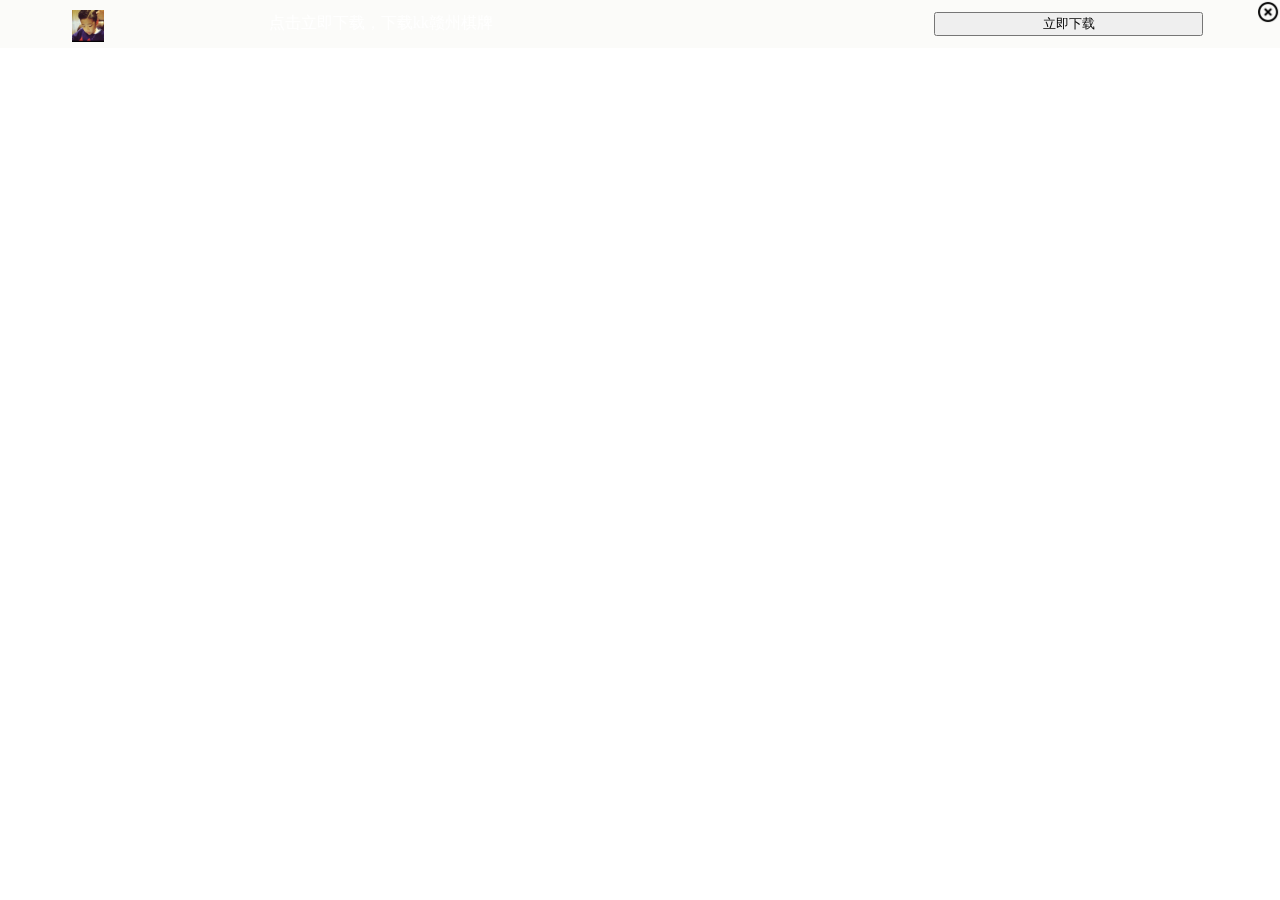
<file: tip/xiazai.html>
<!DOCTYPE html>
<html lang="en">
<head>
    <meta charset="UTF-8">
    <meta name="viewport" content="initial-scale=1.0, maximum-scale=1.0, minimum-scale=1.0, user-scalable=no" />
    <title>Title</title>
    <style>
        body{
            font-size: 62.5%;
            margin: 0;
            padding: 0;
        }
        .download{
            width: 100%;
            height: 3rem;
            position: fixed;
            top: 0;
            background: rgba(233, 233, 226,0.2);
            display: block;
        }
        .gameLogo{
            position: relative;
            float: left;
            width: 70%;
            height: 100%;
        }
        .logoImg{
            float: left;
            width: 2rem;
            height: 2rem;
            position: absolute;
            left: 8%;
            top: 20%;
        }
        .logoImg img{
            width: 100%;
            height: 100%;
        }
        .info{
            float: right;
            width: 70%;
            height: 100%;
            padding-top: 0.8rem;
            box-sizing: border-box;
            font-size: 1rem;
            color: #fff;
        }
        .downloadLogo{
            position: relative;
            float: right;
            width: 30%;
            height: 100%;
        }
        .btn{
            position: absolute;
            left: 10%;
            top: 25%;
            width: 70%;
            height: 50%;
        }
        .downloadLogo img{
            float: right;
            width: 1.5rem;
            height: 1.5rem;
        }
    </style>
</head>
<body>
    <div class="download">
        <div class="gameLogo">
            <div class="logoImg">
                <img src="./imgs/2.jpg" alt="">
            </div>
            <span class="info">点击立即下载，下载kk赣州棋牌</span>
        </div>
        <div class="downloadLogo">
            <button class="btn" type="button" >立即下载</button>
            <img id="close" src="./imgs/x.png" alt="">
        </div>
    </div>
    <script>
        var btn = document.getElementsByClassName('btn')[0]
        btn.onclick = function () {
            window.open("http://weixin.kk10888.com/download/index.html")
        }
        var close = document.getElementById('close')
        var download = document.getElementsByClassName('download')[0]
        close.onclick = function () {
            download.style.display = "none"
            setTimeout(function () {
                download.style.display = "block"
            },3000)
        }

    </script>
</body>
</html>
</file>
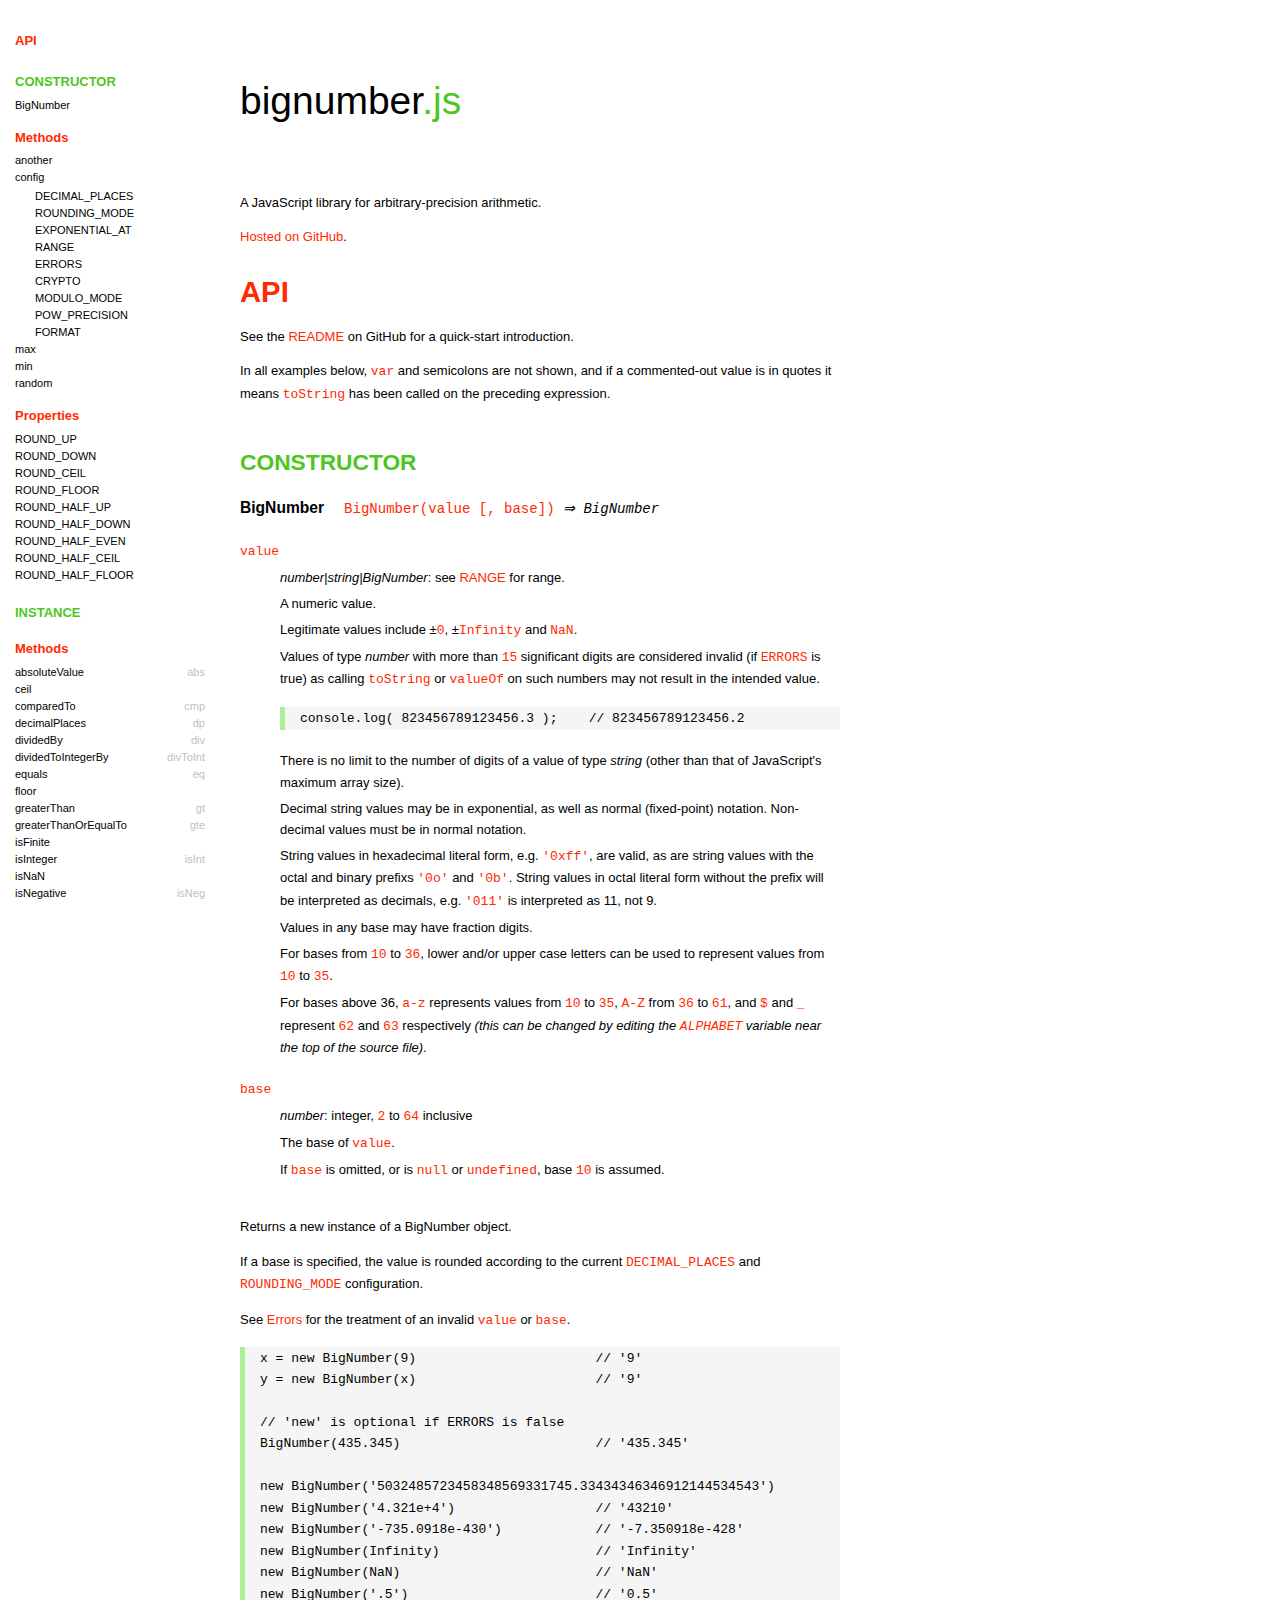
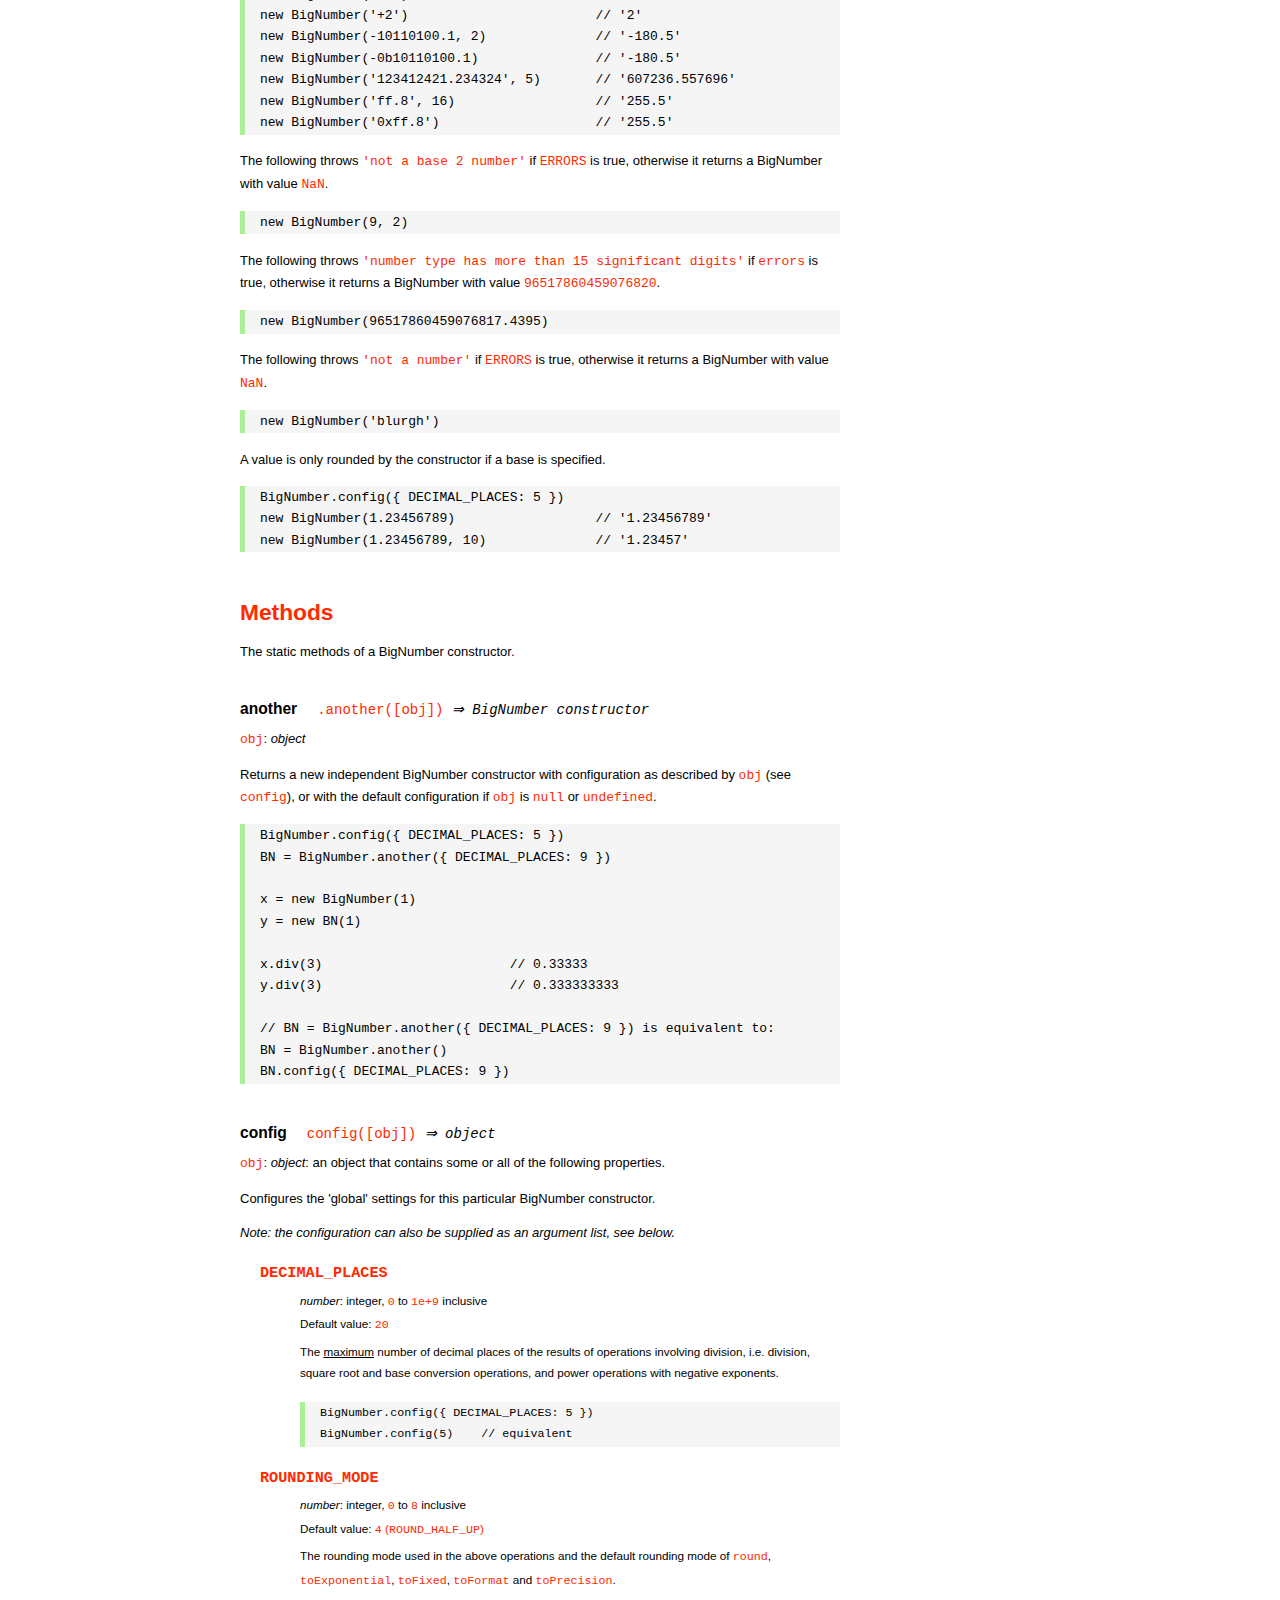
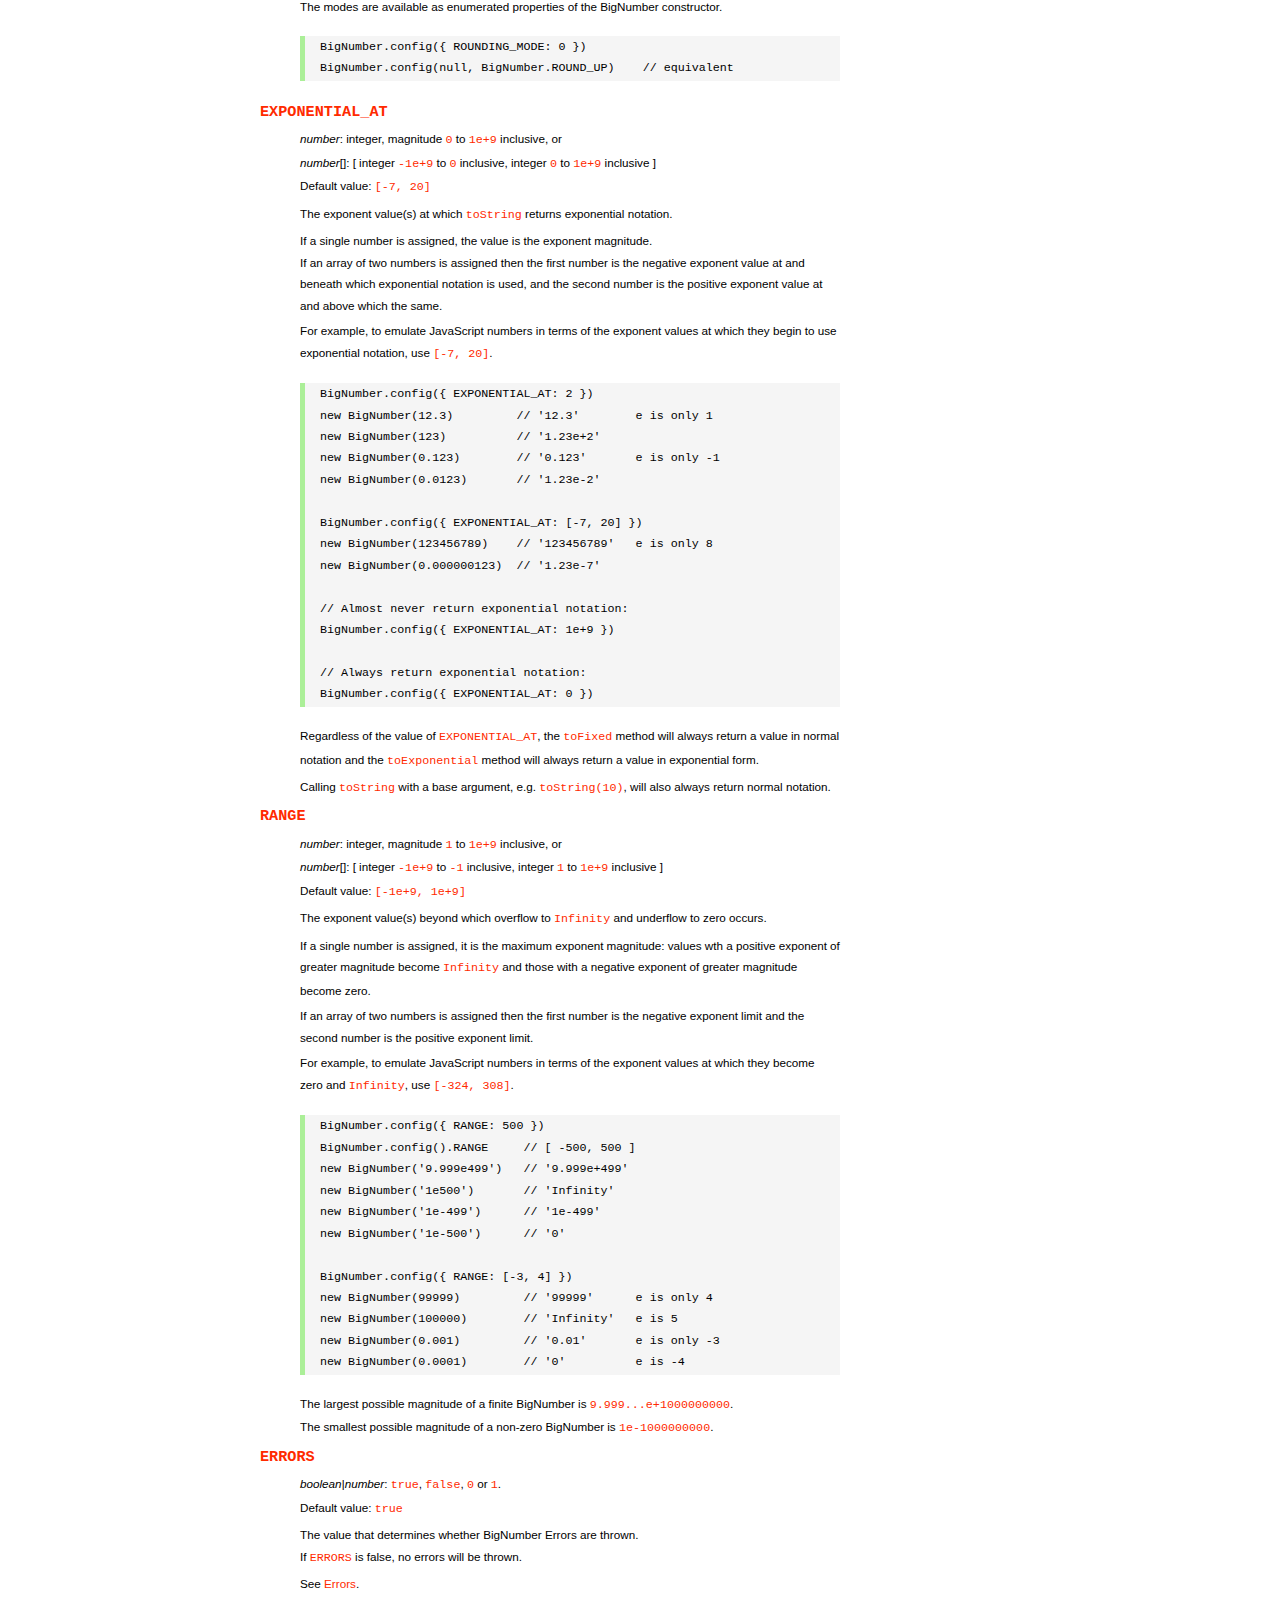
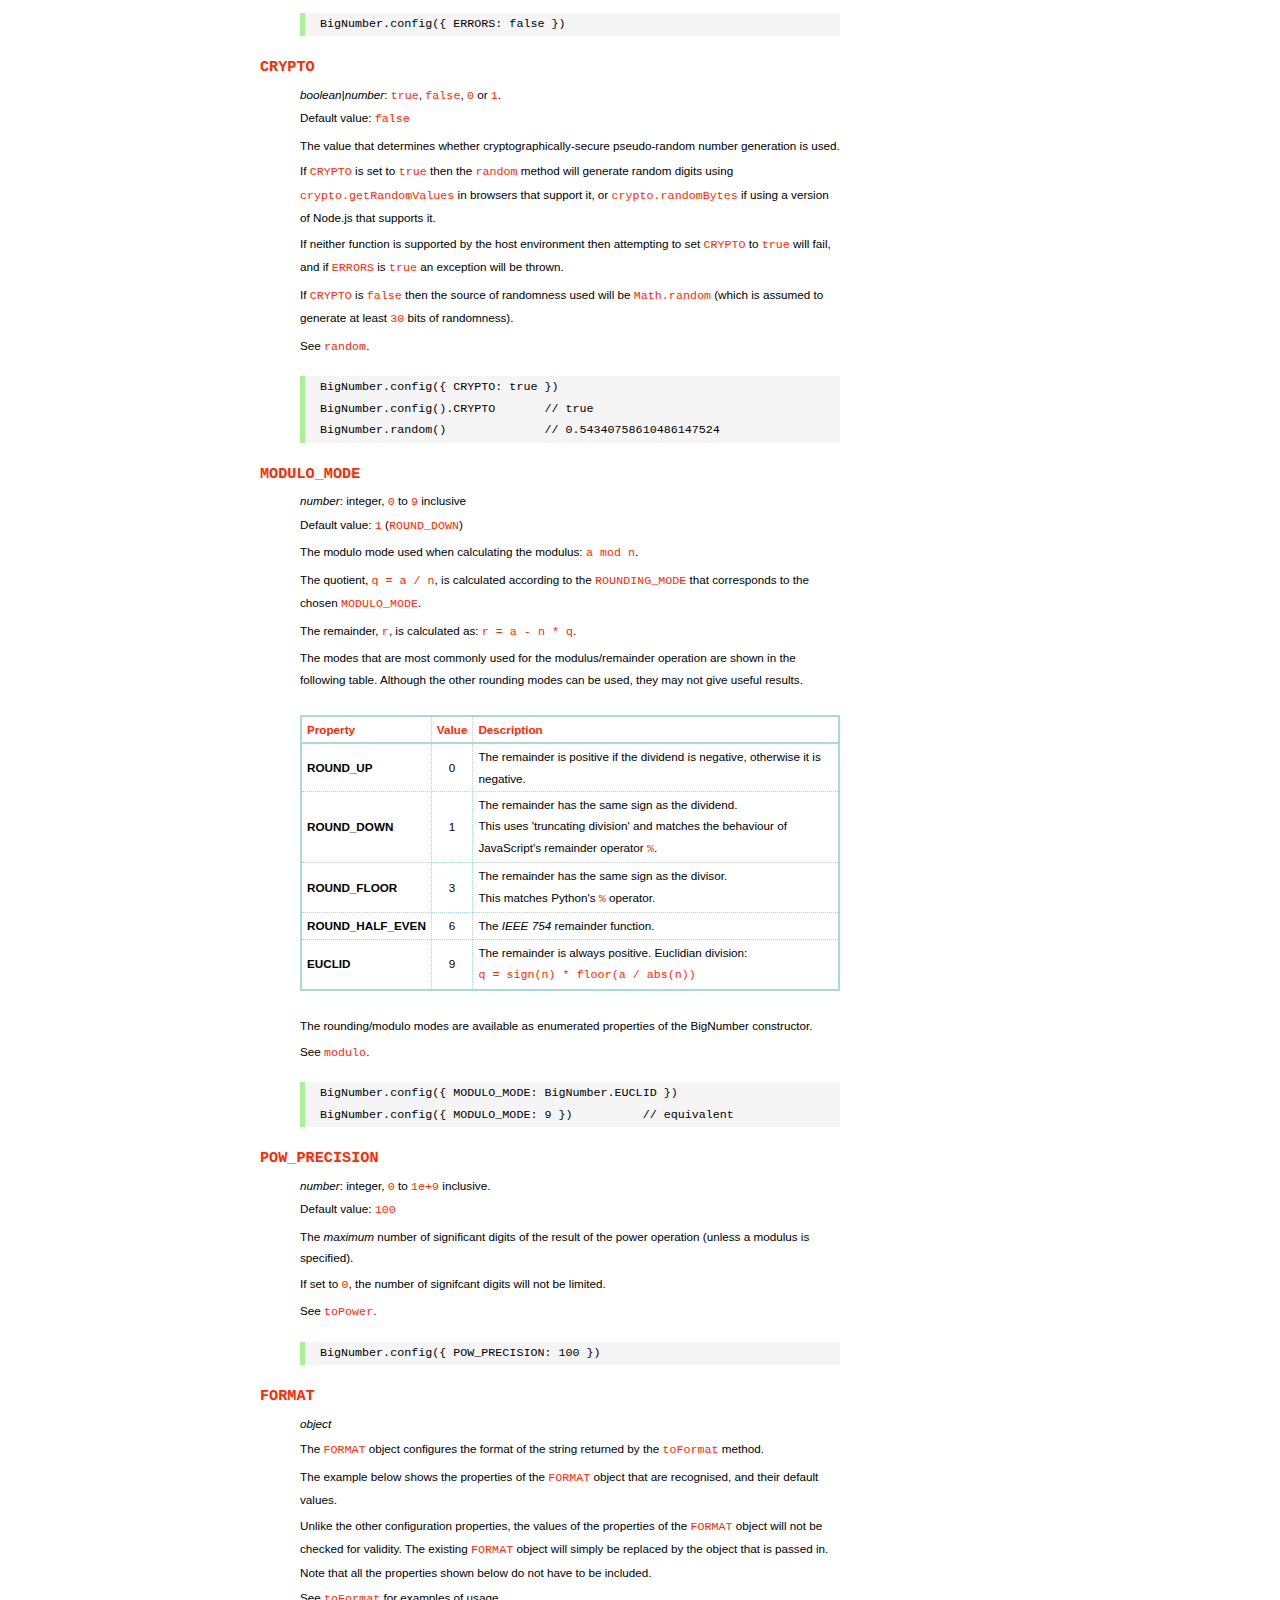
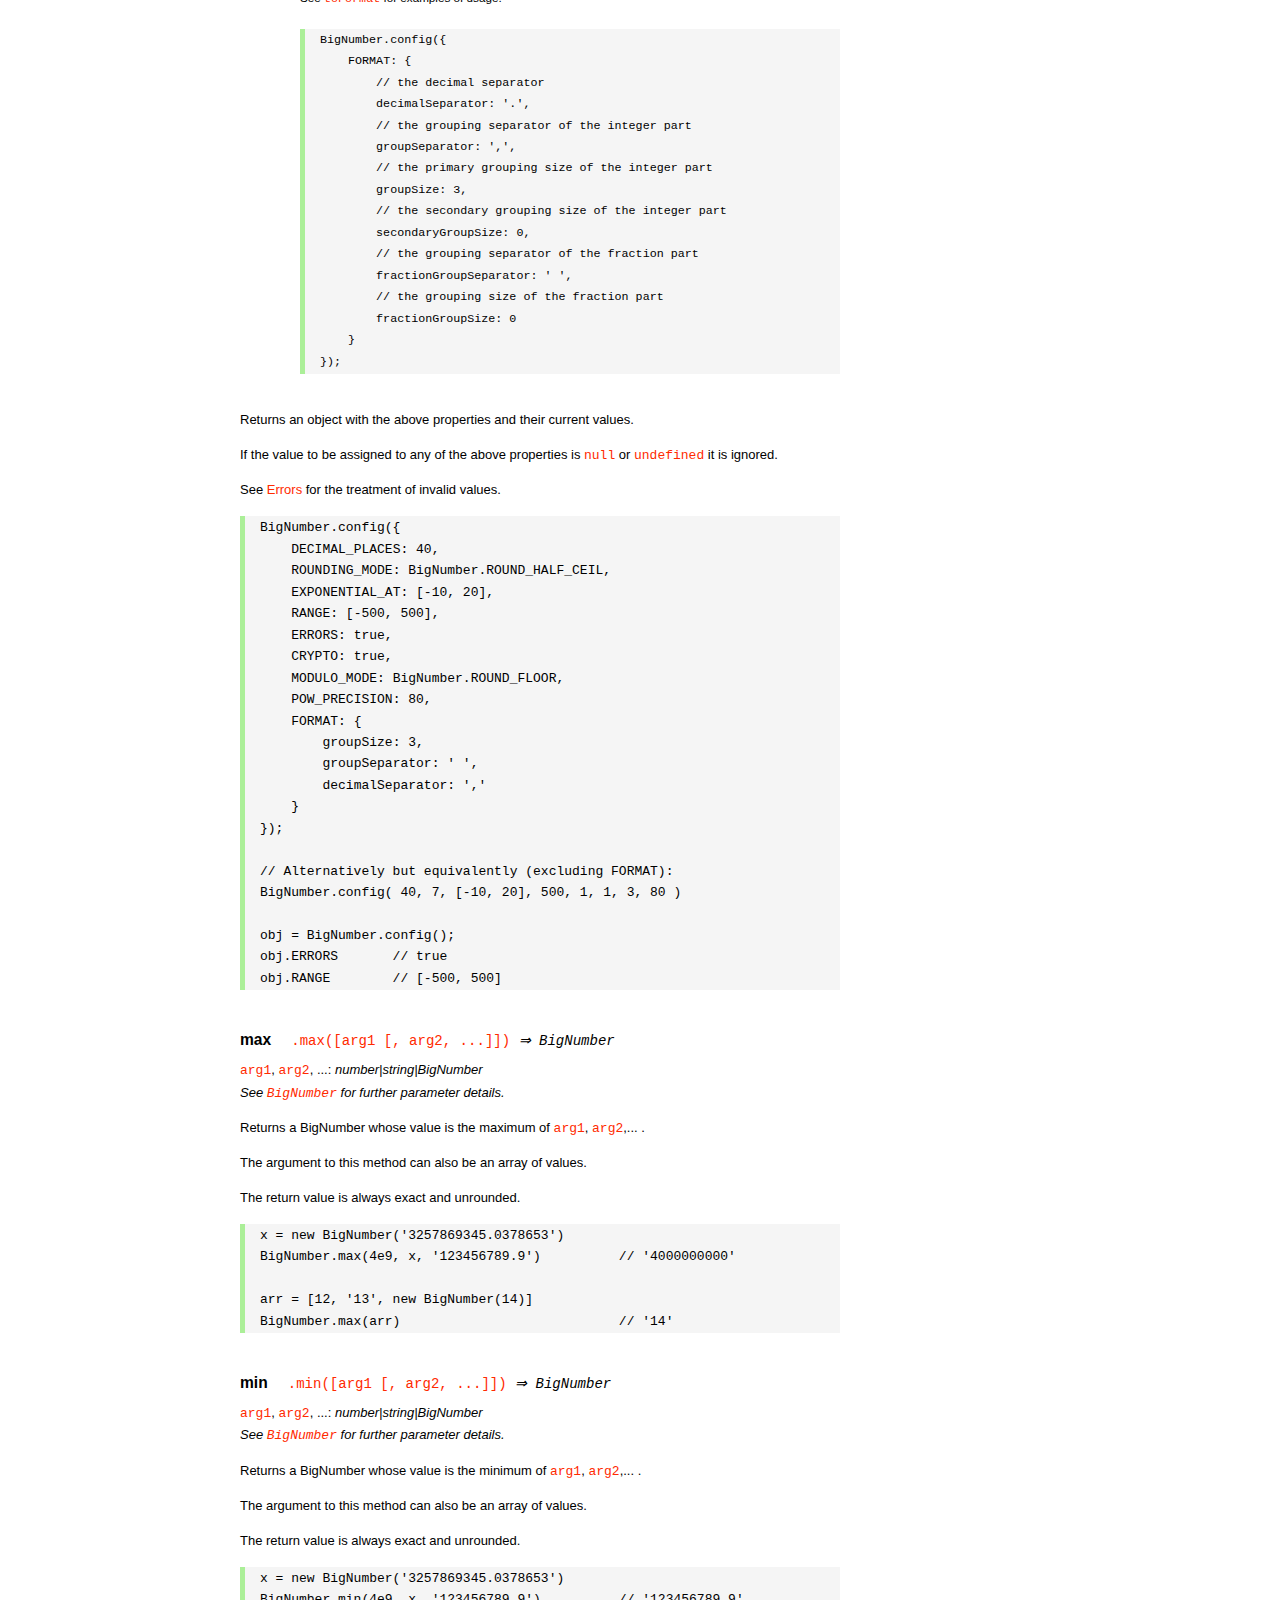
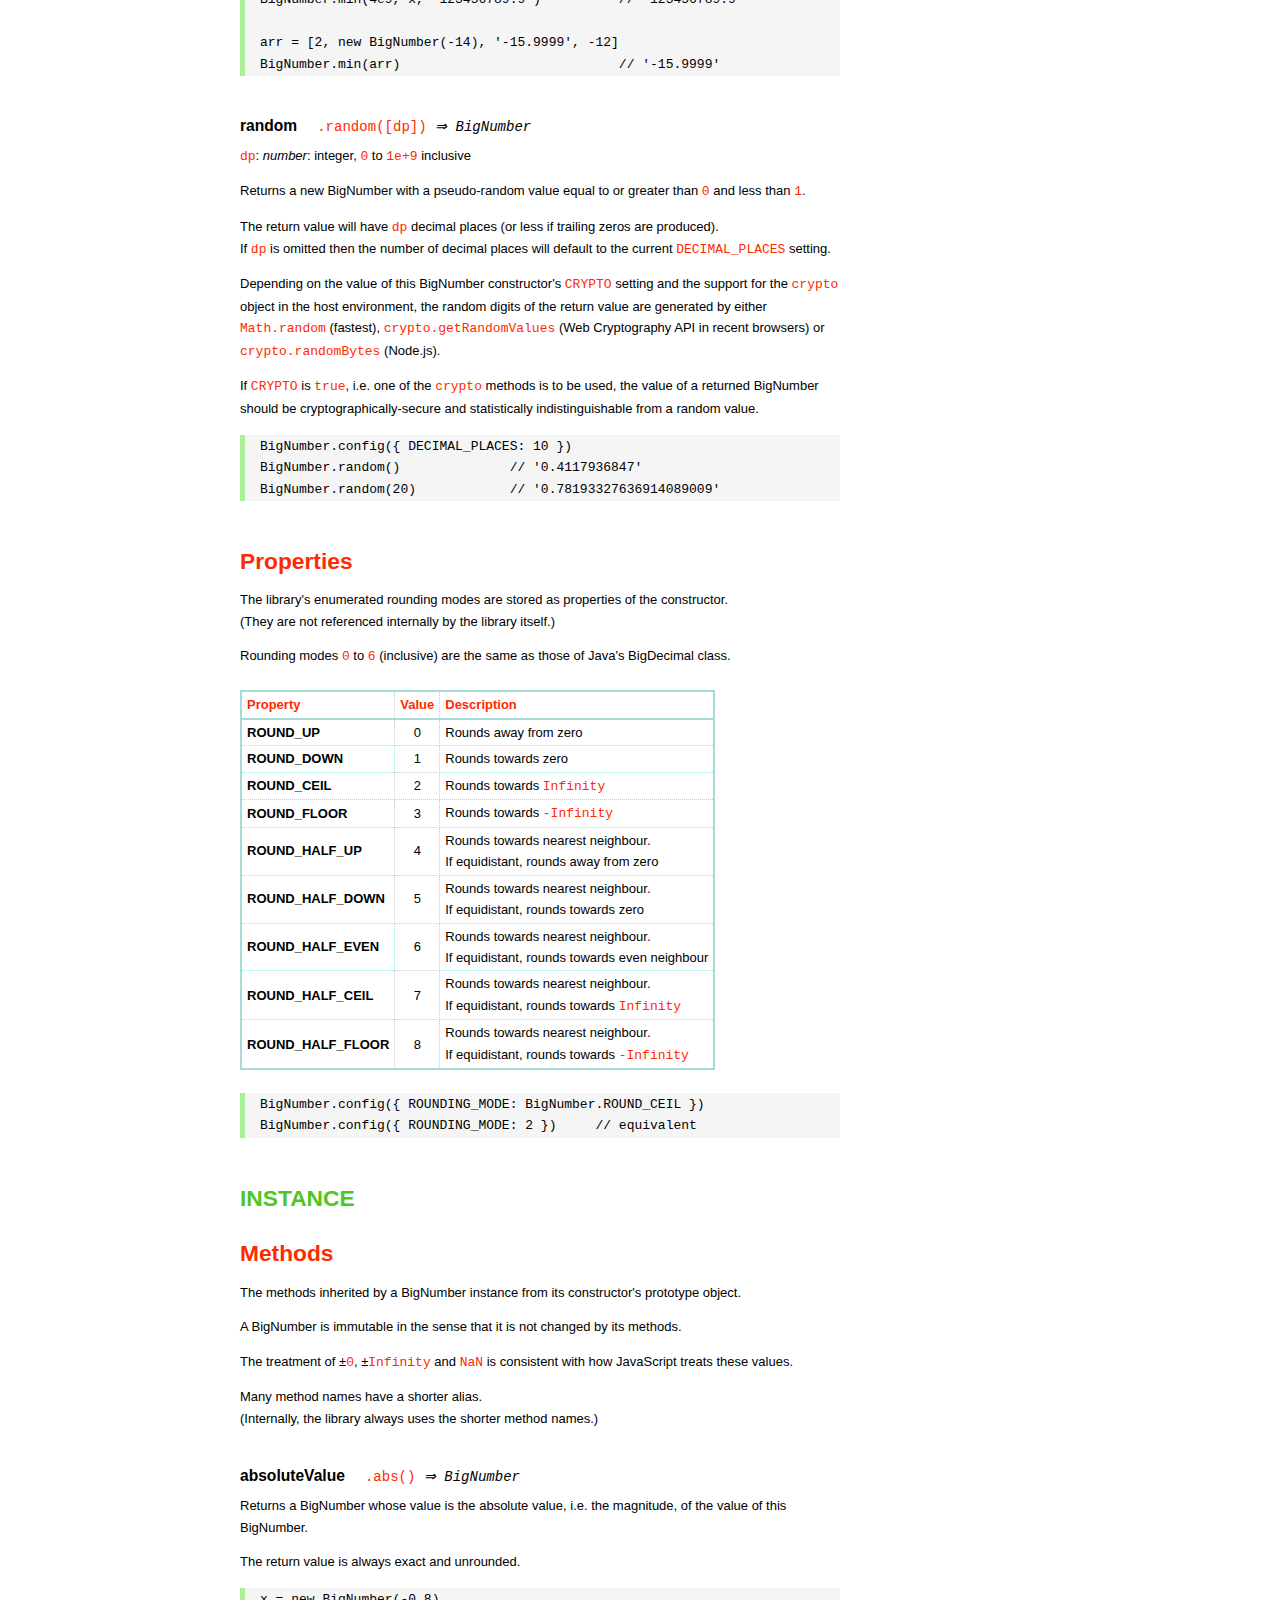
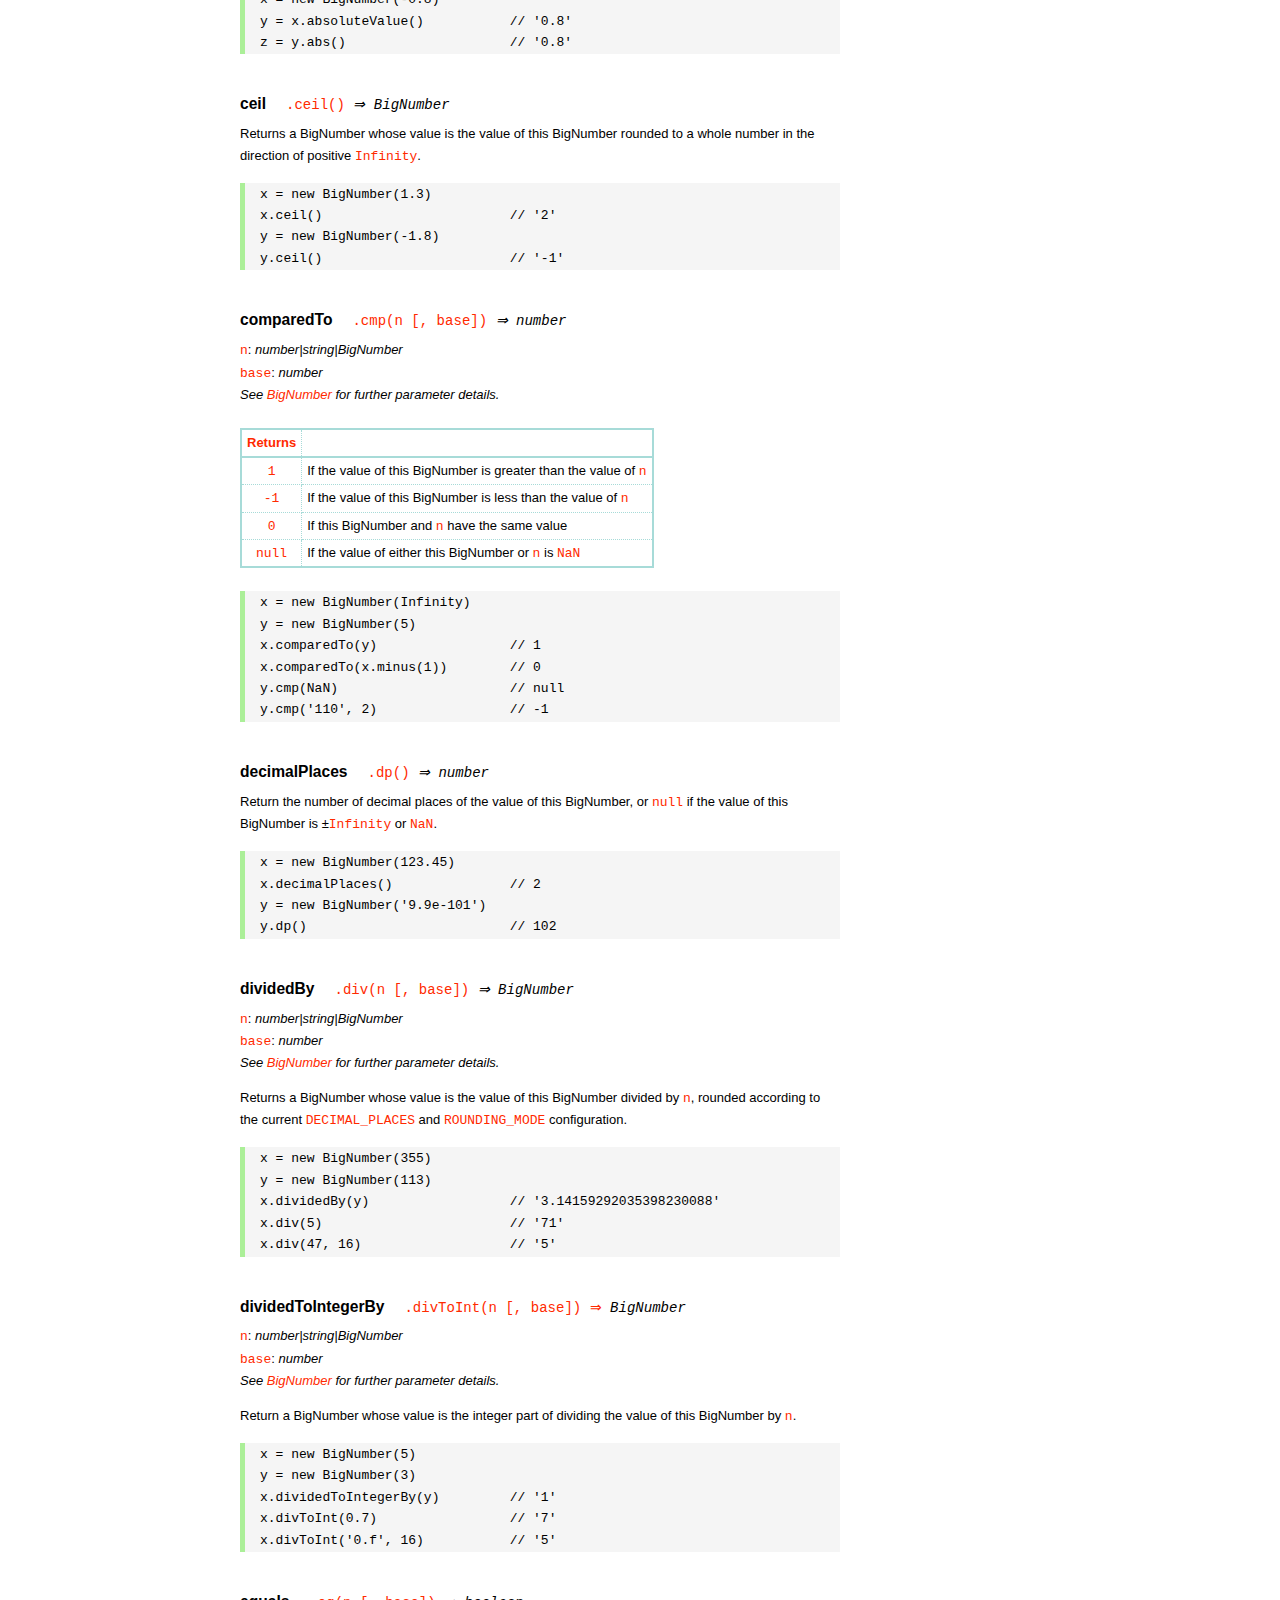
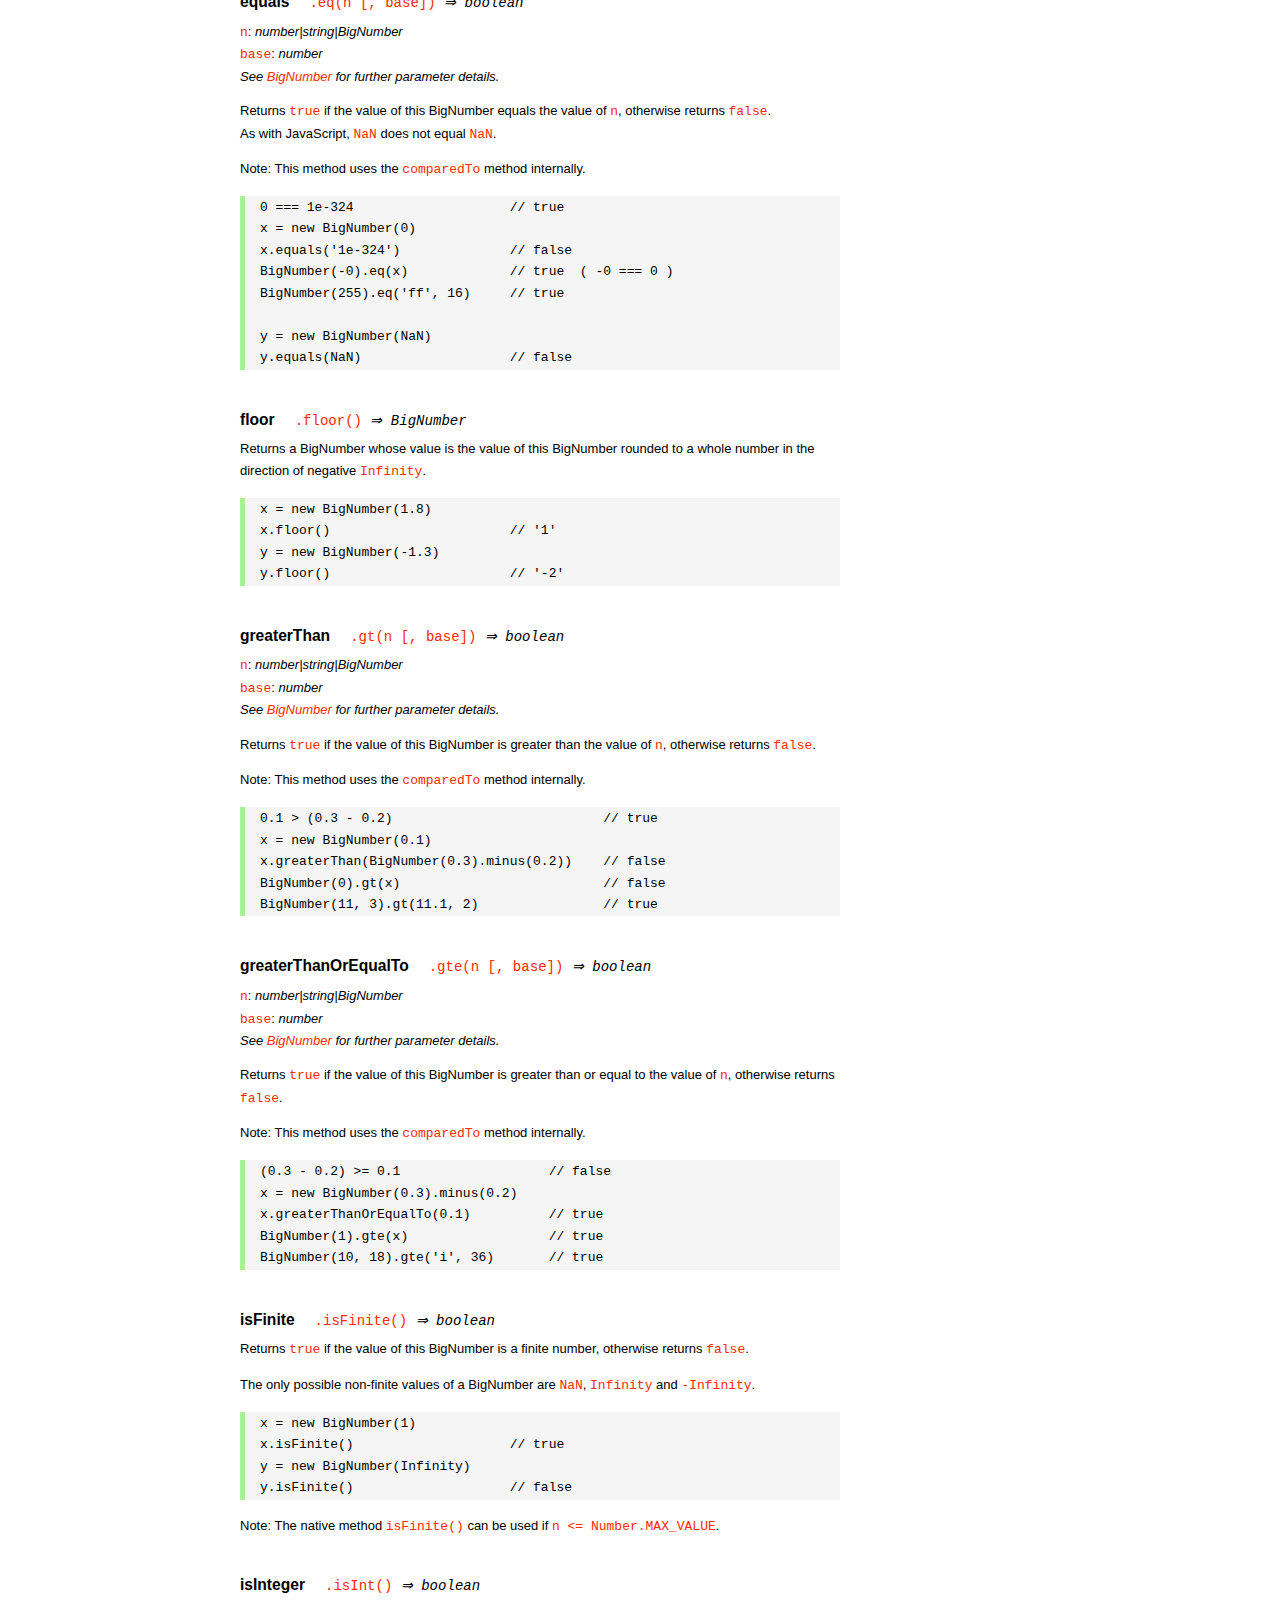
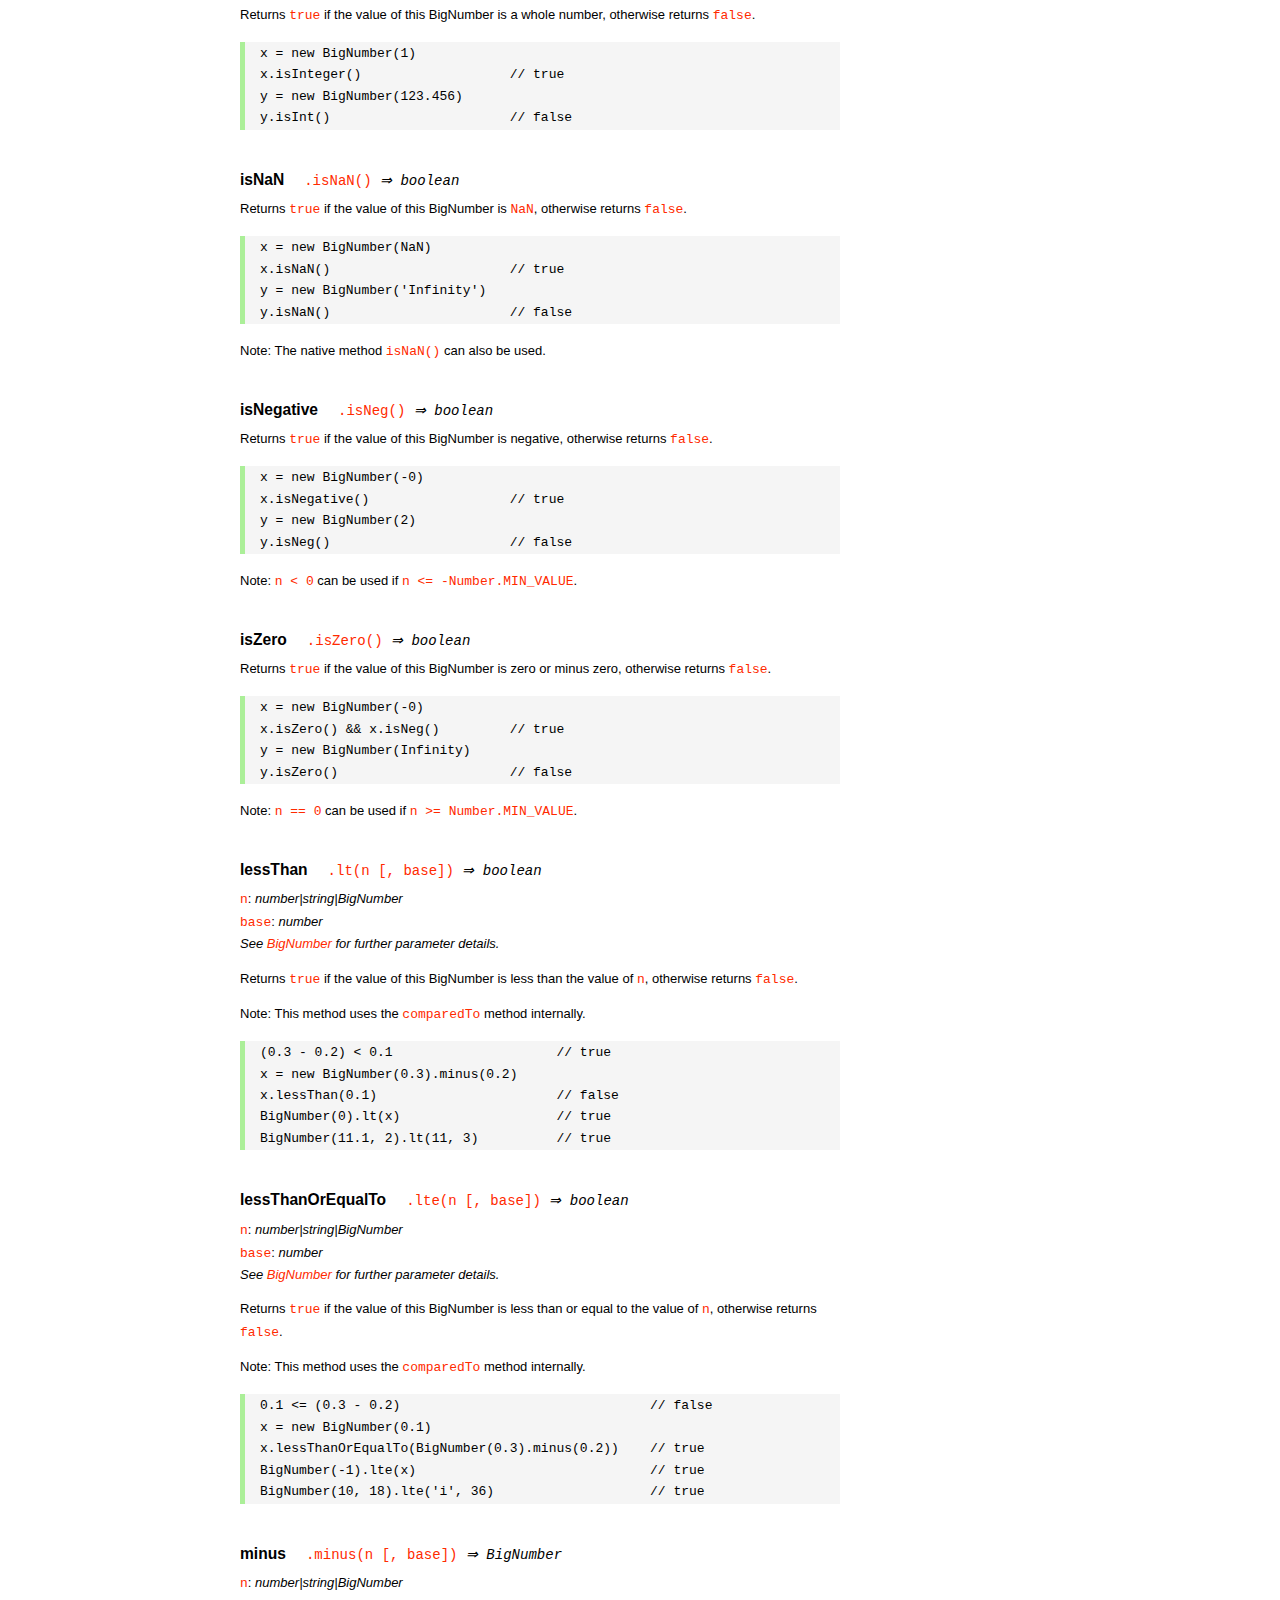
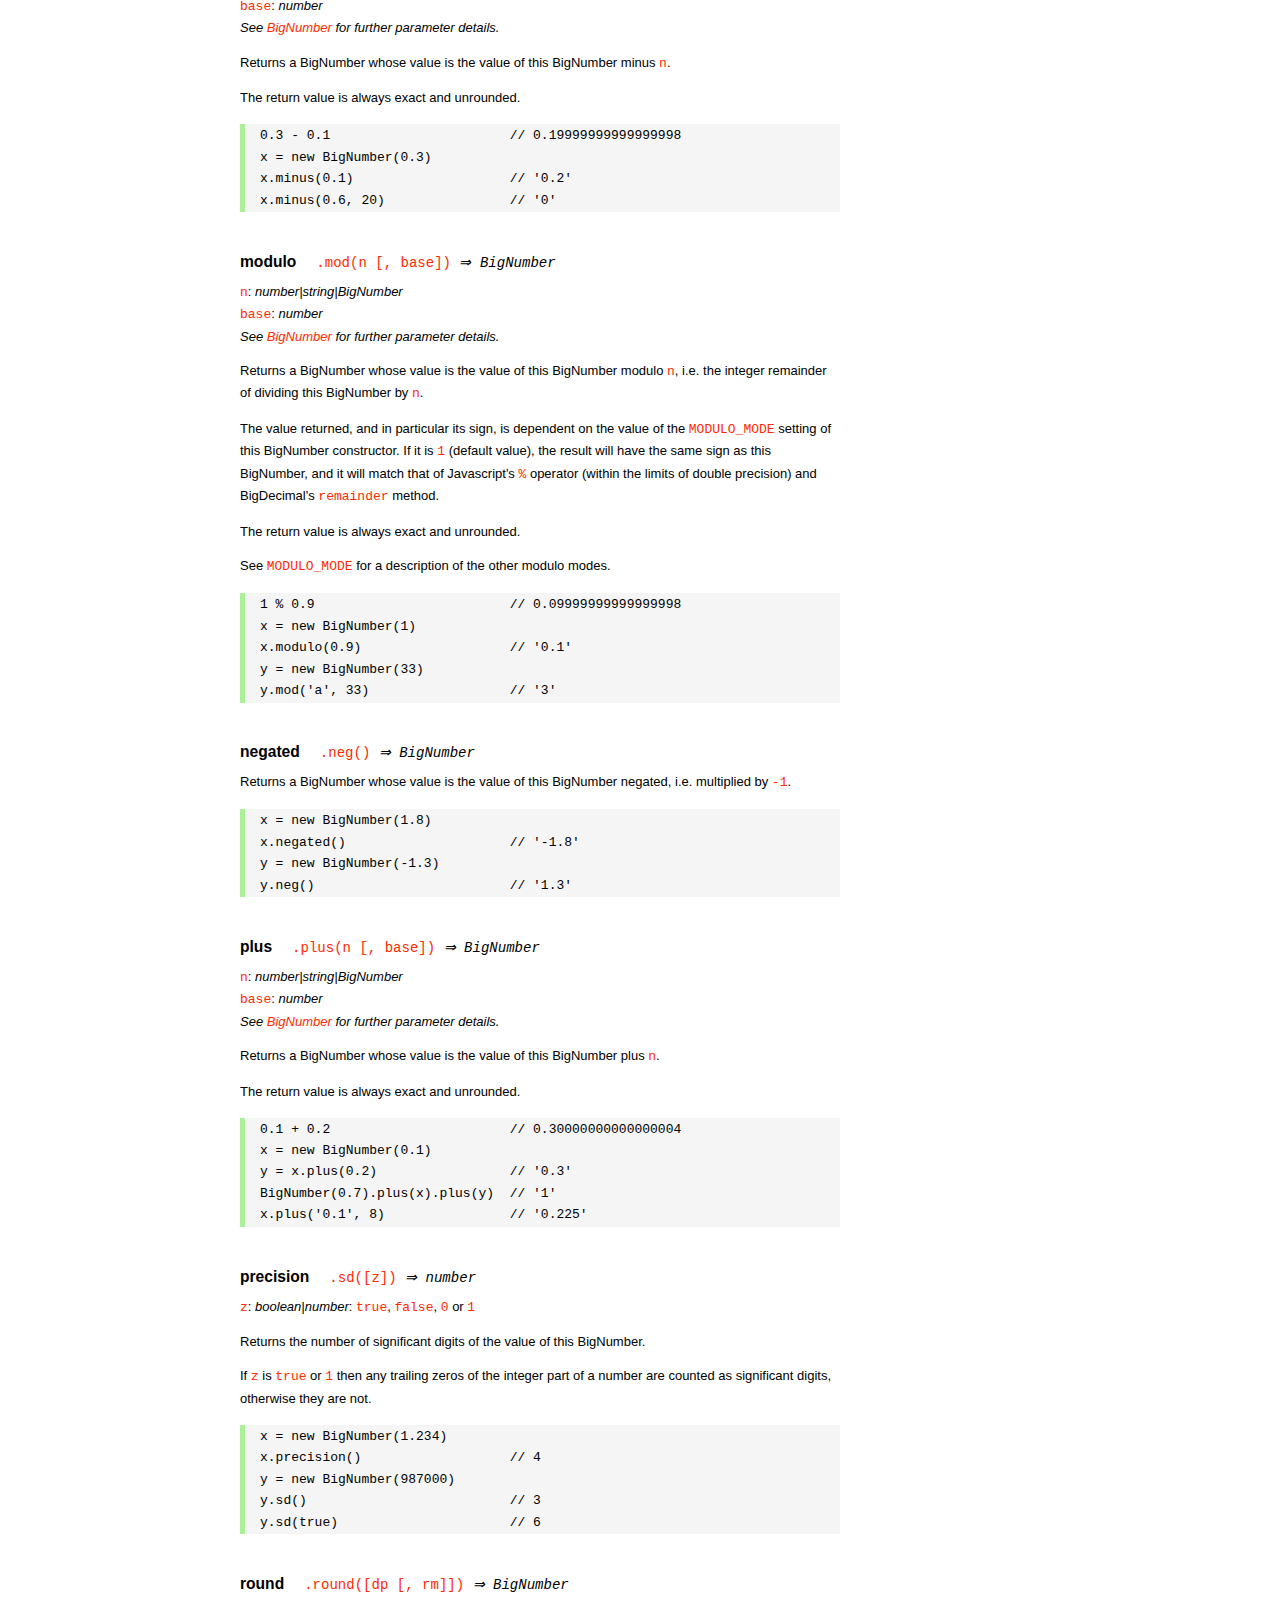
<file: MJserver_gzmj_20171218/node_modules/mysql/node_modules/bignumber.js/doc/API.html>
<!DOCTYPE HTML>
<html>
<head>
<meta charset="utf-8">
<meta http-equiv="X-UA-Compatible" content="IE=edge">
<meta name="Author" content="M Mclaughlin">
<title>bignumber.js API</title>
<style>
html{font-size:100%}
body{background:#fff;font-family:"Helvetica Neue",Helvetica,Arial,sans-serif;font-size:13px;
  line-height:1.65em;min-height:100%;margin:0}
body,i{color:#000}
.nav{background:#fff;position:fixed;top:0;bottom:0;left:0;width:200px;overflow-y:auto;
  padding:15px 0 30px 15px}
div.container{width:600px;margin:50px 0 50px 240px}
p{margin:0 0 1em;width:600px}
pre,ul{margin:1em 0}
h1,h2,h3,h4,h5{margin:0;padding:1.5em 0 0}
h1,h2{padding:.75em 0}
!h1{font:400 3em Consolas,monaco,monospace;color:#000;margin-bottom:1em}
h1{font:400 3em Verdana,sans-serif;color:#000;margin-bottom:1em}
h2{font-size:2.25em;color:#ff2a00}
h3{font-size:1.75em;color:#4dc71f}
h4{font-size:1.75em;color:#ff2a00;padding-bottom:.75em}
h5{font-size:1.2em;margin-bottom:.4em}
h6{font-size:1.1em;margin-bottom:0.8em;padding:0.5em 0}
dd{padding-top:.35em}
dt{padding-top:.5em}
b{font-weight:700}
dt b{font-size:1.3em}
a,a:visited{color:#ff2a00;text-decoration:none}
a:active,a:hover{outline:0;text-decoration:underline}
.nav a,.nav b,.nav a:visited{display:block;color:#ff2a00;font-weight:700; margin-top:15px}
.nav b{color:#4dc71f;margin-top:20px;cursor:default;width:auto}
ul{list-style-type:none;padding:0 0 0 20px}
.nav ul{line-height:14px;padding-left:0;margin:5px 0 0}
.nav ul a,.nav ul a:visited,span{display:inline;color:#000;font-family:Verdana,Geneva,sans-serif;
  font-size:11px;font-weight:400;margin:0}
.inset,ul.inset{margin-left:20px}
.inset{font-size:.9em}
.nav li{width:auto;margin:0 0 3px}
.alias{font-style:italic;margin-left:20px}
table{border-collapse:collapse;border-spacing:0;border:2px solid #a7dbd8;margin:1.75em 0;padding:0}
td,th{text-align:left;margin:0;padding:2px 5px;border:1px dotted #a7dbd8}
th{border-top:2px solid #a7dbd8;border-bottom:2px solid #a7dbd8;color:#ff2a00}
code,pre{font-family:Consolas, monaco, monospace;font-weight:400}
pre{background:#f5f5f5;white-space:pre-wrap;word-wrap:break-word;border-left:5px solid #abef98;
  padding:1px 0 1px 15px;margin:1.2em 0}
code,.nav-title{color:#ff2a00}
.end{margin-bottom:25px}
.centre{text-align:center}
.error-table{font-size:13px;width:100%}
#faq{margin:3em 0 0}
li span{float:right;margin-right:10px;color:#c0c0c0}
#js{font:inherit;color:#4dc71f}
</style>
</head>
<body>

  <div class="nav">

    <a class='nav-title' href="#">API</a>

    <b> CONSTRUCTOR </b>
    <ul>
      <li><a href="#bignumber">BigNumber</a></li>
    </ul>

    <a href="#methods">Methods</a>
    <ul>
      <li><a href="#another">another</a></li>
      <li><a href="#config" >config</a></li>
      <li>
        <ul class="inset">
          <li><a href="#decimal-places">DECIMAL_PLACES</a></li>
          <li><a href="#rounding-mode" >ROUNDING_MODE</a></li>
          <li><a href="#exponential-at">EXPONENTIAL_AT</a></li>
          <li><a href="#range"         >RANGE</a></li>
          <li><a href="#errors"        >ERRORS</a></li>
          <li><a href="#crypto"        >CRYPTO</a></li>
          <li><a href="#modulo-mode"   >MODULO_MODE</a></li>
          <li><a href="#pow-precision" >POW_PRECISION</a></li>
          <li><a href="#format"        >FORMAT</a></li>
        </ul>
      </li>
      <li><a href="#max"    >max</a></li>
      <li><a href="#min"    >min</a></li>
      <li><a href="#random" >random</a></li>
    </ul>

    <a href="#constructor-properties">Properties</a>
    <ul>
      <li><a href="#round-up"        >ROUND_UP</a></li>
      <li><a href="#round-down"      >ROUND_DOWN</a></li>
      <li><a href="#round-ceil"      >ROUND_CEIL</a></li>
      <li><a href="#round-floor"     >ROUND_FLOOR</a></li>
      <li><a href="#round-half-up"   >ROUND_HALF_UP</a></li>
      <li><a href="#round-half-down" >ROUND_HALF_DOWN</a></li>
      <li><a href="#round-half-even" >ROUND_HALF_EVEN</a></li>
      <li><a href="#round-half-ceil" >ROUND_HALF_CEIL</a></li>
      <li><a href="#round-half-floor">ROUND_HALF_FLOOR</a></li>
    </ul>

    <b> INSTANCE </b>

    <a href="#prototype-methods">Methods</a>
    <ul>
      <li><a href="#abs"    >absoluteValue       </a><span>abs</span>     </li>
      <li><a href="#ceil"   >ceil                </a>                     </li>
      <li><a href="#cmp"    >comparedTo          </a><span>cmp</span>     </li>
      <li><a href="#dp"     >decimalPlaces       </a><span>dp</span>      </li>
      <li><a href="#div"    >dividedBy           </a><span>div</span>     </li>
      <li><a href="#divInt" >dividedToIntegerBy  </a><span>divToInt</span></li>
      <li><a href="#eq"     >equals              </a><span>eq</span>      </li>
      <li><a href="#floor"  >floor               </a>                     </li>
      <li><a href="#gt"     >greaterThan         </a><span>gt</span>      </li>
      <li><a href="#gte"    >greaterThanOrEqualTo</a><span>gte</span>     </li>
      <li><a href="#isF"    >isFinite            </a>                     </li>
      <li><a href="#isInt"  >isInteger           </a><span>isInt</span>   </li>
      <li><a href="#isNaN"  >isNaN               </a>                     </li>
      <li><a href="#isNeg"  >isNegative          </a><span>isNeg</span>   </li>
      <li><a href="#isZ"    >isZero              </a>                     </li>
      <li><a href="#lt"     >lessThan            </a><span>lt</span>      </li>
      <li><a href="#lte"    >lessThanOrEqualTo   </a><span>lte</span>     </li>
      <li><a href="#minus"  >minus               </a><span>sub</span>     </li>
      <li><a href="#mod"    >modulo              </a><span>mod</span>     </li>
      <li><a href="#neg"    >negated             </a><span>neg</span>     </li>
      <li><a href="#plus"   >plus                </a><span>add</span>     </li>
      <li><a href="#sd"     >precision           </a><span>sd</span>      </li>
      <li><a href="#round"  >round               </a>                     </li>
      <li><a href="#shift"  >shift               </a>                     </li>
      <li><a href="#sqrt"   >squareRoot          </a><span>sqrt</span>    </li>
      <li><a href="#times"  >times               </a><span>mul</span>     </li>
      <li><a href="#toD"    >toDigits            </a>                     </li>
      <li><a href="#toE"    >toExponential       </a>                     </li>
      <li><a href="#toFix"  >toFixed             </a>                     </li>
      <li><a href="#toFor"  >toFormat            </a>                     </li>
      <li><a href="#toFr"   >toFraction          </a>                     </li>
      <li><a href="#toJSON" >toJSON              </a>                     </li>
      <li><a href="#toN"    >toNumber            </a>                     </li>
      <li><a href="#pow"    >toPower             </a><span>pow</span>     </li>
      <li><a href="#toP"    >toPrecision         </a>                     </li>
      <li><a href="#toS"    >toString            </a>                     </li>
      <li><a href="#trunc"  >truncated           </a><span>trunc</span>   </li>
      <li><a href="#valueOf">valueOf             </a>                     </li>
    </ul>

    <a href="#instance-properties">Properties</a>
    <ul>
      <li><a href="#coefficient">c: coefficient</a></li>
      <li><a href="#exponent"   >e: exponent</a></li>
      <li><a href="#sign"       >s: sign</a></li>
    </ul>

    <a href="#zero-nan-infinity">Zero, NaN &amp; Infinity</a>
    <a href="#Errors">Errors</a>
    <a class='end' href="#faq">FAQ</a>

  </div>

  <div class="container">

    <h1>bignumber<span id='js'>.js</span></h1>

    <p>A JavaScript library for arbitrary-precision arithmetic.</p>
    <p><a href="https://github.com/MikeMcl/bignumber.js">Hosted on GitHub</a>. </p>

    <h2>API</h2>

    <p>
      See the <a href='https://github.com/MikeMcl/bignumber.js'>README</a> on GitHub for a
      quick-start introduction.
    </p>
    <p>
      In all examples below, <code>var</code> and semicolons are not shown, and if a commented-out
      value is in quotes it means <code>toString</code> has been called on the preceding expression.
    </p>


    <h3>CONSTRUCTOR</h3>

    <h5 id="bignumber">
      BigNumber<code class='inset'>BigNumber(value [, base]) <i>&rArr; BigNumber</i></code>
    </h5>
    <dl>
      <dt><code>value</code></dt>
      <dd>
        <i>number|string|BigNumber</i>: see <a href='#range'>RANGE</a> for
        range.
      </dd>
      <dd>
        A numeric value.
      </dd>
      <dd>
        Legitimate values include &plusmn;<code>0</code>, &plusmn;<code>Infinity</code> and
        <code>NaN</code>.
      </dd>
      <dd>
        Values of type <em>number</em> with more than <code>15</code> significant digits are
        considered invalid (if <a href='#errors'><code>ERRORS</code></a> is true) as calling
        <code><a href='#toS'>toString</a></code> or <code><a href='#valueOf'>valueOf</a></code> on
        such numbers may not result in the intended value.
        <pre>console.log( 823456789123456.3 );    // 823456789123456.2</pre>
      </dd>
      <dd>
        There is no limit to the number of digits of a value of type <em>string</em> (other than
        that of JavaScript's maximum array size).
      </dd>
      <dd>
        Decimal string values may be in exponential, as well as normal (fixed-point) notation.
        Non-decimal values must be in normal notation.
      </dd>
      <dd>
        String values in hexadecimal literal form, e.g. <code>'0xff'</code>, are valid, as are
        string values with the octal and binary prefixs <code>'0o'</code> and <code>'0b'</code>.
        String values in octal literal form without the prefix will be interpreted as
        decimals, e.g. <code>'011'</code> is interpreted as 11, not 9.
      </dd>
      <dd>Values in any base may have fraction digits.</dd>
      <dd>
        For bases from <code>10</code> to <code>36</code>, lower and/or upper case letters can be
        used to represent values from <code>10</code> to <code>35</code>.
      </dd>
      <dd>
        For bases above 36, <code>a-z</code> represents values from <code>10</code> to
        <code>35</code>, <code>A-Z</code> from <code>36</code> to <code>61</code>, and
        <code>$</code> and <code>_</code> represent <code>62</code> and <code>63</code> respectively
        <i>(this can be changed by editing the <code>ALPHABET</code> variable near the top of the
        source file)</i>.
      </dd>
    </dl>
    <dl>
      <dt><code>base</code></dt>
      <dd>
        <i>number</i>: integer, <code>2</code> to <code>64</code> inclusive
      </dd>
      <dd>The base of <code>value</code>.</dd>
      <dd>
        If <code>base</code> is omitted, or is <code>null</code> or <code>undefined</code>, base
        <code>10</code> is assumed.
      </dd>
    </dl>
    <br />
    <p>Returns a new instance of a BigNumber object.</p>
    <p>
      If a base is specified, the value is rounded according to
      the current <a href='#decimal-places'><code>DECIMAL_PLACES</code></a> and
      <a href='#rounding-mode'><code>ROUNDING_MODE</code></a> configuration.
    </p>
    <p>
      See <a href='#Errors'>Errors</a> for the treatment of an invalid <code>value</code> or
      <code>base</code>.
    </p>
    <pre>
x = new BigNumber(9)                       // '9'
y = new BigNumber(x)                       // '9'

// 'new' is optional if ERRORS is false
BigNumber(435.345)                         // '435.345'

new BigNumber('5032485723458348569331745.33434346346912144534543')
new BigNumber('4.321e+4')                  // '43210'
new BigNumber('-735.0918e-430')            // '-7.350918e-428'
new BigNumber(Infinity)                    // 'Infinity'
new BigNumber(NaN)                         // 'NaN'
new BigNumber('.5')                        // '0.5'
new BigNumber('+2')                        // '2'
new BigNumber(-10110100.1, 2)              // '-180.5'
new BigNumber(-0b10110100.1)               // '-180.5'
new BigNumber('123412421.234324', 5)       // '607236.557696'
new BigNumber('ff.8', 16)                  // '255.5'
new BigNumber('0xff.8')                    // '255.5'</pre>
    <p>
      The following throws <code>'not a base 2 number'</code> if
      <a href='#errors'><code>ERRORS</code></a> is true, otherwise it returns a BigNumber with value
      <code>NaN</code>.
    </p>
    <pre>new BigNumber(9, 2)</pre>
    <p>
      The following throws <code>'number type has more than 15 significant digits'</code> if
      <a href='#errors'><code>errors</code></a> is true, otherwise it returns a BigNumber with value
      <code>96517860459076820</code>.
    </p>
    <pre>new BigNumber(96517860459076817.4395)</pre>
    <p>
      The following throws <code>'not a number'</code> if <a href='#errors'><code>ERRORS</code></a>
      is true, otherwise it returns a BigNumber with value <code>NaN</code>.
    </p>
    <pre>new BigNumber('blurgh')</pre>
    <p>
      A value is only rounded by the constructor if a base is specified.
    </p>
    <pre>BigNumber.config({ DECIMAL_PLACES: 5 })
new BigNumber(1.23456789)                  // '1.23456789'
new BigNumber(1.23456789, 10)              // '1.23457'</pre>



    <h4 id="methods">Methods</h4>
     <p>The static methods of a BigNumber constructor.</p>




    <h5 id="another">
       another<code class='inset'>.another([obj]) <i>&rArr; BigNumber constructor</i></code>
    </h5>
    <p><code>obj</code>: <i>object</i></p>
    <p>
      Returns a new independent BigNumber constructor with configuration as described by
      <code>obj</code> (see <a href='#config'><code>config</code></a>), or with the default
      configuration if <code>obj</code> is <code>null</code> or <code>undefined</code>.
    </p>
    <pre>BigNumber.config({ DECIMAL_PLACES: 5 })
BN = BigNumber.another({ DECIMAL_PLACES: 9 })

x = new BigNumber(1)
y = new BN(1)

x.div(3)                        // 0.33333
y.div(3)                        // 0.333333333

// BN = BigNumber.another({ DECIMAL_PLACES: 9 }) is equivalent to:
BN = BigNumber.another()
BN.config({ DECIMAL_PLACES: 9 })</pre>



    <h5 id="config">config<code class='inset'>config([obj]) <i>&rArr; object</i></code></h5>
    <p>
      <code>obj</code>: <i>object</i>: an object that contains some or all of the following
      properties.
    </p>
    <p>Configures the 'global' settings for this particular BigNumber constructor.</p>
    <p><i>Note: the configuration can also be supplied as an argument list, see below.</i></p>
    <dl class='inset'>
      <dt id="decimal-places"><code><b>DECIMAL_PLACES</b></code></dt>
      <dd>
        <i>number</i>: integer, <code>0</code> to <code>1e+9</code> inclusive<br />
        Default value: <code>20</code>
      </dd>
      <dd>
        The <u>maximum</u> number of decimal places of the results of operations involving
        division, i.e. division, square root and base conversion operations, and power
        operations with negative exponents.<br />
      </dd>
      <dd>
      <pre>BigNumber.config({ DECIMAL_PLACES: 5 })
BigNumber.config(5)    // equivalent</pre>
      </dd>



      <dt id="rounding-mode"><code><b>ROUNDING_MODE</b></code></dt>
      <dd>
        <i>number</i>: integer, <code>0</code> to <code>8</code> inclusive<br />
        Default value: <code>4</code> <a href="#round-half-up">(<code>ROUND_HALF_UP</code>)</a>
      </dd>
      <dd>
        The rounding mode used in the above operations and the default rounding mode of
        <a href='#round'><code>round</code></a>,
        <a href='#toE'><code>toExponential</code></a>,
        <a href='#toFix'><code>toFixed</code></a>,
        <a href='#toFor'><code>toFormat</code></a> and
        <a href='#toP'><code>toPrecision</code></a>.
      </dd>
      <dd>The modes are available as enumerated properties of the BigNumber constructor.</dd>
       <dd>
      <pre>BigNumber.config({ ROUNDING_MODE: 0 })
BigNumber.config(null, BigNumber.ROUND_UP)    // equivalent</pre>
        </dd>



      <dt id="exponential-at"><code><b>EXPONENTIAL_AT</b></code></dt>
      <dd>
        <i>number</i>: integer, magnitude <code>0</code> to <code>1e+9</code> inclusive, or
        <br />
        <i>number</i>[]: [ integer <code>-1e+9</code> to <code>0</code> inclusive, integer
        <code>0</code> to <code>1e+9</code> inclusive ]<br />
        Default value: <code>[-7, 20]</code>
      </dd>
      <dd>
        The exponent value(s) at which <code>toString</code> returns exponential notation.
      </dd>
      <dd>
        If a single number is assigned, the value is the exponent magnitude.<br />
        If an array of two numbers is assigned then the first number is the negative exponent
        value at and beneath which exponential notation is used, and the second number is the
        positive exponent value at and above which the same.
      </dd>
      <dd>
        For example, to emulate JavaScript numbers in terms of the exponent values at which they
        begin to use exponential notation, use <code>[-7, 20]</code>.
      </dd>
      <dd>
      <pre>BigNumber.config({ EXPONENTIAL_AT: 2 })
new BigNumber(12.3)         // '12.3'        e is only 1
new BigNumber(123)          // '1.23e+2'
new BigNumber(0.123)        // '0.123'       e is only -1
new BigNumber(0.0123)       // '1.23e-2'

BigNumber.config({ EXPONENTIAL_AT: [-7, 20] })
new BigNumber(123456789)    // '123456789'   e is only 8
new BigNumber(0.000000123)  // '1.23e-7'

// Almost never return exponential notation:
BigNumber.config({ EXPONENTIAL_AT: 1e+9 })

// Always return exponential notation:
BigNumber.config({ EXPONENTIAL_AT: 0 })</pre>
      </dd>
      <dd>
        Regardless of the value of <code>EXPONENTIAL_AT</code>, the <code>toFixed</code> method
        will always return a value in normal notation and the <code>toExponential</code> method
        will always return a value in exponential form.
      </dd>
      <dd>
        Calling <code>toString</code> with a base argument, e.g. <code>toString(10)</code>, will
        also always return normal notation.
      </dd>



      <dt id="range"><code><b>RANGE</b></code></dt>
      <dd>
        <i>number</i>: integer, magnitude <code>1</code> to <code>1e+9</code> inclusive, or
        <br />
        <i>number</i>[]: [ integer <code>-1e+9</code> to <code>-1</code> inclusive, integer
        <code>1</code> to <code>1e+9</code> inclusive ]<br />
        Default value: <code>[-1e+9, 1e+9]</code>
      </dd>
      <dd>
        The exponent value(s) beyond which overflow to <code>Infinity</code> and underflow to
        zero occurs.
      </dd>
      <dd>
        If a single number is assigned, it is the maximum exponent magnitude: values wth a
        positive exponent of greater magnitude become <code>Infinity</code> and those with a
        negative exponent of greater magnitude become zero.
      <dd>
        If an array of two numbers is assigned then the first number is the negative exponent
        limit and the second number is the positive exponent limit.
      </dd>
      <dd>
        For example, to emulate JavaScript numbers in terms of the exponent values at which they
        become zero and <code>Infinity</code>, use <code>[-324, 308]</code>.
      </dd>
      <dd>
      <pre>BigNumber.config({ RANGE: 500 })
BigNumber.config().RANGE     // [ -500, 500 ]
new BigNumber('9.999e499')   // '9.999e+499'
new BigNumber('1e500')       // 'Infinity'
new BigNumber('1e-499')      // '1e-499'
new BigNumber('1e-500')      // '0'

BigNumber.config({ RANGE: [-3, 4] })
new BigNumber(99999)         // '99999'      e is only 4
new BigNumber(100000)        // 'Infinity'   e is 5
new BigNumber(0.001)         // '0.01'       e is only -3
new BigNumber(0.0001)        // '0'          e is -4</pre>
      </dd>
      <dd>
        The largest possible magnitude of a finite BigNumber is
        <code>9.999...e+1000000000</code>.<br />
        The smallest possible magnitude of a non-zero BigNumber is <code>1e-1000000000</code>.
      </dd>



      <dt id="errors"><code><b>ERRORS</b></code></dt>
      <dd>
        <i>boolean|number</i>: <code>true</code>, <code>false</code>, <code>0</code> or
        <code>1</code>.<br />
        Default value: <code>true</code>
      </dd>
      <dd>
        The value that determines whether BigNumber Errors are thrown.<br />
        If <code>ERRORS</code> is false, no errors will be thrown.
      </dd>
      <dd>See <a href='#Errors'>Errors</a>.</dd>
      <dd><pre>BigNumber.config({ ERRORS: false })</pre></dd>



      <dt id="crypto"><code><b>CRYPTO</b></code></dt>
      <dd>
        <i>boolean|number</i>: <code>true</code>, <code>false</code>, <code>0</code> or
        <code>1</code>.<br />
        Default value: <code>false</code>
      </dd>
      <dd>
        The value that determines whether cryptographically-secure pseudo-random number
        generation is used.
      </dd>
      <dd>
        If <code>CRYPTO</code> is set to <code>true</code> then the
        <a href='#random'><code>random</code></a> method will generate random digits using
        <code>crypto.getRandomValues</code> in browsers that support it, or
        <code>crypto.randomBytes</code> if using a version of Node.js that supports it.
      </dd>
      <dd>
        If neither function is supported by the host environment then attempting to set
        <code>CRYPTO</code> to <code>true</code> will fail, and if <code>ERRORS</code>
        is <code>true</code> an exception will be thrown.
      </dd>
      <dd>
        If <code>CRYPTO</code> is <code>false</code> then the source of randomness used will be
        <code>Math.random</code> (which is assumed to generate at least <code>30</code> bits of
        randomness).
      </dd>
      <dd>See <a href='#random'><code>random</code></a>.</dd>
      <dd>
      <pre>BigNumber.config({ CRYPTO: true })
BigNumber.config().CRYPTO       // true
BigNumber.random()              // 0.54340758610486147524</pre>
      </dd>



      <dt id="modulo-mode"><code><b>MODULO_MODE</b></code></dt>
      <dd>
        <i>number</i>: integer, <code>0</code> to <code>9</code> inclusive<br />
        Default value: <code>1</code> (<a href="#round-down"><code>ROUND_DOWN</code></a>)
      </dd>
      <dd>The modulo mode used when calculating the modulus: <code>a mod n</code>.</dd>
      <dd>
        The quotient, <code>q = a / n</code>, is calculated according to the
        <a href='#rounding-mode'><code>ROUNDING_MODE</code></a> that corresponds to the chosen
        <code>MODULO_MODE</code>.
      </dd>
      <dd>The remainder, <code>r</code>, is calculated as: <code>r = a - n * q</code>.</dd>
      <dd>
        The modes that are most commonly used for the modulus/remainder operation are shown in
        the following table. Although the other rounding modes can be used, they may not give
        useful results.
      </dd>
      <dd>
        <table>
          <tr><th>Property</th><th>Value</th><th>Description</th></tr>
          <tr>
            <td><b>ROUND_UP</b></td><td class='centre'>0</td>
            <td>
              The remainder is positive if the dividend is negative, otherwise it is negative.
            </td>
          </tr>
          <tr>
            <td><b>ROUND_DOWN</b></td><td class='centre'>1</td>
            <td>
              The remainder has the same sign as the dividend.<br />
              This uses 'truncating division' and matches the behaviour of JavaScript's
              remainder operator <code>%</code>.
            </td>
          </tr>
          <tr>
            <td><b>ROUND_FLOOR</b></td><td class='centre'>3</td>
            <td>
              The remainder has the same sign as the divisor.<br />
              This matches Python's <code>%</code> operator.
            </td>
          </tr>
          <tr>
            <td><b>ROUND_HALF_EVEN</b></td><td class='centre'>6</td>
            <td>The <i>IEEE 754</i> remainder function.</td>
          </tr>
           <tr>
             <td><b>EUCLID</b></td><td class='centre'>9</td>
             <td>
               The remainder is always positive. Euclidian division: <br />
               <code>q = sign(n) * floor(a / abs(n))</code>
             </td>
           </tr>
        </table>
      </dd>
      <dd>
        The rounding/modulo modes are available as enumerated properties of the BigNumber
        constructor.
      </dd>
      <dd>See <a href='#mod'><code>modulo</code></a>.</dd>
      <dd>
        <pre>BigNumber.config({ MODULO_MODE: BigNumber.EUCLID })
BigNumber.config({ MODULO_MODE: 9 })          // equivalent</pre>
      </dd>



      <dt id="pow-precision"><code><b>POW_PRECISION</b></code></dt>
      <dd>
        <i>number</i>: integer, <code>0</code> to <code>1e+9</code> inclusive.<br />
        Default value: <code>100</code>
      </dd>
      <dd>
        The <i>maximum</i> number of significant digits of the result of the power operation 
        (unless a modulus is specified).
      </dd>
      <dd>If set to <code>0</code>, the number of signifcant digits will not be limited.</dd>
      <dd>See <a href='#pow'><code>toPower</code></a>.</dd>
      <dd><pre>BigNumber.config({ POW_PRECISION: 100 })</pre></dd>



      <dt id="format"><code><b>FORMAT</b></code></dt>
      <dd><i>object</i></dd>
      <dd>
        The <code>FORMAT</code> object configures the format of the string returned by the
        <a href='#toFor'><code>toFormat</code></a> method.
      </dd>
      <dd>
        The example below shows the properties of the <code>FORMAT</code> object that are
        recognised, and their default values.
      </dd>
      <dd>
         Unlike the other configuration properties, the values of the properties of the
         <code>FORMAT</code> object will not be checked for validity. The existing
         <code>FORMAT</code> object will simply be replaced by the object that is passed in.
         Note that all the properties shown below do not have to be included.
      </dd>
      <dd>See <a href='#toFor'><code>toFormat</code></a> for examples of usage.</dd>
      <dd>
      <pre>
BigNumber.config({
    FORMAT: {
        // the decimal separator
        decimalSeparator: '.',
        // the grouping separator of the integer part
        groupSeparator: ',',
        // the primary grouping size of the integer part
        groupSize: 3,
        // the secondary grouping size of the integer part
        secondaryGroupSize: 0,
        // the grouping separator of the fraction part
        fractionGroupSeparator: ' ',
        // the grouping size of the fraction part
        fractionGroupSize: 0
    }
});</pre>
      </dd>
    </dl>
    <br />
    <p>Returns an object with the above properties and their current values.</p>
    <p>
      If the value to be assigned to any of the above properties is <code>null</code> or
      <code>undefined</code> it is ignored.
    </p>
    <p>See <a href='#Errors'>Errors</a> for the treatment of invalid values.</p>
    <pre>
BigNumber.config({
    DECIMAL_PLACES: 40,
    ROUNDING_MODE: BigNumber.ROUND_HALF_CEIL,
    EXPONENTIAL_AT: [-10, 20],
    RANGE: [-500, 500],
    ERRORS: true,
    CRYPTO: true,
    MODULO_MODE: BigNumber.ROUND_FLOOR,
    POW_PRECISION: 80,
    FORMAT: {
        groupSize: 3,
        groupSeparator: ' ',
        decimalSeparator: ','
    }
});

// Alternatively but equivalently (excluding FORMAT):
BigNumber.config( 40, 7, [-10, 20], 500, 1, 1, 3, 80 )

obj = BigNumber.config();
obj.ERRORS       // true
obj.RANGE        // [-500, 500]</pre>



    <h5 id="max">
      max<code class='inset'>.max([arg1 [, arg2, ...]]) <i>&rArr; BigNumber</i></code>
    </h5>
    <p>
      <code>arg1</code>, <code>arg2</code>, ...: <i>number|string|BigNumber</i><br />
      <i>See <code><a href="#bignumber">BigNumber</a></code> for further parameter details.</i>
    </p>
    <p>
      Returns a BigNumber whose value is the maximum of <code>arg1</code>,
      <code>arg2</code>,... .
    </p>
    <p>The argument to this method can also be an array of values.</p>
    <p>The return value is always exact and unrounded.</p>
    <pre>x = new BigNumber('3257869345.0378653')
BigNumber.max(4e9, x, '123456789.9')          // '4000000000'

arr = [12, '13', new BigNumber(14)]
BigNumber.max(arr)                            // '14'</pre>



    <h5 id="min">
      min<code class='inset'>.min([arg1 [, arg2, ...]]) <i>&rArr; BigNumber</i></code>
    </h5>
    <p>
      <code>arg1</code>, <code>arg2</code>, ...: <i>number|string|BigNumber</i><br />
      <i>See <code><a href="#bignumber">BigNumber</a></code> for further parameter details.</i>
    </p>
    <p>
      Returns a BigNumber whose value is the minimum of <code>arg1</code>,
      <code>arg2</code>,... .
    </p>
    <p>The argument to this method can also be an array of values.</p>
    <p>The return value is always exact and unrounded.</p>
    <pre>x = new BigNumber('3257869345.0378653')
BigNumber.min(4e9, x, '123456789.9')          // '123456789.9'

arr = [2, new BigNumber(-14), '-15.9999', -12]
BigNumber.min(arr)                            // '-15.9999'</pre>



    <h5 id="random">
      random<code class='inset'>.random([dp]) <i>&rArr; BigNumber</i></code>
    </h5>
    <p><code>dp</code>: <i>number</i>: integer, <code>0</code> to <code>1e+9</code> inclusive</p>
    <p>
      Returns a new BigNumber with a pseudo-random value equal to or greater than <code>0</code> and
      less than <code>1</code>.
    </p>
    <p>
      The return value will have <code>dp</code> decimal places (or less if trailing zeros are
      produced).<br />
      If <code>dp</code> is omitted then the number of decimal places will default to the current
      <a href='#decimal-places'><code>DECIMAL_PLACES</code></a> setting.
    </p>
    <p>
      Depending on the value of this BigNumber constructor's
      <a href='#crypto'><code>CRYPTO</code></a> setting and the support for the
      <code>crypto</code> object in the host environment, the random digits of the return value are
      generated by either <code>Math.random</code> (fastest), <code>crypto.getRandomValues</code>
      (Web Cryptography API in recent browsers) or <code>crypto.randomBytes</code> (Node.js).
    </p>
    <p>
      If <a href='#crypto'><code>CRYPTO</code></a> is <code>true</code>, i.e. one of the
      <code>crypto</code> methods is to be used, the value of a returned BigNumber should be
      cryptographically-secure and statistically indistinguishable from a random value.
    </p>
    <pre>BigNumber.config({ DECIMAL_PLACES: 10 })
BigNumber.random()              // '0.4117936847'
BigNumber.random(20)            // '0.78193327636914089009'</pre>



    <h4 id="constructor-properties">Properties</h4>
    <p>
      The library's enumerated rounding modes are stored as properties of the constructor.<br />
      (They are not referenced internally by the library itself.)
    </p>
    <p>
      Rounding modes <code>0</code> to <code>6</code> (inclusive) are the same as those of Java's
      BigDecimal class.
    </p>
    <table>
      <tr>
        <th>Property</th>
        <th>Value</th>
        <th>Description</th>
      </tr>
      <tr>
        <td id="round-up"><b>ROUND_UP</b></td>
        <td class='centre'>0</td>
        <td>Rounds away from zero</td>
      </tr>
      <tr>
        <td id="round-down"><b>ROUND_DOWN</b></td>
        <td class='centre'>1</td>
        <td>Rounds towards zero</td>
      </tr>
      <tr>
        <td id="round-ceil"><b>ROUND_CEIL</b></td>
        <td class='centre'>2</td>
        <td>Rounds towards <code>Infinity</code></td>
      </tr>
      <tr>
        <td id="round-floor"><b>ROUND_FLOOR</b></td>
        <td class='centre'>3</td>
        <td>Rounds towards <code>-Infinity</code></td>
      </tr>
      <tr>
        <td id="round-half-up"><b>ROUND_HALF_UP</b></td>
        <td class='centre'>4</td>
        <td>
          Rounds towards nearest neighbour.<br />
          If equidistant, rounds away from zero
        </td>
      </tr>
      <tr>
        <td id="round-half-down"><b>ROUND_HALF_DOWN</b></td>
        <td class='centre'>5</td>
        <td>
          Rounds towards nearest neighbour.<br />
          If equidistant, rounds towards zero
        </td>
      </tr>
      <tr>
        <td id="round-half-even"><b>ROUND_HALF_EVEN</b></td>
        <td class='centre'>6</td>
        <td>
          Rounds towards nearest neighbour.<br />
          If equidistant, rounds towards even neighbour
        </td>
      </tr>
      <tr>
        <td id="round-half-ceil"><b>ROUND_HALF_CEIL</b></td>
        <td class='centre'>7</td>
        <td>
          Rounds towards nearest neighbour.<br />
          If equidistant, rounds towards <code>Infinity</code>
        </td>
      </tr>
      <tr>
        <td id="round-half-floor"><b>ROUND_HALF_FLOOR</b></td>
        <td class='centre'>8</td>
        <td>
          Rounds towards nearest neighbour.<br />
          If equidistant, rounds towards <code>-Infinity</code>
        </td>
      </tr>
    </table>
    <pre>
BigNumber.config({ ROUNDING_MODE: BigNumber.ROUND_CEIL })
BigNumber.config({ ROUNDING_MODE: 2 })     // equivalent</pre>


    <h3>INSTANCE</h3>

    <h4 id="prototype-methods">Methods</h4>
    <p>The methods inherited by a BigNumber instance from its constructor's prototype object.</p>
    <p>A BigNumber is immutable in the sense that it is not changed by its methods. </p>
    <p>
      The treatment of &plusmn;<code>0</code>, &plusmn;<code>Infinity</code> and <code>NaN</code> is
      consistent with how JavaScript treats these values.
    </p>
    <p>
      Many method names have a shorter alias.<br />
      (Internally, the library always uses the shorter method names.)
    </p>



    <h5 id="abs">absoluteValue<code class='inset'>.abs() <i>&rArr; BigNumber</i></code></h5>
    <p>
      Returns a BigNumber whose value is the absolute value, i.e. the magnitude, of the value of
      this BigNumber.
    </p>
    <p>The return value is always exact and unrounded.</p>
    <pre>
x = new BigNumber(-0.8)
y = x.absoluteValue()           // '0.8'
z = y.abs()                     // '0.8'</pre>



    <h5 id="ceil">ceil<code class='inset'>.ceil() <i>&rArr; BigNumber</i></code></h5>
    <p>
      Returns a BigNumber whose value is the value of this BigNumber rounded to
      a whole number in the direction of positive <code>Infinity</code>.
    </p>
    <pre>
x = new BigNumber(1.3)
x.ceil()                        // '2'
y = new BigNumber(-1.8)
y.ceil()                        // '-1'</pre>



    <h5 id="cmp">comparedTo<code class='inset'>.cmp(n [, base]) <i>&rArr; number</i></code></h5>
    <p>
      <code>n</code>: <i>number|string|BigNumber</i><br />
      <code>base</code>: <i>number</i><br />
      <i>See <a href="#bignumber">BigNumber</a> for further parameter details.</i>
    </p>
    <table>
      <tr><th>Returns</th><th>&nbsp;</th></tr>
      <tr>
        <td class='centre'><code>1</code></td>
        <td>If the value of this BigNumber is greater than the value of <code>n</code></td>
      </tr>
      <tr>
        <td class='centre'><code>-1</code></td>
        <td>If the value of this BigNumber is less than the value of <code>n</code></td>
      </tr>
      <tr>
        <td class='centre'><code>0</code></td>
        <td>If this BigNumber and <code>n</code> have the same value</td>
      </tr>
       <tr>
        <td class='centre'><code>null</code></td>
        <td>If the value of either this BigNumber or <code>n</code> is <code>NaN</code></td>
      </tr>
    </table>
    <pre>
x = new BigNumber(Infinity)
y = new BigNumber(5)
x.comparedTo(y)                 // 1
x.comparedTo(x.minus(1))        // 0
y.cmp(NaN)                      // null
y.cmp('110', 2)                 // -1</pre>



    <h5 id="dp">decimalPlaces<code class='inset'>.dp() <i>&rArr; number</i></code></h5>
    <p>
      Return the number of decimal places of the value of this BigNumber, or <code>null</code> if
      the value of this BigNumber is &plusmn;<code>Infinity</code> or <code>NaN</code>.
    </p>
    <pre>
x = new BigNumber(123.45)
x.decimalPlaces()               // 2
y = new BigNumber('9.9e-101')
y.dp()                          // 102</pre>



    <h5 id="div">dividedBy<code class='inset'>.div(n [, base]) <i>&rArr; BigNumber</i></code>
    </h5>
    <p>
      <code>n</code>: <i>number|string|BigNumber</i><br />
      <code>base</code>: <i>number</i><br />
      <i>See <a href="#bignumber">BigNumber</a> for further parameter details.</i>
    </p>
    <p>
      Returns a BigNumber whose value is the value of this BigNumber divided by
      <code>n</code>, rounded according to the current
      <a href='#decimal-places'><code>DECIMAL_PLACES</code></a> and
      <a href='#rounding-mode'><code>ROUNDING_MODE</code></a> configuration.
    </p>
    <pre>
x = new BigNumber(355)
y = new BigNumber(113)
x.dividedBy(y)                  // '3.14159292035398230088'
x.div(5)                        // '71'
x.div(47, 16)                   // '5'</pre>



    <h5 id="divInt">
      dividedToIntegerBy<code class='inset'>.divToInt(n [, base]) &rArr;
      <i>BigNumber</i></code>
    </h5>
    <p>
      <code>n</code>: <i>number|string|BigNumber</i><br />
      <code>base</code>: <i>number</i><br />
      <i>See <a href="#bignumber">BigNumber</a> for further parameter details.</i>
    </p>
    <p>
      Return a BigNumber whose value is the integer part of dividing the value of this BigNumber by
      <code>n</code>.
    </p>
    <pre>
x = new BigNumber(5)
y = new BigNumber(3)
x.dividedToIntegerBy(y)         // '1'
x.divToInt(0.7)                 // '7'
x.divToInt('0.f', 16)           // '5'</pre>



    <h5 id="eq">equals<code class='inset'>.eq(n [, base]) <i>&rArr; boolean</i></code></h5>
    <p>
      <code>n</code>: <i>number|string|BigNumber</i><br />
      <code>base</code>: <i>number</i><br />
      <i>See <a href="#bignumber">BigNumber</a> for further parameter details.</i>
    </p>
    <p>
      Returns <code>true</code> if the value of this BigNumber equals the value of <code>n</code>,
      otherwise returns <code>false</code>.<br />
      As with JavaScript, <code>NaN</code> does not equal <code>NaN</code>.
    </p>
    <p>Note: This method uses the <a href='#cmp'><code>comparedTo</code></a> method internally.</p>
    <pre>
0 === 1e-324                    // true
x = new BigNumber(0)
x.equals('1e-324')              // false
BigNumber(-0).eq(x)             // true  ( -0 === 0 )
BigNumber(255).eq('ff', 16)     // true

y = new BigNumber(NaN)
y.equals(NaN)                   // false</pre>



    <h5 id="floor">floor<code class='inset'>.floor() <i>&rArr; BigNumber</i></code></h5>
    <p>
      Returns a BigNumber whose value is the value of this BigNumber rounded to a whole number in
      the direction of negative <code>Infinity</code>.
    </p>
    <pre>
x = new BigNumber(1.8)
x.floor()                       // '1'
y = new BigNumber(-1.3)
y.floor()                       // '-2'</pre>



    <h5 id="gt">greaterThan<code class='inset'>.gt(n [, base]) <i>&rArr; boolean</i></code></h5>
    <p>
      <code>n</code>: <i>number|string|BigNumber</i><br />
      <code>base</code>: <i>number</i><br />
      <i>See <a href="#bignumber">BigNumber</a> for further parameter details.</i>
    </p>
    <p>
      Returns <code>true</code> if the value of this BigNumber is greater than the value of
      <code>n</code>, otherwise returns <code>false</code>.
    </p>
    <p>Note: This method uses the <a href='#cmp'><code>comparedTo</code></a> method internally.</p>
    <pre>
0.1 &gt; (0.3 - 0.2)                           // true
x = new BigNumber(0.1)
x.greaterThan(BigNumber(0.3).minus(0.2))    // false
BigNumber(0).gt(x)                          // false
BigNumber(11, 3).gt(11.1, 2)                // true</pre>



    <h5 id="gte">
      greaterThanOrEqualTo<code class='inset'>.gte(n [, base]) <i>&rArr; boolean</i></code>
    </h5>
    <p>
      <code>n</code>: <i>number|string|BigNumber</i><br />
      <code>base</code>: <i>number</i><br />
      <i>See <a href="#bignumber">BigNumber</a> for further parameter details.</i>
    </p>
    <p>
      Returns <code>true</code> if the value of this BigNumber is greater than or equal to the value
      of <code>n</code>, otherwise returns <code>false</code>.
    </p>
    <p>Note: This method uses the <a href='#cmp'><code>comparedTo</code></a> method internally.</p>
    <pre>
(0.3 - 0.2) &gt;= 0.1                   // false
x = new BigNumber(0.3).minus(0.2)
x.greaterThanOrEqualTo(0.1)          // true
BigNumber(1).gte(x)                  // true
BigNumber(10, 18).gte('i', 36)       // true</pre>



    <h5 id="isF">isFinite<code class='inset'>.isFinite() <i>&rArr; boolean</i></code></h5>
    <p>
      Returns <code>true</code> if the value of this BigNumber is a finite number, otherwise
      returns <code>false</code>.
    </p>
    <p>
      The only possible non-finite values of a BigNumber are <code>NaN</code>, <code>Infinity</code>
      and <code>-Infinity</code>.
    </p>
    <pre>
x = new BigNumber(1)
x.isFinite()                    // true
y = new BigNumber(Infinity)
y.isFinite()                    // false</pre>
    <p>
      Note: The native method <code>isFinite()</code> can be used if
      <code>n &lt;= Number.MAX_VALUE</code>.
    </p>



    <h5 id="isInt">isInteger<code class='inset'>.isInt() <i>&rArr; boolean</i></code></h5>
    <p>
      Returns <code>true</code> if the value of this BigNumber is a whole number, otherwise returns
      <code>false</code>.
    </p>
    <pre>
x = new BigNumber(1)
x.isInteger()                   // true
y = new BigNumber(123.456)
y.isInt()                       // false</pre>



    <h5 id="isNaN">isNaN<code class='inset'>.isNaN() <i>&rArr; boolean</i></code></h5>
    <p>
      Returns <code>true</code> if the value of this BigNumber is <code>NaN</code>, otherwise
      returns <code>false</code>.
    </p>
    <pre>
x = new BigNumber(NaN)
x.isNaN()                       // true
y = new BigNumber('Infinity')
y.isNaN()                       // false</pre>
    <p>Note: The native method <code>isNaN()</code> can also be used.</p>



    <h5 id="isNeg">isNegative<code class='inset'>.isNeg() <i>&rArr; boolean</i></code></h5>
    <p>
      Returns <code>true</code> if the value of this BigNumber is negative, otherwise returns
      <code>false</code>.
    </p>
    <pre>
x = new BigNumber(-0)
x.isNegative()                  // true
y = new BigNumber(2)
y.isNeg()                       // false</pre>
    <p>Note: <code>n &lt; 0</code> can be used if <code>n &lt;= -Number.MIN_VALUE</code>.</p>



    <h5 id="isZ">isZero<code class='inset'>.isZero() <i>&rArr; boolean</i></code></h5>
    <p>
      Returns <code>true</code> if the value of this BigNumber is zero or minus zero, otherwise
      returns <code>false</code>.
    </p>
    <pre>
x = new BigNumber(-0)
x.isZero() && x.isNeg()         // true
y = new BigNumber(Infinity)
y.isZero()                      // false</pre>
    <p>Note: <code>n == 0</code> can be used if <code>n &gt;= Number.MIN_VALUE</code>.</p>



    <h5 id="lt">lessThan<code class='inset'>.lt(n [, base]) <i>&rArr; boolean</i></code></h5>
    <p>
      <code>n</code>: <i>number|string|BigNumber</i><br />
      <code>base</code>: <i>number</i><br />
      <i>See <a href="#bignumber">BigNumber</a> for further parameter details.</i>
    </p>
    <p>
      Returns <code>true</code> if the value of this BigNumber is less than the value of
      <code>n</code>, otherwise returns <code>false</code>.
    </p>
     <p>Note: This method uses the <a href='#cmp'><code>comparedTo</code></a> method internally.</p>
    <pre>
(0.3 - 0.2) &lt; 0.1                     // true
x = new BigNumber(0.3).minus(0.2)
x.lessThan(0.1)                       // false
BigNumber(0).lt(x)                    // true
BigNumber(11.1, 2).lt(11, 3)          // true</pre>



    <h5 id="lte">
      lessThanOrEqualTo<code class='inset'>.lte(n [, base]) <i>&rArr; boolean</i></code>
    </h5>
    <p>
      <code>n</code>: <i>number|string|BigNumber</i><br />
      <code>base</code>: <i>number</i><br />
      <i>See <a href="#bignumber">BigNumber</a> for further parameter details.</i>
    </p>
    <p>
      Returns <code>true</code> if the value of this BigNumber is less than or equal to the value of
      <code>n</code>, otherwise returns <code>false</code>.
    </p>
    <p>Note: This method uses the <a href='#cmp'><code>comparedTo</code></a> method internally.</p>
    <pre>
0.1 &lt;= (0.3 - 0.2)                                // false
x = new BigNumber(0.1)
x.lessThanOrEqualTo(BigNumber(0.3).minus(0.2))    // true
BigNumber(-1).lte(x)                              // true
BigNumber(10, 18).lte('i', 36)                    // true</pre>



    <h5 id="minus">
      minus<code class='inset'>.minus(n [, base]) <i>&rArr; BigNumber</i></code>
    </h5>
    <p>
      <code>n</code>: <i>number|string|BigNumber</i><br />
      <code>base</code>: <i>number</i><br />
      <i>See <a href="#bignumber">BigNumber</a> for further parameter details.</i>
    </p>
    <p>Returns a BigNumber whose value is the value of this BigNumber minus <code>n</code>.</p>
    <p>The return value is always exact and unrounded.</p>
    <pre>
0.3 - 0.1                       // 0.19999999999999998
x = new BigNumber(0.3)
x.minus(0.1)                    // '0.2'
x.minus(0.6, 20)                // '0'</pre>



    <h5 id="mod">modulo<code class='inset'>.mod(n [, base]) <i>&rArr; BigNumber</i></code></h5>
    <p>
      <code>n</code>: <i>number|string|BigNumber</i><br />
      <code>base</code>: <i>number</i><br />
      <i>See <a href="#bignumber">BigNumber</a> for further parameter details.</i>
    </p>
    <p>
      Returns a BigNumber whose value is the value of this BigNumber modulo <code>n</code>, i.e.
      the integer remainder of dividing this BigNumber by <code>n</code>.
    </p>
    <p>
      The value returned, and in particular its sign, is dependent on the value of the
      <a href='#modulo-mode'><code>MODULO_MODE</code></a> setting of this BigNumber constructor.
      If it is <code>1</code> (default value), the result will have the same sign as this BigNumber,
      and it will match that of Javascript's <code>%</code> operator (within the limits of double
      precision) and BigDecimal's <code>remainder</code> method.
    </p>
    <p>The return value is always exact and unrounded.</p>
    <p>
      See <a href='#modulo-mode'><code>MODULO_MODE</code></a> for a description of the other
      modulo modes.
    </p>
    <pre>
1 % 0.9                         // 0.09999999999999998
x = new BigNumber(1)
x.modulo(0.9)                   // '0.1'
y = new BigNumber(33)
y.mod('a', 33)                  // '3'</pre>



    <h5 id="neg">negated<code class='inset'>.neg() <i>&rArr; BigNumber</i></code></h5>
    <p>
      Returns a BigNumber whose value is the value of this BigNumber negated, i.e. multiplied by
      <code>-1</code>.
    </p>
    <pre>
x = new BigNumber(1.8)
x.negated()                     // '-1.8'
y = new BigNumber(-1.3)
y.neg()                         // '1.3'</pre>



    <h5 id="plus">plus<code class='inset'>.plus(n [, base]) <i>&rArr; BigNumber</i></code></h5>
    <p>
      <code>n</code>: <i>number|string|BigNumber</i><br />
      <code>base</code>: <i>number</i><br />
      <i>See <a href="#bignumber">BigNumber</a> for further parameter details.</i>
    </p>
    <p>Returns a BigNumber whose value is the value of this BigNumber plus <code>n</code>.</p>
    <p>The return value is always exact and unrounded.</p>
    <pre>
0.1 + 0.2                       // 0.30000000000000004
x = new BigNumber(0.1)
y = x.plus(0.2)                 // '0.3'
BigNumber(0.7).plus(x).plus(y)  // '1'
x.plus('0.1', 8)                // '0.225'</pre>



    <h5 id="sd">precision<code class='inset'>.sd([z]) <i>&rArr; number</i></code></h5>
    <p>
      <code>z</code>: <i>boolean|number</i>: <code>true</code>, <code>false</code>, <code>0</code>
      or <code>1</code>
    </p>
    <p>Returns the number of significant digits of the value of this BigNumber.</p>
    <p>
      If <code>z</code> is <code>true</code> or <code>1</code> then any trailing zeros of the
      integer part of a number are counted as significant digits, otherwise they are not.
    </p>
    <pre>
x = new BigNumber(1.234)
x.precision()                   // 4
y = new BigNumber(987000)
y.sd()                          // 3
y.sd(true)                      // 6</pre>



    <h5 id="round">round<code class='inset'>.round([dp [, rm]]) <i>&rArr; BigNumber</i></code></h5>
    <p>
      <code>dp</code>: <i>number</i>: integer, <code>0</code> to <code>1e+9</code> inclusive<br />
      <code>rm</code>: <i>number</i>: integer, <code>0</code> to <code>8</code> inclusive
    </p>
    <p>
      Returns a BigNumber whose value is the value of this BigNumber rounded by rounding mode
      <code>rm</code> to a maximum of <code>dp</code> decimal places.
    </p>
    <p>
      if <code>dp</code> is omitted, or is <code>null</code> or <code>undefined</code>, the
      return value is <code>n</code> rounded to a whole number.<br />
      if <code>rm</code> is omitted, or is <code>null</code> or <code>undefined</code>,
      <a href='#rounding-mode'><code>ROUNDING_MODE</code></a> is used.
    </p>
    <p>
      See <a href='#Errors'>Errors</a> for the treatment of other non-integer or out of range
      <code>dp</code> or <code>rm</code> values.
    </p>
    <pre>
x = 1234.56
Math.round(x)                             // 1235

y = new BigNumber(x)
y.round()                                 // '1235'
y.round(1)                                // '1234.6'
y.round(2)                                // '1234.56'
y.round(10)                               // '1234.56'
y.round(0, 1)                             // '1234'
y.round(0, 6)                             // '1235'
y.round(1, 1)                             // '1234.5'
y.round(1, BigNumber.ROUND_HALF_EVEN)     // '1234.6'
y                                         // '1234.56'</pre>



    <h5 id="shift">shift<code class='inset'>.shift(n) <i>&rArr; BigNumber</i></code></h5>
    <p>
      <code>n</code>: <i>number</i>: integer,
      <code>-9007199254740991</code> to <code>9007199254740991</code> inclusive
    </p>
    <p>
      Returns a BigNumber whose value is the value of this BigNumber shifted <code>n</code> places.
    <p>
      The shift is of the decimal point, i.e. of powers of ten, and is to the left if <code>n</code>
      is negative or to the right if <code>n</code> is positive.
    </p>
    <p>The return value is always exact and unrounded.</p>
    <pre>
x = new BigNumber(1.23)
x.shift(3)                      // '1230'
x.shift(-3)                     // '0.00123'</pre>



    <h5 id="sqrt">squareRoot<code class='inset'>.sqrt() <i>&rArr; BigNumber</i></code></h5>
    <p>
      Returns a BigNumber whose value is the square root of the value of this BigNumber,
      rounded according to the current
      <a href='#decimal-places'><code>DECIMAL_PLACES</code></a> and
      <a href='#rounding-mode'><code>ROUNDING_MODE</code></a> configuration.
    </p>
    <p>
      The return value will be correctly rounded, i.e. rounded as if the result was first calculated
      to an infinite number of correct digits before rounding.
    </p>
    <pre>
x = new BigNumber(16)
x.squareRoot()                  // '4'
y = new BigNumber(3)
y.sqrt()                        // '1.73205080756887729353'</pre>



    <h5 id="times">times<code class='inset'>.times(n [, base]) <i>&rArr; BigNumber</i></code></h5>
    <p>
      <code>n</code>: <i>number|string|BigNumber</i><br />
      <code>base</code>: <i>number</i><br />
      <i>See <a href="#bignumber">BigNumber</a> for further parameter details.</i>
    </p>
    <p>Returns a BigNumber whose value is the value of this BigNumber times <code>n</code>.</p>
    <p>The return value is always exact and unrounded.</p>
    <pre>
0.6 * 3                         // 1.7999999999999998
x = new BigNumber(0.6)
y = x.times(3)                  // '1.8'
BigNumber('7e+500').times(y)    // '1.26e+501'
x.times('-a', 16)               // '-6'</pre>



    <h5 id="toD">
      toDigits<code class='inset'>.toDigits([sd [, rm]]) <i>&rArr; BigNumber</i></code>
    </h5>
    <p>
      <code>sd</code>: <i>number</i>: integer, <code>1</code> to <code>1e+9</code> inclusive.<br />
      <code>rm</code>: <i>number</i>: integer, <code>0</code> to <code>8</code> inclusive.
    </p>
    <p>
      Returns a BigNumber whose value is the value of this BigNumber rounded to <code>sd</code>
      significant digits using rounding mode <code>rm</code>.
    </p>
    <p>
      If <code>sd</code> is omitted or is <code>null</code> or <code>undefined</code>, the return
      value will not be rounded.<br />
      If <code>rm</code> is omitted or is <code>null</code> or <code>undefined</code>,
      <a href='#rounding-mode'><code>ROUNDING_MODE</code></a> will be used.
    </p>
    <p>
      See <a href='#Errors'>Errors</a> for the treatment of other non-integer or out of range
      <code>sd</code> or <code>rm</code> values.
    </p>
    <pre>
BigNumber.config({ precision: 5, rounding: 4 })
x = new BigNumber(9876.54321)

x.toSignificantDigits()                          // '9876.5'
x.toSignificantDigits(6)                         // '9876.54'
x.toSignificantDigits(6, BigNumber.ROUND_UP)     // '9876.55'
x.toSD(2)                                        // '9900'
x.toSD(2, 1)                                     // '9800'
x                                                // '9876.54321'</pre>



    <h5 id="toE">
      toExponential<code class='inset'>.toExponential([dp [, rm]]) <i>&rArr; string</i></code>
    </h5>
    <p>
      <code>dp</code>: <i>number</i>: integer, <code>0</code> to <code>1e+9</code> inclusive<br />
      <code>rm</code>: <i>number</i>: integer, <code>0</code> to <code>8</code> inclusive
    </p>
    <p>
      Returns a string representing the value of this BigNumber in exponential notation rounded
      using rounding mode <code>rm</code> to <code>dp</code> decimal places, i.e with one digit
      before the decimal point and <code>dp</code> digits after it.
    </p>
    <p>
      If the value of this BigNumber in exponential notation has fewer than <code>dp</code> fraction
      digits, the return value will be appended with zeros accordingly.
    </p>
    <p>
      If <code>dp</code> is omitted, or is <code>null</code> or <code>undefined</code>, the number
      of digits after the decimal point defaults to the minimum number of digits necessary to
      represent the value exactly.<br />
      If <code>rm</code> is omitted or is <code>null</code> or <code>undefined</code>,
      <a href='#rounding-mode'><code>ROUNDING_MODE</code></a> is used.
    </p>
    <p>
      See <a href='#Errors'>Errors</a> for the treatment of other non-integer or out of range
      <code>dp</code> or <code>rm</code> values.
    </p>
     <pre>
x = 45.6
y = new BigNumber(x)
x.toExponential()               // '4.56e+1'
y.toExponential()               // '4.56e+1'
x.toExponential(0)              // '5e+1'
y.toExponential(0)              // '5e+1'
x.toExponential(1)              // '4.6e+1'
y.toExponential(1)              // '4.6e+1'
y.toExponential(1, 1)           // '4.5e+1'  (ROUND_DOWN)
x.toExponential(3)              // '4.560e+1'
y.toExponential(3)              // '4.560e+1'</pre>



    <h5 id="toFix">
      toFixed<code class='inset'>.toFixed([dp [, rm]]) <i>&rArr; string</i></code>
    </h5>
    <p>
      <code>dp</code>: <i>number</i>: integer, <code>0</code> to <code>1e+9</code> inclusive<br />
      <code>rm</code>: <i>number</i>: integer, <code>0</code> to <code>8</code> inclusive
    </p>
    <p>
      Returns a string representing the value of this BigNumber in normal (fixed-point) notation
      rounded to <code>dp</code> decimal places using rounding mode <code>rm</code>.
    </p>
    <p>
      If the value of this BigNumber in normal notation has fewer than <code>dp</code> fraction
      digits, the return value will be appended with zeros accordingly.
    </p>
   <p>
      Unlike <code>Number.prototype.toFixed</code>, which returns exponential notation if a number
      is greater or equal to <code>10<sup>21</sup></code>, this method will always return normal
      notation.
    </p>
    <p>
      If <code>dp</code> is omitted or is <code>null</code> or <code>undefined</code>, the return
      value will be unrounded and in normal notation. This is also unlike
      <code>Number.prototype.toFixed</code>, which returns the value to zero decimal places.<br />
      It is useful when fixed-point notation is required and the current
      <a href="#exponential-at"><code>EXPONENTIAL_AT</code></a> setting causes
      <code><a href='#toS'>toString</a></code> to return exponential notation.<br />
      If <code>rm</code> is omitted or is <code>null</code> or <code>undefined</code>,
      <a href='#rounding-mode'><code>ROUNDING_MODE</code></a> is used.
    </p>
    <p>
      See <a href='#Errors'>Errors</a> for the treatment of other non-integer or out of range
      <code>dp</code> or <code>rm</code> values.
    </p>
    <pre>
x = 3.456
y = new BigNumber(x)
x.toFixed()                     // '3'
y.toFixed()                     // '3.456'
y.toFixed(0)                    // '3'
x.toFixed(2)                    // '3.46'
y.toFixed(2)                    // '3.46'
y.toFixed(2, 1)                 // '3.45'  (ROUND_DOWN)
x.toFixed(5)                    // '3.45600'
y.toFixed(5)                    // '3.45600'</pre>



    <h5 id="toFor">
      toFormat<code class='inset'>.toFormat([dp [, rm]]) <i>&rArr; string</i></code>
    </h5>
    <p>
      <code>dp</code>: <i>number</i>: integer, <code>0</code> to <code>1e+9</code> inclusive<br />
      <code>rm</code>: <i>number</i>: integer, <code>0</code> to <code>8</code> inclusive
    </p>
    <p>
      <p>
      Returns a string representing the value of this BigNumber in normal (fixed-point) notation
      rounded to <code>dp</code> decimal places using rounding mode <code>rm</code>, and formatted
      according to the properties of the <a href='#format'><code>FORMAT</code></a> object.
    </p>
    <p>
      See the examples below for the properties of the
      <a href='#format'><code>FORMAT</code></a> object, their types and their usage.
    </p>
    <p>
      If <code>dp</code> is omitted or is <code>null</code> or <code>undefined</code>, then the
      return value is not rounded to a fixed number of decimal places.<br />
      If <code>rm</code> is omitted or is <code>null</code> or <code>undefined</code>,
      <a href='#rounding-mode'><code>ROUNDING_MODE</code></a> is used.
    </p>
    <p>
      See <a href='#Errors'>Errors</a> for the treatment of other non-integer or out of range
      <code>dp</code> or <code>rm</code> values.
    </p>
    <pre>
format = {
    decimalSeparator: '.',
    groupSeparator: ',',
    groupSize: 3,
    secondaryGroupSize: 0,
    fractionGroupSeparator: ' ',
    fractionGroupSize: 0
}
BigNumber.config({ FORMAT: format })

x = new BigNumber('123456789.123456789')
x.toFormat()                    // '123,456,789.123456789'
x.toFormat(1)                   // '123,456,789.1'

// If a reference to the object assigned to FORMAT has been retained,
// the format properties can be changed directly
format.groupSeparator = ' '
format.fractionGroupSize = 5
x.toFormat()                    // '123 456 789.12345 6789'

BigNumber.config({
    FORMAT: {
        decimalSeparator = ',',
        groupSeparator = '.',
        groupSize = 3,
        secondaryGroupSize = 2
    }
})

x.toFormat(6)                   // '12.34.56.789,123'</pre>



    <h5 id="toFr">
      toFraction<code class='inset'>.toFraction([max]) <i>&rArr; [string, string]</i></code>
    </h5>
    <p>
      <code>max</code>: <i>number|string|BigNumber</i>: integer &gt;= <code>1</code> and &lt;
      <code>Infinity</code>
    </p>
    <p>
      Returns a string array representing the value of this BigNumber as a simple fraction with an
      integer numerator and an integer denominator. The denominator will be a positive non-zero
      value less than or equal to <code>max</code>.
    </p>
    <p>
      If a maximum denominator, <code>max</code>, is not specified, or is <code>null</code> or
      <code>undefined</code>, the denominator will be the lowest value necessary to represent the
      number exactly.
    </p>
    <p>
      See <a href='#Errors'>Errors</a> for the treatment of other non-integer or out of range
      <code>max</code> values.
    </p>
    <pre>
x = new BigNumber(1.75)
x.toFraction()                  // '7, 4'

pi = new BigNumber('3.14159265358')
pi.toFraction()                 // '157079632679,50000000000'
pi.toFraction(100000)           // '312689, 99532'
pi.toFraction(10000)            // '355, 113'
pi.toFraction(100)              // '311, 99'
pi.toFraction(10)               // '22, 7'
pi.toFraction(1)                // '3, 1'</pre>



    <h5 id="toJSON">toJSON<code class='inset'>.toJSON() <i>&rArr; string</i></code></h5>
    <p>As <code>valueOf</code>.</p>
    <pre>
x = new BigNumber('177.7e+457')
y = new BigNumber(235.4325)
z = new BigNumber('0.0098074')

// Serialize an array of three BigNumbers
str = JSON.stringify( [x, y, z] )
// "["1.777e+459","235.4325","0.0098074"]"

// Return an array of three BigNumbers
JSON.parse(str, function (key, val) {
    return key === '' ? val : new BigNumber(val)
})</pre>



    <h5 id="toN">toNumber<code class='inset'>.toNumber() <i>&rArr; number</i></code></h5>
    <p>Returns the value of this BigNumber as a JavaScript number primitive.</p>
    <p>
      Type coercion with, for example, the unary plus operator will also work, except that a
      BigNumber with the value minus zero will be converted to positive zero.
    </p>
    <pre>
x = new BigNumber(456.789)
x.toNumber()                    // 456.789
+x                              // 456.789

y = new BigNumber('45987349857634085409857349856430985')
y.toNumber()                    // 4.598734985763409e+34

z = new BigNumber(-0)
1 / +z                          // Infinity
1 / z.toNumber()                // -Infinity</pre>



    <h5 id="pow">toPower<code class='inset'>.pow(n [, m]) <i>&rArr; BigNumber</i></code></h5>
    <p>
      <code>n</code>: <i>number</i>: integer,
      <code>-9007199254740991</code> to <code>9007199254740991</code> inclusive<br />
      <code>m</code>: <i>number|string|BigNumber</i>
    </p>
    <p>
      Returns a BigNumber whose value is the value of this BigNumber raised to the power
      <code>n</code>, and optionally modulo a modulus <code>m</code>.
    </p>
    <p>
      If <code>n</code> is negative the result is rounded according to the current
      <a href='#decimal-places'><code>DECIMAL_PLACES</code></a> and
      <a href='#rounding-mode'><code>ROUNDING_MODE</code></a> configuration.
    </p>
    <p>
      If <code>n</code> is not an integer or is out of range:
    </p>
    <p class='inset'>
      If <code>ERRORS</code> is <code>true</code> a BigNumber Error is thrown,<br />
      else if <code>n</code> is greater than <code>9007199254740991</code>, it is interpreted as
      <code>Infinity</code>;<br />
      else if <code>n</code> is less than <code>-9007199254740991</code>, it is interpreted as
      <code>-Infinity</code>;<br />
      else if <code>n</code> is otherwise a number, it is truncated to an integer;<br />
      else it is interpreted as <code>NaN</code>.
    </p>
    <p>
      As the number of digits of the result of the power operation can grow so large so quickly,
      e.g. 123.456<sup>10000</sup> has over <code>50000</code> digits, the number of significant
      digits calculated is limited to the value of the
      <a href='#pow-precision'><code>POW_PRECISION</code></a> setting (default value:
      <code>100</code>) unless a modulus <code>m</code> is specified.
    </p>
    <p>
      Set <a href='#pow-precision'><code>POW_PRECISION</code></a> to <code>0</code> for an
      unlimited number of significant digits to be calculated (this will cause the method to slow
      dramatically for larger exponents).
    </p>
    <p>
      Negative exponents will be calculated to the number of decimal places specified by
      <a href='#decimal-places'><code>DECIMAL_PLACES</code></a> (but not to more than
      <a href='#pow-precision'><code>POW_PRECISION</code></a> significant digits).
    </p>
    <p>
      If <code>m</code> is specified and the value of <code>m</code>, <code>n</code> and this
      BigNumber are positive integers, then a fast modular exponentiation algorithm is used,
      otherwise if any of the values is not a positive integer the operation will simply be
      performed as <code>x.toPower(n).modulo(m)</code> with a 
      <a href='#pow-precision'><code>POW_PRECISION</code></a> of <code>0</code>.
    </p>
    <pre>
Math.pow(0.7, 2)                // 0.48999999999999994
x = new BigNumber(0.7)
x.toPower(2)                    // '0.49'
BigNumber(3).pow(-2)            // '0.11111111111111111111'</pre>



    <h5 id="toP">
      toPrecision<code class='inset'>.toPrecision([sd [, rm]]) <i>&rArr; string</i></code>
    </h5>
    <p>
      <code>sd</code>: <i>number</i>: integer, <code>1</code> to <code>1e+9</code> inclusive<br />
      <code>rm</code>: <i>number</i>: integer, <code>0</code> to <code>8</code> inclusive
    </p>
    <p>
      Returns a string representing the value of this BigNumber rounded to <code>sd</code>
      significant digits using rounding mode <code>rm</code>.
    </p>
    <p>
      If <code>sd</code> is less than the number of digits necessary to represent the integer part
      of the value in normal (fixed-point) notation, then exponential notation is used.
    </p>
    <p>
      If <code>sd</code> is omitted, or is <code>null</code> or <code>undefined</code>, then the
      return value is the same as <code>n.toString()</code>.<br />
      If <code>rm</code> is omitted or is <code>null</code> or <code>undefined</code>,
      <a href='#rounding-mode'><code>ROUNDING_MODE</code></a> is used.
    </p>
    <p>
      See <a href='#Errors'>Errors</a> for the treatment of other non-integer or out of range
      <code>sd</code> or <code>rm</code> values.
    </p>
     <pre>
x = 45.6
y = new BigNumber(x)
x.toPrecision()                 // '45.6'
y.toPrecision()                 // '45.6'
x.toPrecision(1)                // '5e+1'
y.toPrecision(1)                // '5e+1'
y.toPrecision(2, 0)             // '4.6e+1'  (ROUND_UP)
y.toPrecision(2, 1)             // '4.5e+1'  (ROUND_DOWN)
x.toPrecision(5)                // '45.600'
y.toPrecision(5)                // '45.600'</pre>



    <h5 id="toS">toString<code class='inset'>.toString([base]) <i>&rArr; string</i></code></h5>
    <p><code>base</code>: <i>number</i>: integer, <code>2</code> to <code>64</code> inclusive</p>
    <p>
      Returns a string representing the value of this BigNumber in the specified base, or base
      <code>10</code> if <code>base</code> is omitted or is <code>null</code> or
      <code>undefined</code>.
    </p>
    <p>
      For bases above <code>10</code>, values from <code>10</code> to <code>35</code> are
      represented by <code>a-z</code> (as with <code>Number.prototype.toString</code>),
      <code>36</code> to <code>61</code> by <code>A-Z</code>, and <code>62</code> and
      <code>63</code> by <code>$</code> and <code>_</code> respectively.
    </p>
    <p>
      If a base is specified the value is rounded according to the current
      <a href='#decimal-places'><code>DECIMAL_PLACES</code></a>
      and <a href='#rounding-mode'><code>ROUNDING_MODE</code></a> configuration.
    </p>
    <p>
      If a base is not specified, and this BigNumber has a positive
      exponent that is equal to or greater than the positive component of the
      current <a href="#exponential-at"><code>EXPONENTIAL_AT</code></a> setting,
      or a negative exponent equal to or less than the negative component of the
      setting, then exponential notation is returned.
    </p>
    <p>If <code>base</code> is <code>null</code> or <code>undefined</code> it is ignored.</p>
    <p>
      See <a href='#Errors'>Errors</a> for the treatment of other non-integer or out of range
      <code>base</code> values.
    </p>
    <pre>
x = new BigNumber(750000)
x.toString()                    // '750000'
BigNumber.config({ EXPONENTIAL_AT: 5 })
x.toString()                    // '7.5e+5'

y = new BigNumber(362.875)
y.toString(2)                   // '101101010.111'
y.toString(9)                   // '442.77777777777777777778'
y.toString(32)                  // 'ba.s'

BigNumber.config({ DECIMAL_PLACES: 4 });
z = new BigNumber('1.23456789')
z.toString()                    // '1.23456789'
z.toString(10)                  // '1.2346'</pre>



    <h5 id="trunc">truncated<code class='inset'>.trunc() <i>&rArr; BigNumber</i></code></h5>
    <p>
      Returns a BigNumber whose value is the value of this BigNumber truncated to a whole number.
    </p>
    <pre>
x = new BigNumber(123.456)
x.truncated()                   // '123'
y = new BigNumber(-12.3)
y.trunc()                       // '-12'</pre>



    <h5 id="valueOf">valueOf<code class='inset'>.valueOf() <i>&rArr; string</i></code></h5>
    <p>
      As <code>toString</code>, but does not accept a base argument and includes the minus sign
      for negative zero.
    </p>
    <pre>
x = new BigNumber('-0')
x.toString()                    // '0'
x.valueOf()                     // '-0'
y = new BigNumber('1.777e+457')
y.valueOf()                     // '1.777e+457'</pre>



    <h4 id="instance-properties">Properties</h4>
    <p>A BigNumber is an object with three properties:</p>
    <table>
      <tr>
        <th>Property</th>
        <th>Description</th>
        <th>Type</th>
        <th>Value</th>
      </tr>
      <tr>
        <td class='centre' id='coefficient'><b>c</b></td>
        <td>coefficient<sup>*</sup></td>
        <td><i>number</i><code>[]</code></td>
        <td> Array of base <code>1e14</code> numbers</td>
      </tr>
      <tr>
        <td class='centre' id='exponent'><b>e</b></td>
        <td>exponent</td>
        <td><i>number</i></td>
        <td>Integer, <code>-1000000000</code> to <code>1000000000</code> inclusive</td>
      </tr>
      <tr>
        <td class='centre' id='sign'><b>s</b></td>
        <td>sign</td>
        <td><i>number</i></td>
        <td><code>-1</code> or <code>1</code></td>
      </tr>
    </table>
    <p><sup>*</sup>significand</p>
    <p>The value of any of the three properties may also be <code>null</code>. </p>
    <p>
      From v2.0.0 of this library, the value of the coefficient of a BigNumber is stored in a
      normalised base <code>100000000000000</code> floating point format, as opposed to the base
      <code>10</code> format used in v1.x.x
    </p>
    <p>
      This change means the properties of a BigNumber are now best considered to be read-only.
      Previously it was acceptable to change the exponent of a BigNumber by writing to its exponent
      property directly, but this is no longer recommended as the number of digits in the first
      element of the coefficient array is dependent on the exponent, so the coefficient would also
      need to be altered.
    </p>
    <p>
      Note that, as with JavaScript numbers, the original exponent and fractional trailing zeros are
      not necessarily preserved.
    </p>
    <pre>x = new BigNumber(0.123)              // '0.123'
x.toExponential()                     // '1.23e-1'
x.c                                   // '1,2,3'
x.e                                   // -1
x.s                                   // 1

y = new Number(-123.4567000e+2)       // '-12345.67'
y.toExponential()                     // '-1.234567e+4'
z = new BigNumber('-123.4567000e+2')  // '-12345.67'
z.toExponential()                     // '-1.234567e+4'
z.c                                   // '1,2,3,4,5,6,7'
z.e                                   // 4
z.s                                   // -1</pre>



    <h4 id="zero-nan-infinity">Zero, NaN and Infinity</h4>
    <p>
      The table below shows how &plusmn;<code>0</code>, <code>NaN</code> and
      &plusmn;<code>Infinity</code> are stored.
    </p>
    <table>
      <tr>
        <th> </th>
        <th class='centre'>c</th>
        <th class='centre'>e</th>
        <th class='centre'>s</th>
      </tr>
      <tr>
        <td>&plusmn;0</td>
        <td><code>[0]</code></td>
        <td><code>0</code></td>
        <td><code>&plusmn;1</code></td>
      </tr>
      <tr>
        <td>NaN</td>
        <td><code>null</code></td>
        <td><code>null</code></td>
        <td><code>null</code></td>
      </tr>
      <tr>
        <td>&plusmn;Infinity</td>
        <td><code>null</code></td>
        <td><code>null</code></td>
        <td><code>&plusmn;1</code></td>
      </tr>
    </table>
    <pre>
x = new Number(-0)              // 0
1 / x == -Infinity              // true

y = new BigNumber(-0)           // '0'
y.c                             // '0' ( [0].toString() )
y.e                             // 0
y.s                             // -1</pre>



    <h4 id='Errors'>Errors</h4>
    <p>
      The errors that are thrown are generic <code>Error</code> objects with <code>name</code>
      <i>BigNumber Error</i>.
    </p>
    <p>
      The table below shows the errors that may be thrown if <code>ERRORS</code> is
      <code>true</code>, and the action taken if <code>ERRORS</code> is <code>false</code>.
    </p>
    <table class='error-table'>
      <tr>
        <th>Method(s)</th>
        <th>ERRORS: true<br />Throw BigNumber Error</th>
        <th>ERRORS: false<br />Action on invalid argument</th>
      </tr>
      <tr>
        <td rowspan=5>
          <code>
            BigNumber<br />
            comparedTo<br />
            dividedBy<br />
            dividedToIntegerBy<br />
            equals<br />
            greaterThan<br />
            greaterThanOrEqualTo<br />
            lessThan<br />
            lessThanOrEqualTo<br />
            minus<br />
            modulo<br />
            plus<br />
            times
          </code></td>
        <td>number type has more than<br />15 significant digits</td>
        <td>Accept.</td>
      </tr>
      <tr>
        <td>not a base... number</td>
        <td>Substitute <code>NaN</code>.</td>
      </tr>
      <tr>
        <td>base not an integer</td>
        <td>Truncate to integer.<br />Ignore if not a number.</td>
      </tr>
      <tr>
        <td>base out of range</td>
        <td>Ignore.</td>
      </tr>
      <tr>
        <td>not a number<sup>*</sup></td>
        <td>Substitute <code>NaN</code>.</td>
      </tr>
      <tr>
        <td><code>another</code></td>
        <td>not an object</td>
        <td>Ignore.</td>
      </tr>
      <tr>
        <td rowspan=17><code>config</code></td>
        <td><code>DECIMAL_PLACES</code> not an integer</td>
        <td>Truncate to integer.<br />Ignore if not a number.</td>
      </tr>
      <tr>
        <td><code>DECIMAL_PLACES</code> out of range</td>
        <td>Ignore.</td>
      </tr>
      <tr>
        <td><code>ROUNDING_MODE</code> not an integer</td>
        <td>Truncate to integer.<br />Ignore if not a number.</td>
      </tr>
      <tr>
        <td><code>ROUNDING_MODE</code> out of range</td>
        <td>Ignore.</td>
      </tr>
      <tr>
        <td><code>EXPONENTIAL_AT</code> not an integer<br />or not [integer, integer]</td>
        <td>Truncate to integer(s).<br />Ignore if not number(s).</td>
      </tr>
      <tr>
        <td><code>EXPONENTIAL_AT</code> out of range<br />or not [negative, positive]</td>
        <td>Ignore.</td>
      </tr>
      <tr>
        <td><code>RANGE</code> not an integer<br />or not [integer, integer]</td>
        <td> Truncate to integer(s).<br />Ignore if not number(s).</td>
      </tr>
      <tr>
        <td><code>RANGE</code> cannot be zero</td>
        <td>Ignore.</td>
      </tr>
      <tr>
        <td><code>RANGE</code> out of range<br />or not [negative, positive]</td>
        <td>Ignore.</td>
      </tr>
      <tr>
        <td><code>ERRORS</code> not a boolean<br />or binary digit</td>
        <td>Ignore.</td>
      </tr>
      <tr>
        <td><code>CRYPTO</code> not a boolean<br />or binary digit</td>
        <td>Ignore.</td>
      </tr>
      <tr>
        <td><code>CRYPTO</code> crypto unavailable</td>
        <td>Ignore.</td>
      </tr>
      <tr>
        <td><code>MODULO_MODE</code> not an integer</td>
        <td>Truncate to integer.<br />Ignore if not a number.</td>
      </tr>
      <tr>
        <td><code>MODULO_MODE</code> out of range</td>
        <td>Ignore.</td>
      </tr>
      <tr>
        <td><code>POW_PRECISION</code> not an integer</td>
        <td>Truncate to integer.<br />Ignore if not a number.</td>
      </tr>
      <tr>
        <td><code>POW_PRECISION</code> out of range</td>
        <td>Ignore.</td>
      </tr>
      <tr>
        <td><code>FORMAT</code> not an object</td>
        <td>Ignore.</td>
      </tr>
      <tr>
        <td><code>precision</code></td>
        <td>argument not a boolean<br />or binary digit</td>
        <td>Ignore.</td>
      </tr>
      <tr>
        <td rowspan=4><code>round</code></td>
        <td>decimal places not an integer</td>
        <td>Truncate to integer.<br />Ignore if not a number.</td>
      </tr>
      <tr>
        <td>decimal places out of range</td>
        <td>Ignore.</td>
      </tr>
      <tr>
        <td>rounding mode not an integer</td>
        <td>Truncate to integer.<br />Ignore if not a number.</td>
      </tr>
      <tr>
        <td>rounding mode out of range</td>
        <td>Ignore.</td>
      </tr>
      <tr>
        <td rowspan=2><code>shift</code></td>
        <td>argument not an integer</td>
        <td>Truncate to integer.<br />Ignore if not a number.</td>
      </tr>
      <tr>
        <td>argument out of range</td>
        <td>Substitute &plusmn;<code>Infinity</code>.
      </tr>
      <tr>
        <td rowspan=4>
          <code>toExponential</code><br />
          <code>toFixed</code><br />
          <code>toFormat</code>
        </td>
        <td>decimal places not an integer</td>
        <td>Truncate to integer.<br />Ignore if not a number.</td>
      </tr>
      <tr>
        <td>decimal places out of range</td>
        <td>Ignore.</td>
      </tr>
      <tr>
        <td>rounding mode not an integer</td>
        <td>Truncate to integer.<br />Ignore if not a number.</td>
      </tr>
      <tr>
        <td>rounding mode out of range</td>
        <td>Ignore.</td>
      </tr>
      <tr>
        <td rowspan=2><code>toFraction</code></td>
        <td>max denominator not an integer</td>
        <td>Truncate to integer.<br />Ignore if not a number.</td>
      </tr>
      <tr>
        <td>max denominator out of range</td>
        <td>Ignore.</td>
      </tr>
      <tr>
        <td rowspan=4>
          <code>toDigits</code><br />
          <code>toPrecision</code>
        </td>
        <td>precision not an integer</td>
        <td>Truncate to integer.<br />Ignore if not a number.</td>
      </tr>
      <tr>
        <td>precision out of range</td>
        <td>Ignore.</td>
      </tr>
      <tr>
        <td>rounding mode not an integer</td>
        <td>Truncate to integer.<br />Ignore if not a number.</td>
      </tr>
      <tr>
        <td>rounding mode out of range</td>
        <td>Ignore.</td>
      </tr>
      <tr>
        <td rowspan=2><code>toPower</code></td>
        <td>exponent not an integer</td>
        <td>Truncate to integer.<br />Substitute <code>NaN</code> if not a number.</td>
      </tr>
       <tr>
        <td>exponent out of range</td>
        <td>Substitute &plusmn;<code>Infinity</code>.
        </td>
      </tr>
      <tr>
        <td rowspan=2><code>toString</code></td>
        <td>base not an integer</td>
        <td>Truncate to integer.<br />Ignore if not a number.</td>
      </tr>
      <tr>
        <td>base out of range</td>
        <td>Ignore.</td>
      </tr>
    </table>
    <p><sup>*</sup>No error is thrown if the value is <code>NaN</code> or 'NaN'.</p>
    <p>
      The message of a <i>BigNumber Error</i> will also contain the name of the method from which
      the error originated.
    </p>
    <p>To determine if an exception is a <i>BigNumber Error</i>:</p>
    <pre>
try {
    // ...
} catch (e) {
    if ( e instanceof Error && e.name == 'BigNumber Error' ) {
        // ...
    }
}</pre>



    <h4 id='faq'>FAQ</h4>

    <h6>Why are trailing fractional zeros removed from BigNumbers?</h6>
    <p>
      Some arbitrary-precision libraries retain trailing fractional zeros as they can indicate the
      precision of a value. This can be useful but the results of arithmetic operations can be
      misleading.
    </p>
    <pre>
x = new BigDecimal("1.0")
y = new BigDecimal("1.1000")
z = x.add(y)                      // 2.1000

x = new BigDecimal("1.20")
y = new BigDecimal("3.45000")
z = x.multiply(y)                 // 4.1400000</pre>
    <p>
      To specify the precision of a value is to specify that the value lies
      within a certain range.
    </p>
    <p>
      In the first example, <code>x</code> has a value of <code>1.0</code>. The trailing zero shows
      the precision of the value, implying that it is in the range <code>0.95</code> to
      <code>1.05</code>. Similarly, the precision indicated by the trailing zeros of <code>y</code>
      indicates that the value is in the range <code>1.09995</code> to <code>1.10005</code>.
    </p>
    <p>
      If we  add the two lowest values in the ranges we have, <code>0.95 + 1.09995 = 2.04995</code>,
      and if we add the two highest values we have, <code>1.05 + 1.10005 = 2.15005</code>, so the
      range of the result of the addition implied by the precision of its operands is
      <code>2.04995</code> to <code>2.15005</code>.
    </p>
    <p>
      The result given by BigDecimal of <code>2.1000</code> however, indicates that the value is in
      the range <code>2.09995</code> to <code>2.10005</code> and therefore the precision implied by
      its trailing zeros may be misleading.
    </p>
    <p>
      In the second example, the true range is <code>4.122744</code> to <code>4.157256</code> yet
      the BigDecimal answer of <code>4.1400000</code> indicates a range of <code>4.13999995</code>
      to  <code>4.14000005</code>. Again, the precision implied by the trailing zeros may be
      misleading.
    </p>
    <p>
      This library, like binary floating point and most calculators, does not retain trailing
      fractional zeros. Instead, the <code>toExponential</code>, <code>toFixed</code> and
      <code>toPrecision</code> methods enable trailing zeros to be added if and when required.<br />
    </p>
  </div>

</body>
</html>
</file>
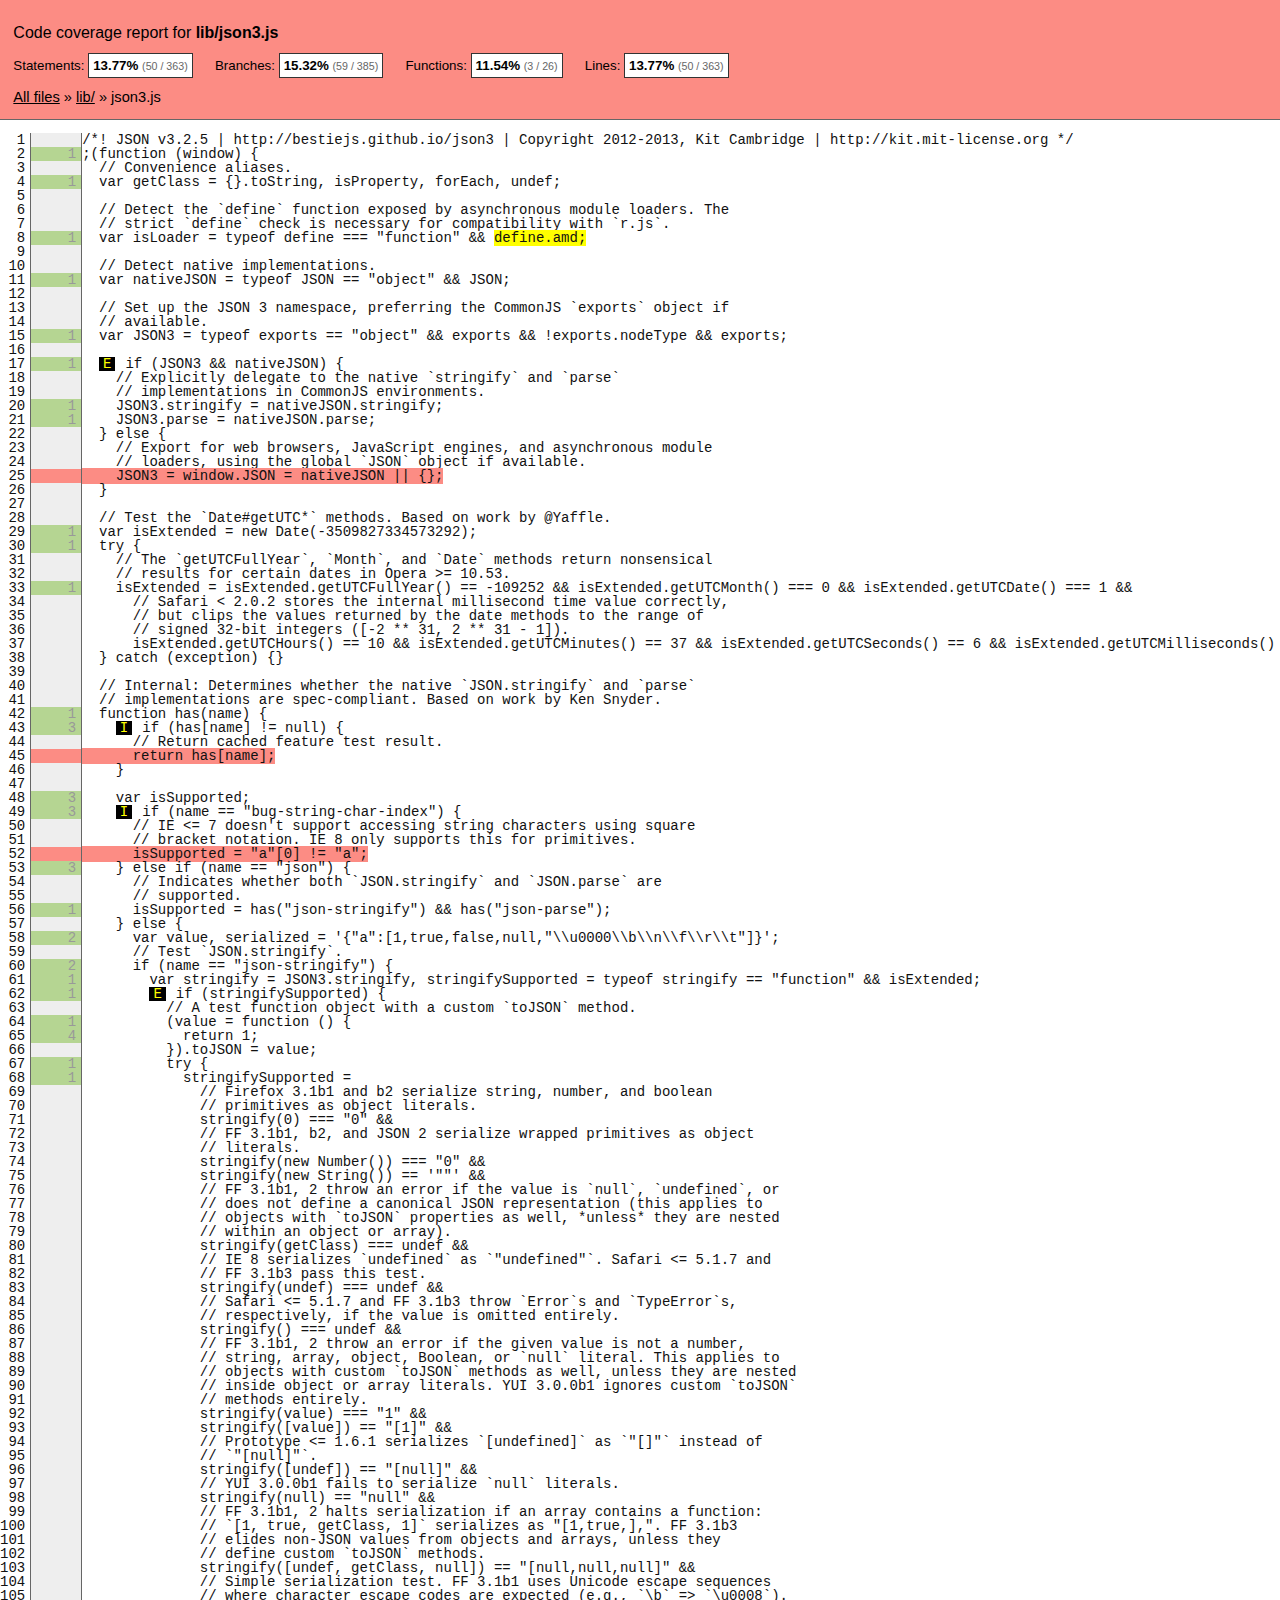
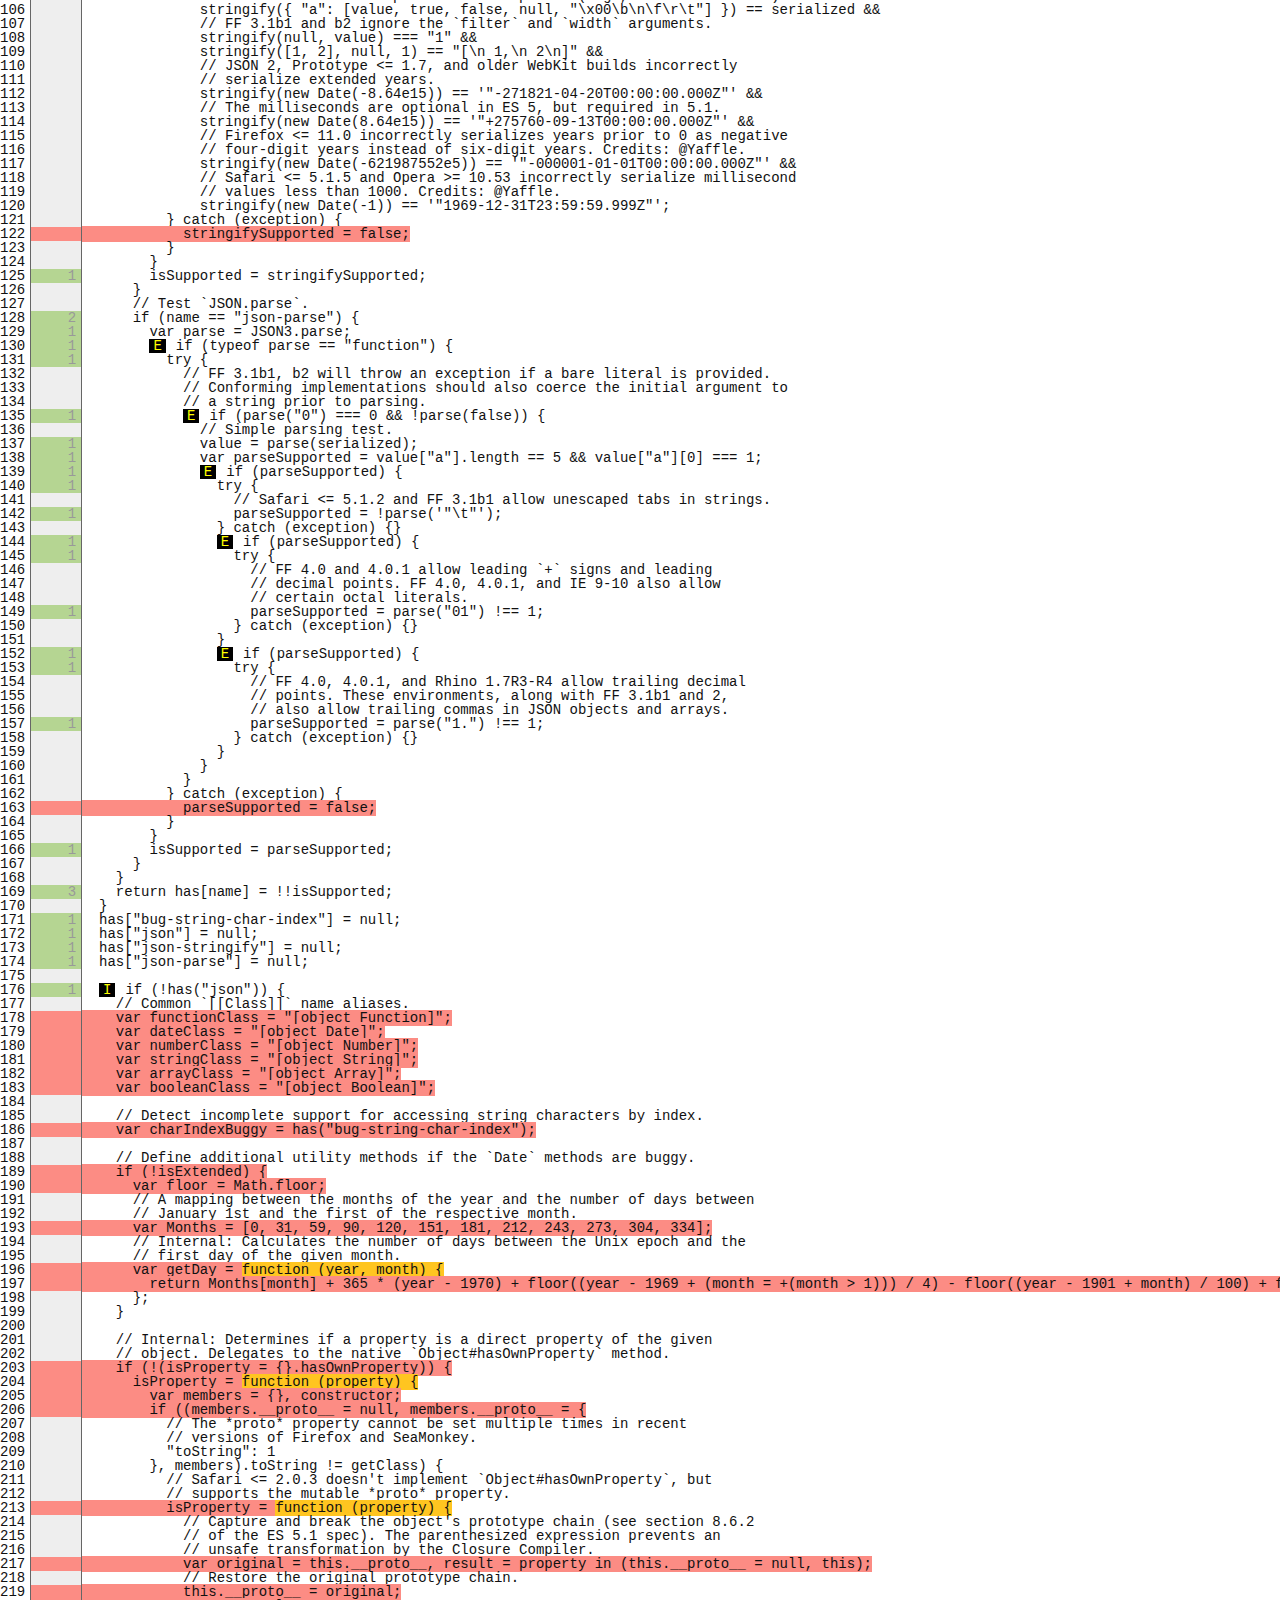
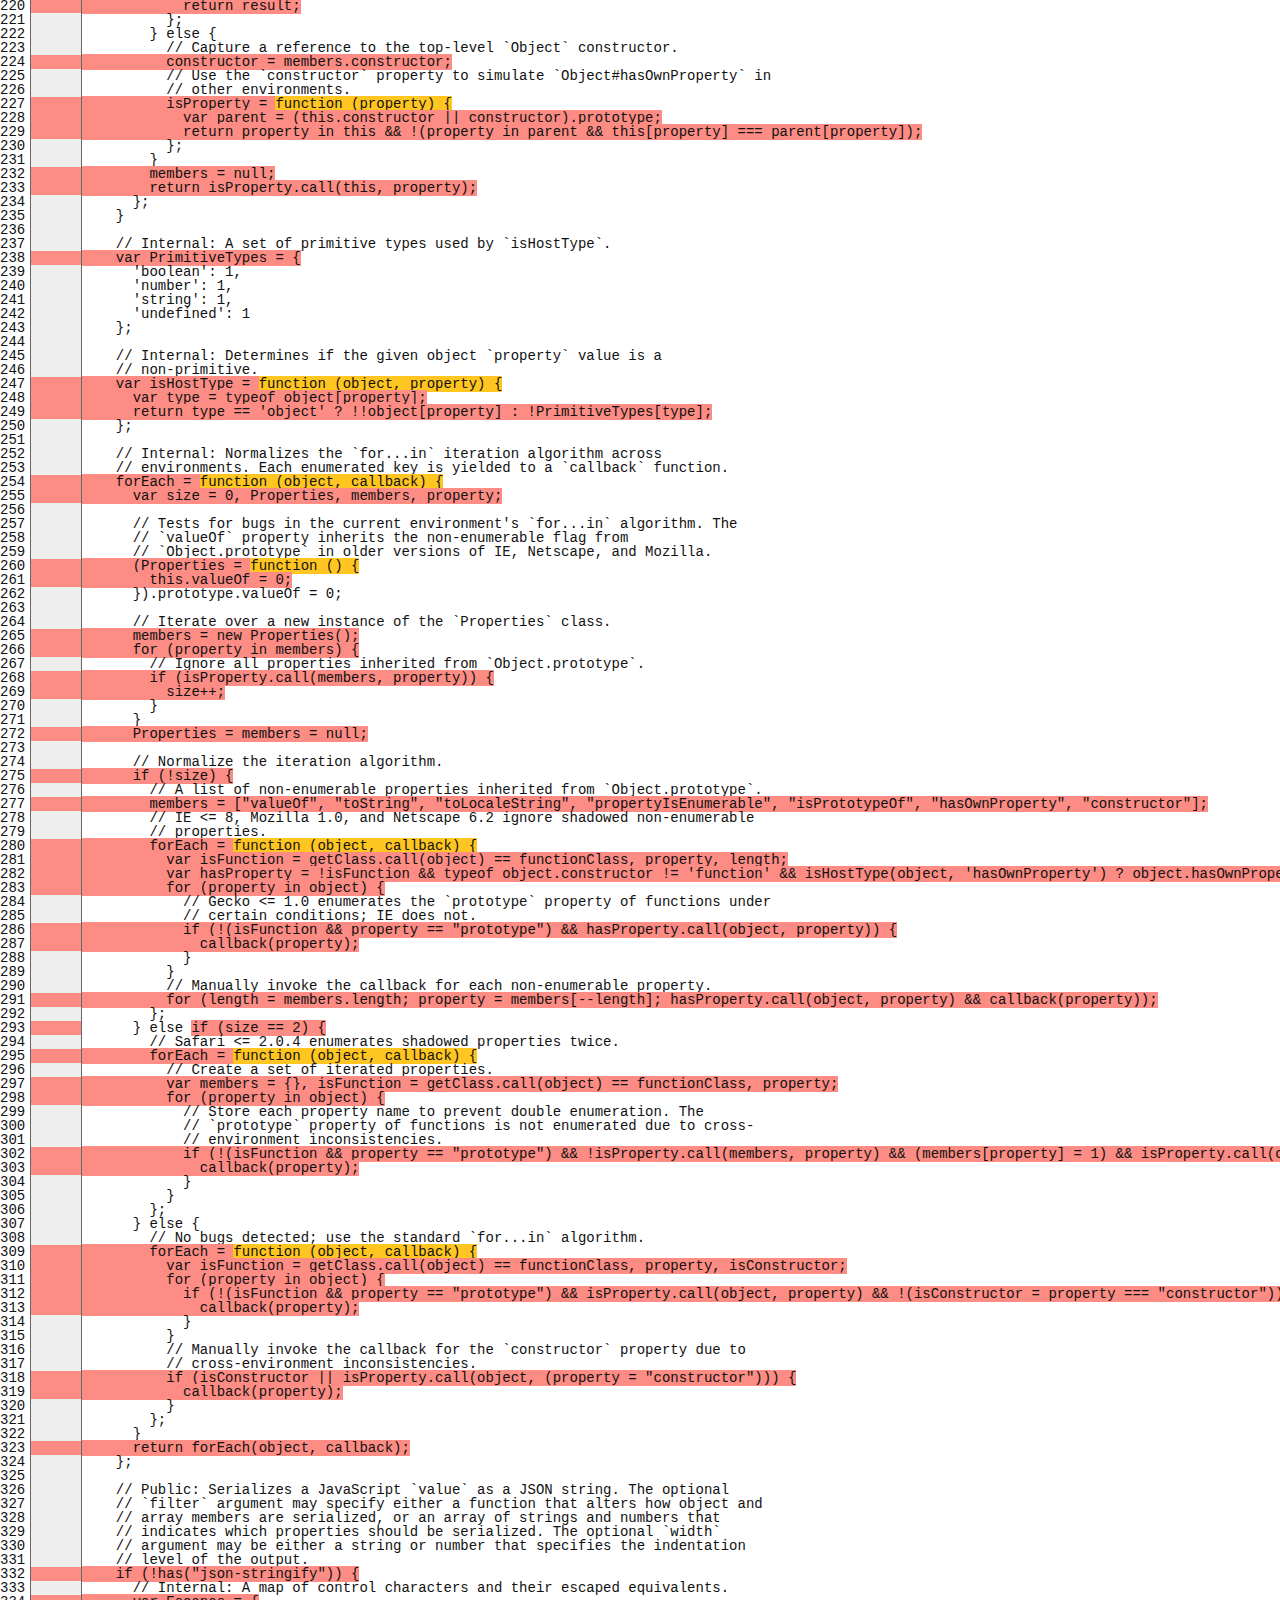
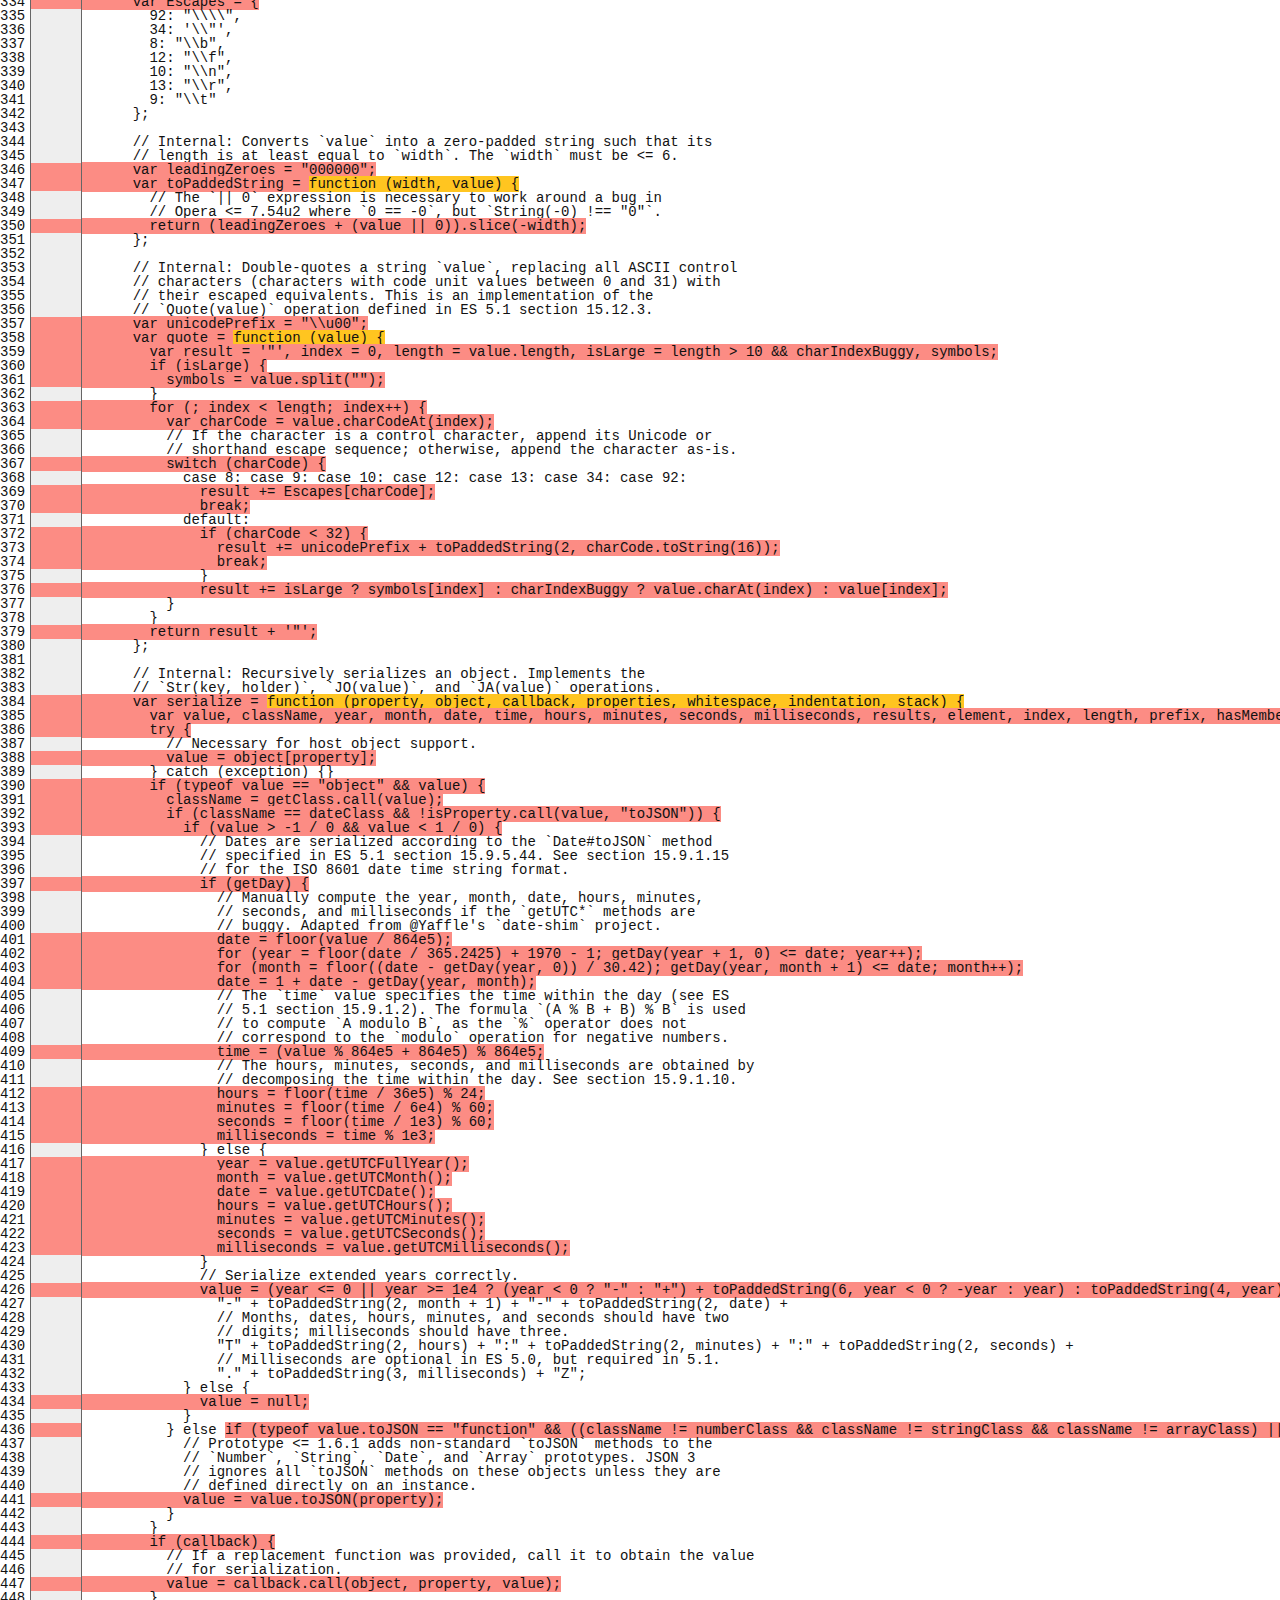
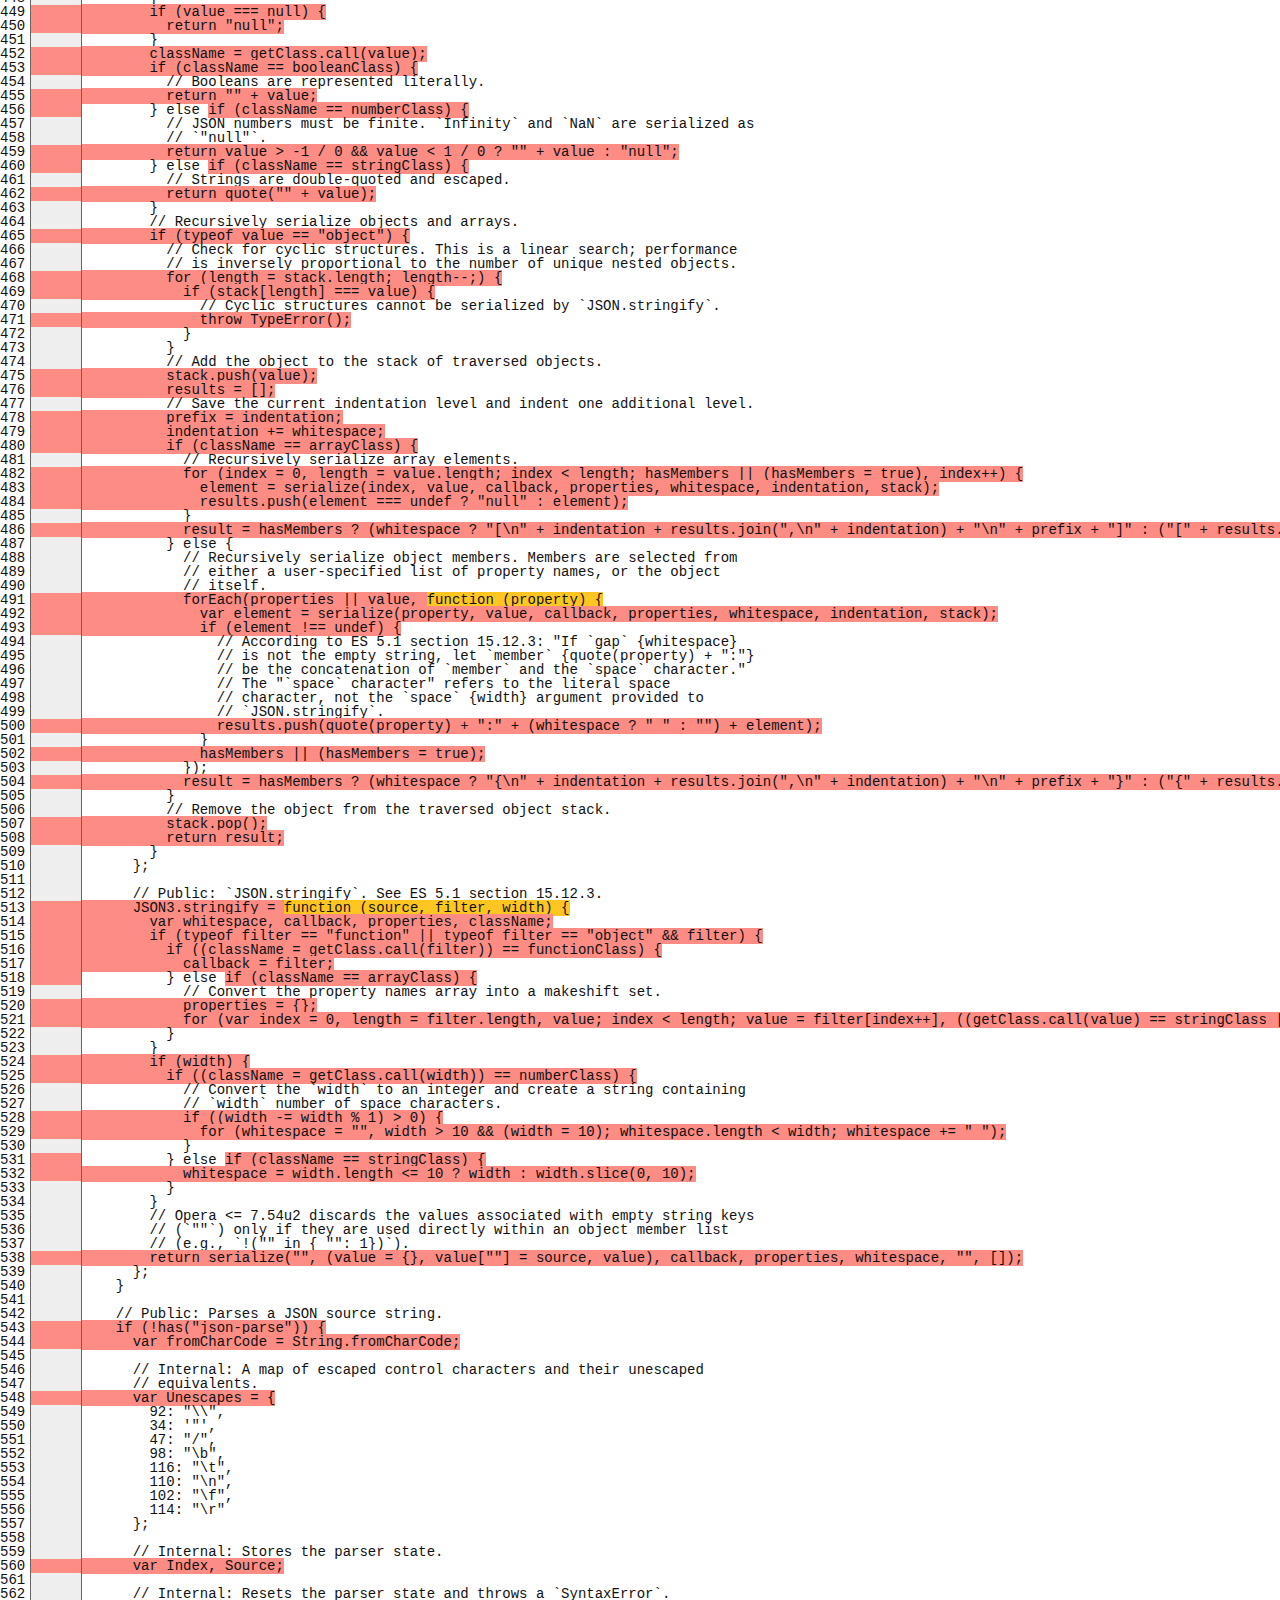
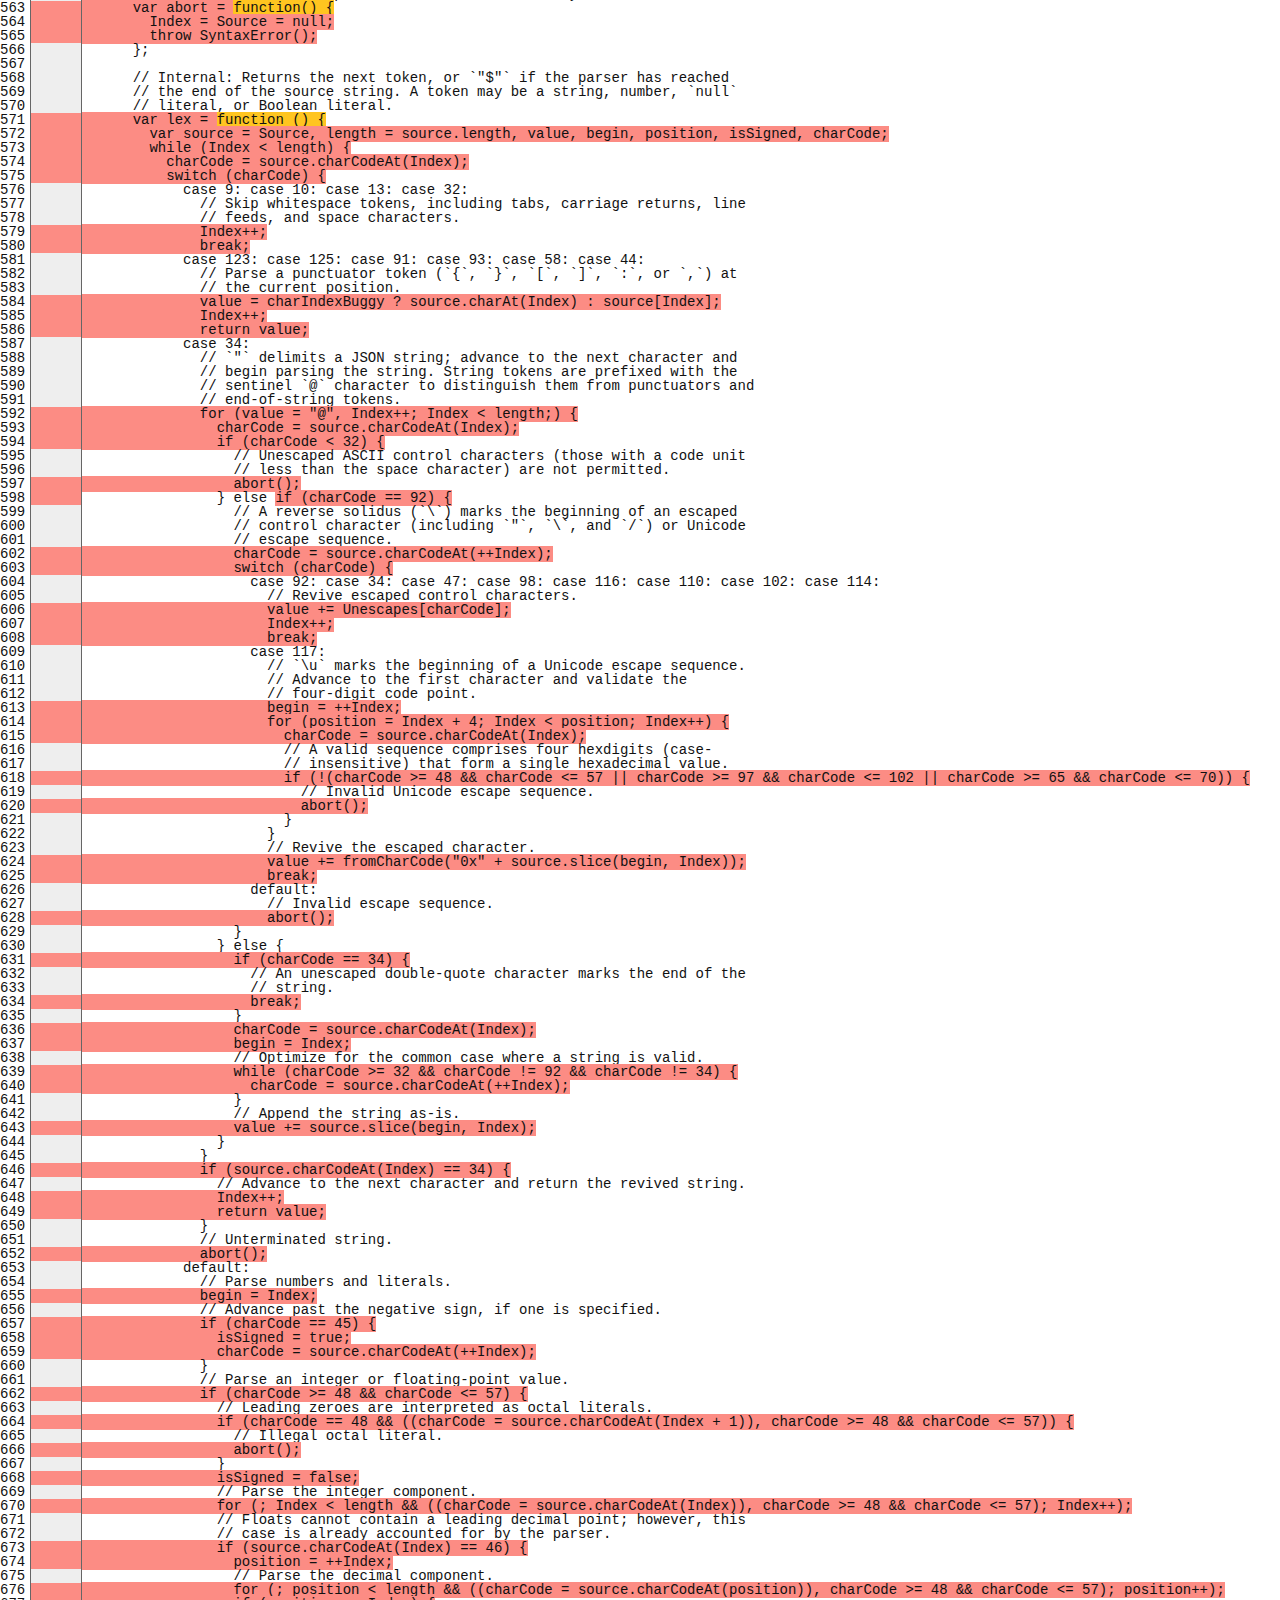
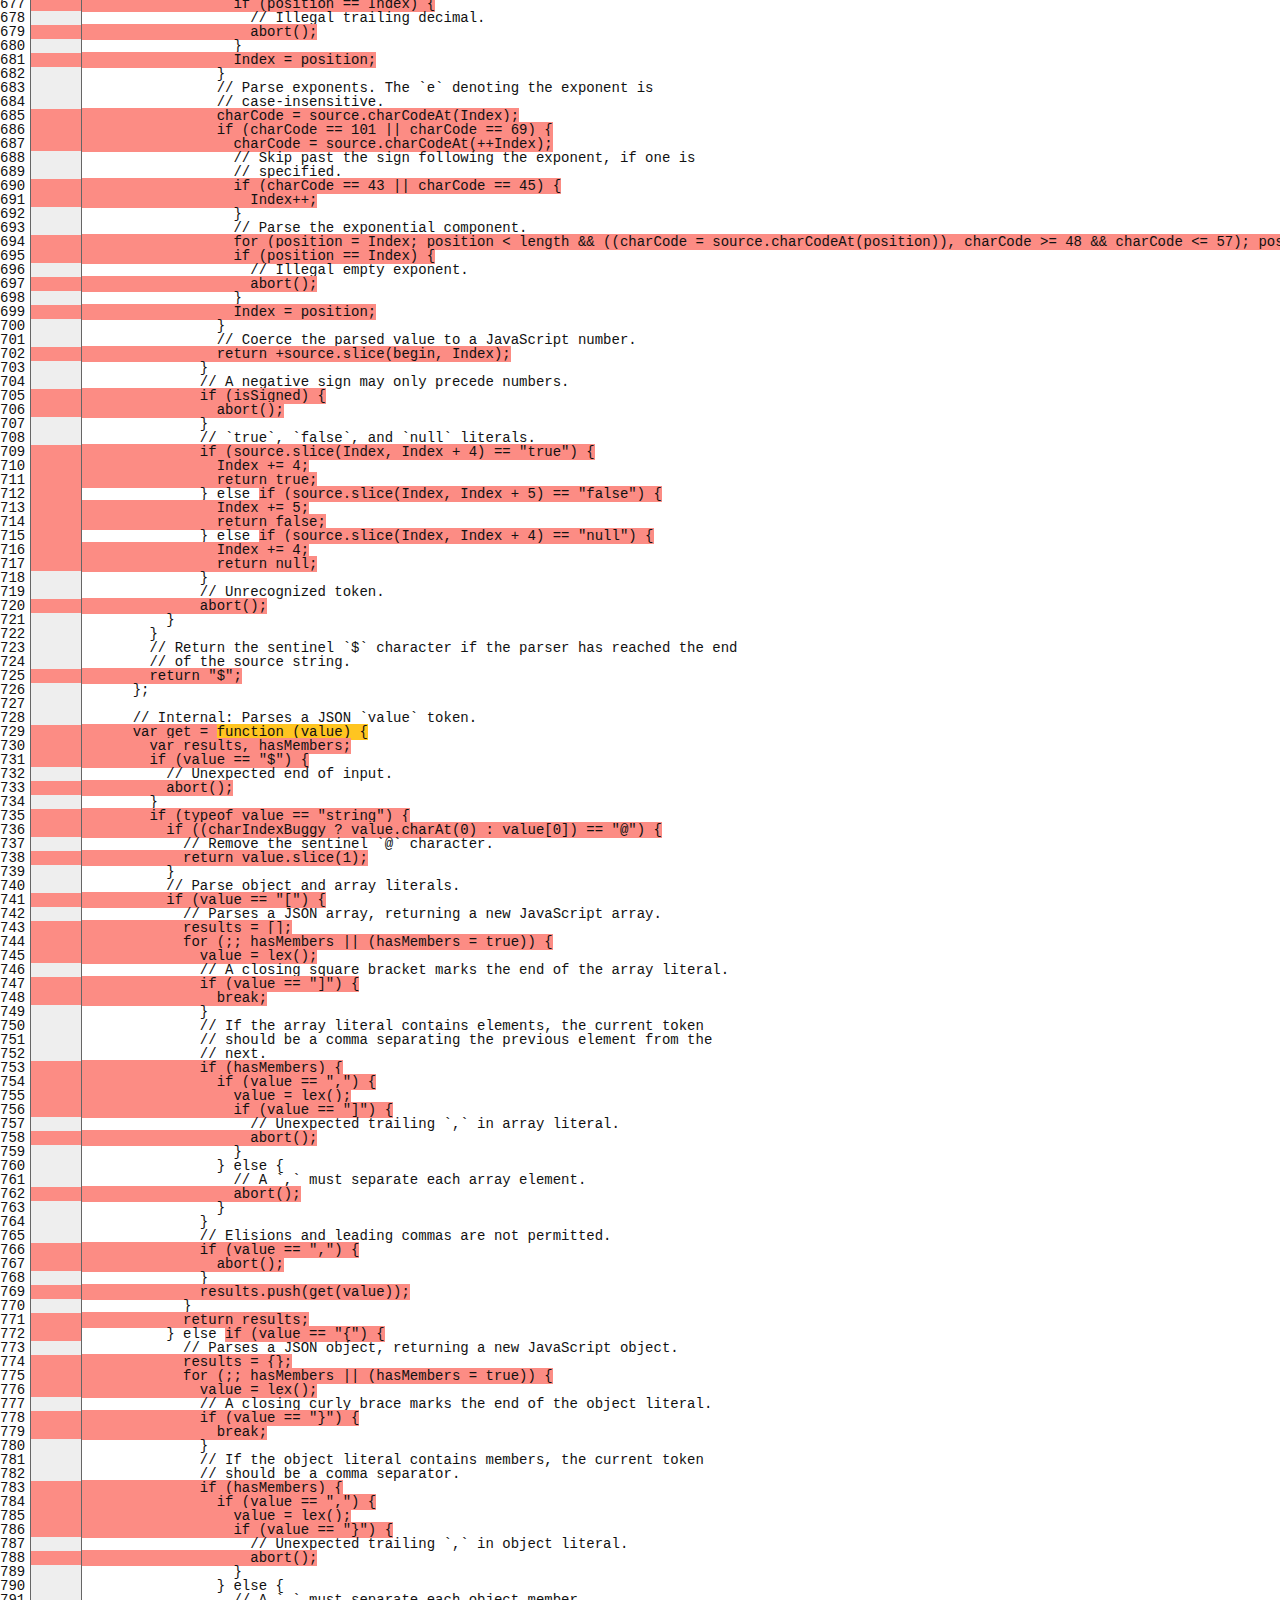
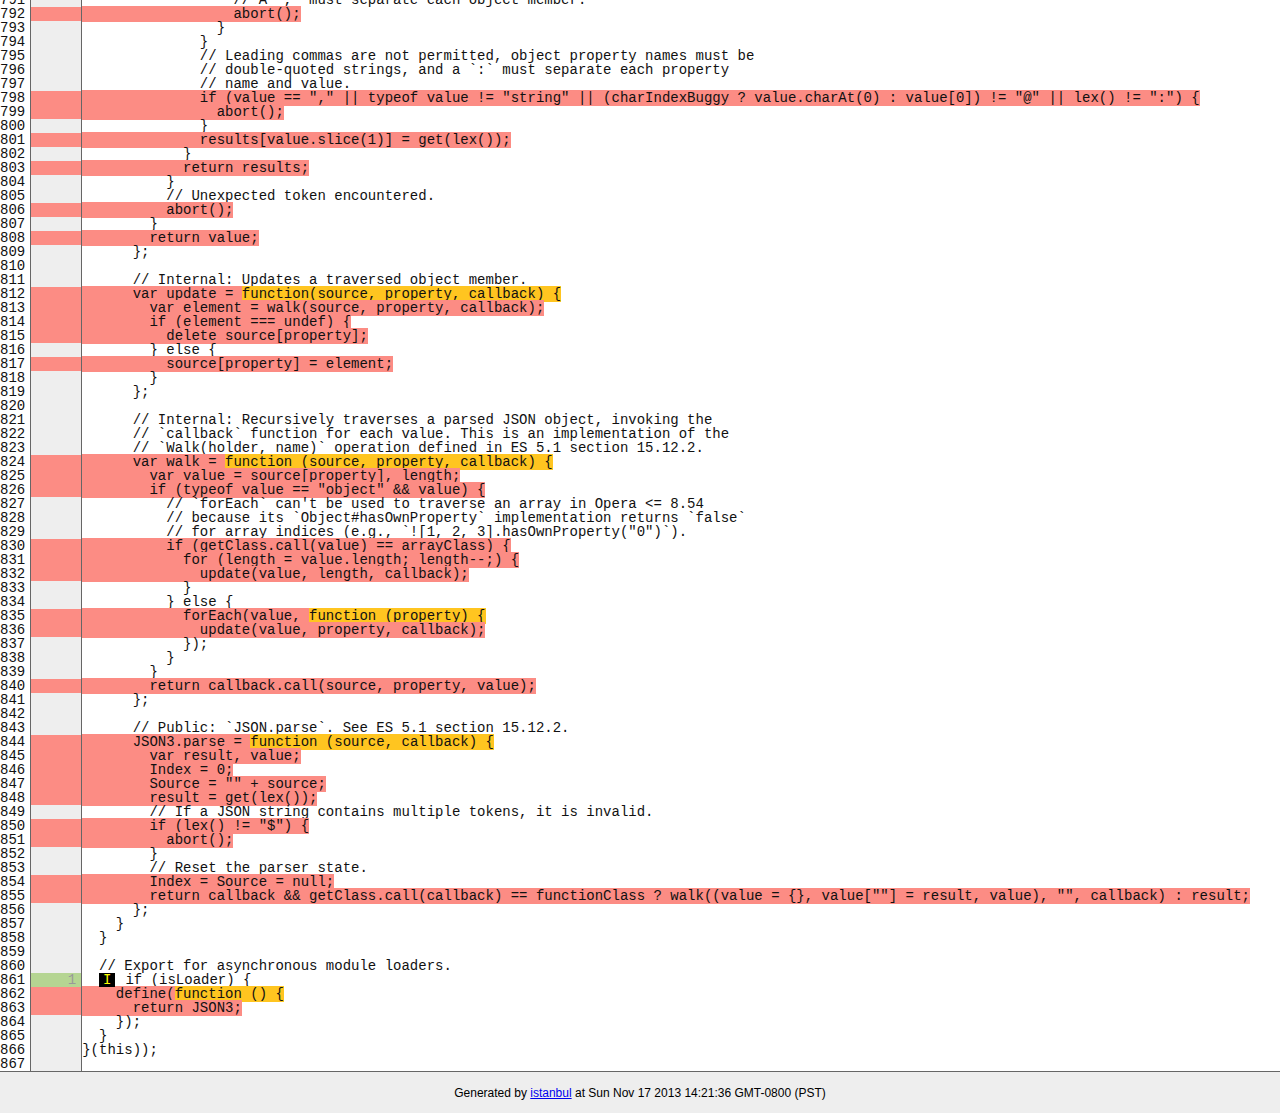
<file: MJserver_gzmj_20171218/node_modules/socket.io/node_modules/socket.io-adapter/node_modules/socket.io-parser/node_modules/json3/coverage/lcov-report/lib/json3.js.html>
<!doctype html>
<html lang="en">
<head>
    <title>Code coverage report for lib/json3.js</title>
    <meta charset="utf-8">

    <link rel="stylesheet" href="../prettify.css">

    <style>
        body, html {
            margin:0; padding: 0;
        }
        body {
            font-family: Helvetica Neue, Helvetica,Arial;
            font-size: 10pt;
        }
        div.header, div.footer {
            background: #eee;
            padding: 1em;
        }
        div.header {
            z-index: 100;
            position: fixed;
            top: 0;
            border-bottom: 1px solid #666;
            width: 100%;
        }
        div.footer {
            border-top: 1px solid #666;
        }
        div.body {
            margin-top: 10em;
        }
        div.meta {
            font-size: 90%;
            text-align: center;
        }
        h1, h2, h3 {
            font-weight: normal;
        }
        h1 {
            font-size: 12pt;
        }
        h2 {
            font-size: 10pt;
        }
        pre {
            font-family: Consolas, Menlo, Monaco, monospace;
            margin: 0;
            padding: 0;
            line-height: 14px;
            font-size: 14px;
            -moz-tab-size: 2;
            -o-tab-size:  2;
            tab-size: 2;
        }

        div.path { font-size: 110%; }
        div.path a:link, div.path a:visited { color: #000; }
        table.coverage { border-collapse: collapse; margin:0; padding: 0 }

        table.coverage td {
            margin: 0;
            padding: 0;
            color: #111;
            vertical-align: top;
        }
        table.coverage td.line-count {
            width: 50px;
            text-align: right;
            padding-right: 5px;
        }
        table.coverage td.line-coverage {
            color: #777 !important;
            text-align: right;
            border-left: 1px solid #666;
            border-right: 1px solid #666;
        }

        table.coverage td.text {
        }

        table.coverage td span.cline-any {
            display: inline-block;
            padding: 0 5px;
            width: 40px;
        }
        table.coverage td span.cline-neutral {
            background: #eee;
        }
        table.coverage td span.cline-yes {
            background: #b5d592;
            color: #999;
        }
        table.coverage td span.cline-no {
            background: #fc8c84;
        }

        .cstat-yes { color: #111; }
        .cstat-no { background: #fc8c84; color: #111; }
        .fstat-no { background: #ffc520; color: #111 !important; }
        .cbranch-no { background:  yellow !important; color: #111; }
        .missing-if-branch {
            display: inline-block;
            margin-right: 10px;
            position: relative;
            padding: 0 4px;
            background: black;
            color: yellow;
            xtext-decoration: line-through;
        }
        .missing-if-branch .typ {
            color: inherit !important;
        }

        .entity, .metric { font-weight: bold; }
        .metric { display: inline-block; border: 1px solid #333; padding: 0.3em; background: white; }
        .metric small { font-size: 80%; font-weight: normal; color: #666; }

        div.coverage-summary table { border-collapse: collapse; margin: 3em; font-size: 110%; }
        div.coverage-summary td, div.coverage-summary table  th { margin: 0; padding: 0.25em 1em; border-top: 1px solid #666; border-bottom: 1px solid #666; }
        div.coverage-summary th { text-align: left; border: 1px solid #666; background: #eee; font-weight: normal; }
        div.coverage-summary th.file { border-right: none !important; }
        div.coverage-summary th.pic { border-left: none !important; text-align: right; }
        div.coverage-summary th.pct { border-right: none !important; }
        div.coverage-summary th.abs { border-left: none !important; text-align: right; }
        div.coverage-summary td.pct { text-align: right; border-left: 1px solid #666; }
        div.coverage-summary td.abs { text-align: right; font-size: 90%; color: #444; border-right: 1px solid #666; }
        div.coverage-summary td.file { text-align: right; border-left: 1px solid #666; white-space: nowrap;  }
        div.coverage-summary td.pic { min-width: 120px !important;  }
        div.coverage-summary a:link { text-decoration: none; color: #000; }
        div.coverage-summary a:visited { text-decoration: none; color: #333; }
        div.coverage-summary a:hover { text-decoration: underline; }
        div.coverage-summary tfoot td { border-top: 1px solid #666; }

        div.coverage-summary .yui3-datatable-sort-indicator, div.coverage-summary .dummy-sort-indicator {
            height: 10px;
            width: 7px;
            display: inline-block;
            margin-left: 0.5em;
        }
        div.coverage-summary .yui3-datatable-sort-indicator {
            background: url("http://yui.yahooapis.com/3.6.0/build/datatable-sort/assets/skins/sam/sort-arrow-sprite.png") no-repeat scroll 0 0 transparent;
        }
        div.coverage-summary .yui3-datatable-sorted .yui3-datatable-sort-indicator {
            background-position: 0 -20px;
        }
        div.coverage-summary .yui3-datatable-sorted-desc .yui3-datatable-sort-indicator {
            background-position: 0 -10px;
        }

        .high { background: #b5d592 !important; }
        .medium { background: #ffe87c !important; }
        .low { background: #fc8c84 !important; }

        span.cover-fill, span.cover-empty {
            display:inline-block;
            border:1px solid #444;
            background: white;
            height: 12px;
        }
        span.cover-fill {
            background: #ccc;
            border-right: 1px solid #444;
        }
        span.cover-empty {
            background: white;
            border-left: none;
        }
        span.cover-full {
            border-right: none !important;
        }
        pre.prettyprint {
            border: none !important;
            padding: 0 !important;
            margin: 0 !important;
        }
        .com { color: #999 !important; }
    </style>
</head>
<body>
<div class="header low">
    <h1>Code coverage report for <span class="entity">lib/json3.js</span></h1>
    <h2>
        
        Statements: <span class="metric">13.77% <small>(50 / 363)</small></span> &nbsp;&nbsp;&nbsp;&nbsp;
        
        
        Branches: <span class="metric">15.32% <small>(59 / 385)</small></span> &nbsp;&nbsp;&nbsp;&nbsp;
        
        
        Functions: <span class="metric">11.54% <small>(3 / 26)</small></span> &nbsp;&nbsp;&nbsp;&nbsp;
        
        
        Lines: <span class="metric">13.77% <small>(50 / 363)</small></span> &nbsp;&nbsp;&nbsp;&nbsp;
        
    </h2>
    <div class="path"><a href="../index.html">All files</a> &#187; <a href="index.html">lib/</a> &#187; json3.js</div>
</div>
<div class="body">
<pre><table class="coverage">
<tr><td class="line-count">1
2
3
4
5
6
7
8
9
10
11
12
13
14
15
16
17
18
19
20
21
22
23
24
25
26
27
28
29
30
31
32
33
34
35
36
37
38
39
40
41
42
43
44
45
46
47
48
49
50
51
52
53
54
55
56
57
58
59
60
61
62
63
64
65
66
67
68
69
70
71
72
73
74
75
76
77
78
79
80
81
82
83
84
85
86
87
88
89
90
91
92
93
94
95
96
97
98
99
100
101
102
103
104
105
106
107
108
109
110
111
112
113
114
115
116
117
118
119
120
121
122
123
124
125
126
127
128
129
130
131
132
133
134
135
136
137
138
139
140
141
142
143
144
145
146
147
148
149
150
151
152
153
154
155
156
157
158
159
160
161
162
163
164
165
166
167
168
169
170
171
172
173
174
175
176
177
178
179
180
181
182
183
184
185
186
187
188
189
190
191
192
193
194
195
196
197
198
199
200
201
202
203
204
205
206
207
208
209
210
211
212
213
214
215
216
217
218
219
220
221
222
223
224
225
226
227
228
229
230
231
232
233
234
235
236
237
238
239
240
241
242
243
244
245
246
247
248
249
250
251
252
253
254
255
256
257
258
259
260
261
262
263
264
265
266
267
268
269
270
271
272
273
274
275
276
277
278
279
280
281
282
283
284
285
286
287
288
289
290
291
292
293
294
295
296
297
298
299
300
301
302
303
304
305
306
307
308
309
310
311
312
313
314
315
316
317
318
319
320
321
322
323
324
325
326
327
328
329
330
331
332
333
334
335
336
337
338
339
340
341
342
343
344
345
346
347
348
349
350
351
352
353
354
355
356
357
358
359
360
361
362
363
364
365
366
367
368
369
370
371
372
373
374
375
376
377
378
379
380
381
382
383
384
385
386
387
388
389
390
391
392
393
394
395
396
397
398
399
400
401
402
403
404
405
406
407
408
409
410
411
412
413
414
415
416
417
418
419
420
421
422
423
424
425
426
427
428
429
430
431
432
433
434
435
436
437
438
439
440
441
442
443
444
445
446
447
448
449
450
451
452
453
454
455
456
457
458
459
460
461
462
463
464
465
466
467
468
469
470
471
472
473
474
475
476
477
478
479
480
481
482
483
484
485
486
487
488
489
490
491
492
493
494
495
496
497
498
499
500
501
502
503
504
505
506
507
508
509
510
511
512
513
514
515
516
517
518
519
520
521
522
523
524
525
526
527
528
529
530
531
532
533
534
535
536
537
538
539
540
541
542
543
544
545
546
547
548
549
550
551
552
553
554
555
556
557
558
559
560
561
562
563
564
565
566
567
568
569
570
571
572
573
574
575
576
577
578
579
580
581
582
583
584
585
586
587
588
589
590
591
592
593
594
595
596
597
598
599
600
601
602
603
604
605
606
607
608
609
610
611
612
613
614
615
616
617
618
619
620
621
622
623
624
625
626
627
628
629
630
631
632
633
634
635
636
637
638
639
640
641
642
643
644
645
646
647
648
649
650
651
652
653
654
655
656
657
658
659
660
661
662
663
664
665
666
667
668
669
670
671
672
673
674
675
676
677
678
679
680
681
682
683
684
685
686
687
688
689
690
691
692
693
694
695
696
697
698
699
700
701
702
703
704
705
706
707
708
709
710
711
712
713
714
715
716
717
718
719
720
721
722
723
724
725
726
727
728
729
730
731
732
733
734
735
736
737
738
739
740
741
742
743
744
745
746
747
748
749
750
751
752
753
754
755
756
757
758
759
760
761
762
763
764
765
766
767
768
769
770
771
772
773
774
775
776
777
778
779
780
781
782
783
784
785
786
787
788
789
790
791
792
793
794
795
796
797
798
799
800
801
802
803
804
805
806
807
808
809
810
811
812
813
814
815
816
817
818
819
820
821
822
823
824
825
826
827
828
829
830
831
832
833
834
835
836
837
838
839
840
841
842
843
844
845
846
847
848
849
850
851
852
853
854
855
856
857
858
859
860
861
862
863
864
865
866
867</td><td class="line-coverage"><span class="cline-any cline-neutral">&nbsp;</span>
<span class="cline-any cline-yes">1</span>
<span class="cline-any cline-neutral">&nbsp;</span>
<span class="cline-any cline-yes">1</span>
<span class="cline-any cline-neutral">&nbsp;</span>
<span class="cline-any cline-neutral">&nbsp;</span>
<span class="cline-any cline-neutral">&nbsp;</span>
<span class="cline-any cline-yes">1</span>
<span class="cline-any cline-neutral">&nbsp;</span>
<span class="cline-any cline-neutral">&nbsp;</span>
<span class="cline-any cline-yes">1</span>
<span class="cline-any cline-neutral">&nbsp;</span>
<span class="cline-any cline-neutral">&nbsp;</span>
<span class="cline-any cline-neutral">&nbsp;</span>
<span class="cline-any cline-yes">1</span>
<span class="cline-any cline-neutral">&nbsp;</span>
<span class="cline-any cline-yes">1</span>
<span class="cline-any cline-neutral">&nbsp;</span>
<span class="cline-any cline-neutral">&nbsp;</span>
<span class="cline-any cline-yes">1</span>
<span class="cline-any cline-yes">1</span>
<span class="cline-any cline-neutral">&nbsp;</span>
<span class="cline-any cline-neutral">&nbsp;</span>
<span class="cline-any cline-neutral">&nbsp;</span>
<span class="cline-any cline-no">&nbsp;</span>
<span class="cline-any cline-neutral">&nbsp;</span>
<span class="cline-any cline-neutral">&nbsp;</span>
<span class="cline-any cline-neutral">&nbsp;</span>
<span class="cline-any cline-yes">1</span>
<span class="cline-any cline-yes">1</span>
<span class="cline-any cline-neutral">&nbsp;</span>
<span class="cline-any cline-neutral">&nbsp;</span>
<span class="cline-any cline-yes">1</span>
<span class="cline-any cline-neutral">&nbsp;</span>
<span class="cline-any cline-neutral">&nbsp;</span>
<span class="cline-any cline-neutral">&nbsp;</span>
<span class="cline-any cline-neutral">&nbsp;</span>
<span class="cline-any cline-neutral">&nbsp;</span>
<span class="cline-any cline-neutral">&nbsp;</span>
<span class="cline-any cline-neutral">&nbsp;</span>
<span class="cline-any cline-neutral">&nbsp;</span>
<span class="cline-any cline-yes">1</span>
<span class="cline-any cline-yes">3</span>
<span class="cline-any cline-neutral">&nbsp;</span>
<span class="cline-any cline-no">&nbsp;</span>
<span class="cline-any cline-neutral">&nbsp;</span>
<span class="cline-any cline-neutral">&nbsp;</span>
<span class="cline-any cline-yes">3</span>
<span class="cline-any cline-yes">3</span>
<span class="cline-any cline-neutral">&nbsp;</span>
<span class="cline-any cline-neutral">&nbsp;</span>
<span class="cline-any cline-no">&nbsp;</span>
<span class="cline-any cline-yes">3</span>
<span class="cline-any cline-neutral">&nbsp;</span>
<span class="cline-any cline-neutral">&nbsp;</span>
<span class="cline-any cline-yes">1</span>
<span class="cline-any cline-neutral">&nbsp;</span>
<span class="cline-any cline-yes">2</span>
<span class="cline-any cline-neutral">&nbsp;</span>
<span class="cline-any cline-yes">2</span>
<span class="cline-any cline-yes">1</span>
<span class="cline-any cline-yes">1</span>
<span class="cline-any cline-neutral">&nbsp;</span>
<span class="cline-any cline-yes">1</span>
<span class="cline-any cline-yes">4</span>
<span class="cline-any cline-neutral">&nbsp;</span>
<span class="cline-any cline-yes">1</span>
<span class="cline-any cline-yes">1</span>
<span class="cline-any cline-neutral">&nbsp;</span>
<span class="cline-any cline-neutral">&nbsp;</span>
<span class="cline-any cline-neutral">&nbsp;</span>
<span class="cline-any cline-neutral">&nbsp;</span>
<span class="cline-any cline-neutral">&nbsp;</span>
<span class="cline-any cline-neutral">&nbsp;</span>
<span class="cline-any cline-neutral">&nbsp;</span>
<span class="cline-any cline-neutral">&nbsp;</span>
<span class="cline-any cline-neutral">&nbsp;</span>
<span class="cline-any cline-neutral">&nbsp;</span>
<span class="cline-any cline-neutral">&nbsp;</span>
<span class="cline-any cline-neutral">&nbsp;</span>
<span class="cline-any cline-neutral">&nbsp;</span>
<span class="cline-any cline-neutral">&nbsp;</span>
<span class="cline-any cline-neutral">&nbsp;</span>
<span class="cline-any cline-neutral">&nbsp;</span>
<span class="cline-any cline-neutral">&nbsp;</span>
<span class="cline-any cline-neutral">&nbsp;</span>
<span class="cline-any cline-neutral">&nbsp;</span>
<span class="cline-any cline-neutral">&nbsp;</span>
<span class="cline-any cline-neutral">&nbsp;</span>
<span class="cline-any cline-neutral">&nbsp;</span>
<span class="cline-any cline-neutral">&nbsp;</span>
<span class="cline-any cline-neutral">&nbsp;</span>
<span class="cline-any cline-neutral">&nbsp;</span>
<span class="cline-any cline-neutral">&nbsp;</span>
<span class="cline-any cline-neutral">&nbsp;</span>
<span class="cline-any cline-neutral">&nbsp;</span>
<span class="cline-any cline-neutral">&nbsp;</span>
<span class="cline-any cline-neutral">&nbsp;</span>
<span class="cline-any cline-neutral">&nbsp;</span>
<span class="cline-any cline-neutral">&nbsp;</span>
<span class="cline-any cline-neutral">&nbsp;</span>
<span class="cline-any cline-neutral">&nbsp;</span>
<span class="cline-any cline-neutral">&nbsp;</span>
<span class="cline-any cline-neutral">&nbsp;</span>
<span class="cline-any cline-neutral">&nbsp;</span>
<span class="cline-any cline-neutral">&nbsp;</span>
<span class="cline-any cline-neutral">&nbsp;</span>
<span class="cline-any cline-neutral">&nbsp;</span>
<span class="cline-any cline-neutral">&nbsp;</span>
<span class="cline-any cline-neutral">&nbsp;</span>
<span class="cline-any cline-neutral">&nbsp;</span>
<span class="cline-any cline-neutral">&nbsp;</span>
<span class="cline-any cline-neutral">&nbsp;</span>
<span class="cline-any cline-neutral">&nbsp;</span>
<span class="cline-any cline-neutral">&nbsp;</span>
<span class="cline-any cline-neutral">&nbsp;</span>
<span class="cline-any cline-neutral">&nbsp;</span>
<span class="cline-any cline-neutral">&nbsp;</span>
<span class="cline-any cline-neutral">&nbsp;</span>
<span class="cline-any cline-neutral">&nbsp;</span>
<span class="cline-any cline-neutral">&nbsp;</span>
<span class="cline-any cline-no">&nbsp;</span>
<span class="cline-any cline-neutral">&nbsp;</span>
<span class="cline-any cline-neutral">&nbsp;</span>
<span class="cline-any cline-yes">1</span>
<span class="cline-any cline-neutral">&nbsp;</span>
<span class="cline-any cline-neutral">&nbsp;</span>
<span class="cline-any cline-yes">2</span>
<span class="cline-any cline-yes">1</span>
<span class="cline-any cline-yes">1</span>
<span class="cline-any cline-yes">1</span>
<span class="cline-any cline-neutral">&nbsp;</span>
<span class="cline-any cline-neutral">&nbsp;</span>
<span class="cline-any cline-neutral">&nbsp;</span>
<span class="cline-any cline-yes">1</span>
<span class="cline-any cline-neutral">&nbsp;</span>
<span class="cline-any cline-yes">1</span>
<span class="cline-any cline-yes">1</span>
<span class="cline-any cline-yes">1</span>
<span class="cline-any cline-yes">1</span>
<span class="cline-any cline-neutral">&nbsp;</span>
<span class="cline-any cline-yes">1</span>
<span class="cline-any cline-neutral">&nbsp;</span>
<span class="cline-any cline-yes">1</span>
<span class="cline-any cline-yes">1</span>
<span class="cline-any cline-neutral">&nbsp;</span>
<span class="cline-any cline-neutral">&nbsp;</span>
<span class="cline-any cline-neutral">&nbsp;</span>
<span class="cline-any cline-yes">1</span>
<span class="cline-any cline-neutral">&nbsp;</span>
<span class="cline-any cline-neutral">&nbsp;</span>
<span class="cline-any cline-yes">1</span>
<span class="cline-any cline-yes">1</span>
<span class="cline-any cline-neutral">&nbsp;</span>
<span class="cline-any cline-neutral">&nbsp;</span>
<span class="cline-any cline-neutral">&nbsp;</span>
<span class="cline-any cline-yes">1</span>
<span class="cline-any cline-neutral">&nbsp;</span>
<span class="cline-any cline-neutral">&nbsp;</span>
<span class="cline-any cline-neutral">&nbsp;</span>
<span class="cline-any cline-neutral">&nbsp;</span>
<span class="cline-any cline-neutral">&nbsp;</span>
<span class="cline-any cline-no">&nbsp;</span>
<span class="cline-any cline-neutral">&nbsp;</span>
<span class="cline-any cline-neutral">&nbsp;</span>
<span class="cline-any cline-yes">1</span>
<span class="cline-any cline-neutral">&nbsp;</span>
<span class="cline-any cline-neutral">&nbsp;</span>
<span class="cline-any cline-yes">3</span>
<span class="cline-any cline-neutral">&nbsp;</span>
<span class="cline-any cline-yes">1</span>
<span class="cline-any cline-yes">1</span>
<span class="cline-any cline-yes">1</span>
<span class="cline-any cline-yes">1</span>
<span class="cline-any cline-neutral">&nbsp;</span>
<span class="cline-any cline-yes">1</span>
<span class="cline-any cline-neutral">&nbsp;</span>
<span class="cline-any cline-no">&nbsp;</span>
<span class="cline-any cline-no">&nbsp;</span>
<span class="cline-any cline-no">&nbsp;</span>
<span class="cline-any cline-no">&nbsp;</span>
<span class="cline-any cline-no">&nbsp;</span>
<span class="cline-any cline-no">&nbsp;</span>
<span class="cline-any cline-neutral">&nbsp;</span>
<span class="cline-any cline-neutral">&nbsp;</span>
<span class="cline-any cline-no">&nbsp;</span>
<span class="cline-any cline-neutral">&nbsp;</span>
<span class="cline-any cline-neutral">&nbsp;</span>
<span class="cline-any cline-no">&nbsp;</span>
<span class="cline-any cline-no">&nbsp;</span>
<span class="cline-any cline-neutral">&nbsp;</span>
<span class="cline-any cline-neutral">&nbsp;</span>
<span class="cline-any cline-no">&nbsp;</span>
<span class="cline-any cline-neutral">&nbsp;</span>
<span class="cline-any cline-neutral">&nbsp;</span>
<span class="cline-any cline-no">&nbsp;</span>
<span class="cline-any cline-no">&nbsp;</span>
<span class="cline-any cline-neutral">&nbsp;</span>
<span class="cline-any cline-neutral">&nbsp;</span>
<span class="cline-any cline-neutral">&nbsp;</span>
<span class="cline-any cline-neutral">&nbsp;</span>
<span class="cline-any cline-neutral">&nbsp;</span>
<span class="cline-any cline-no">&nbsp;</span>
<span class="cline-any cline-no">&nbsp;</span>
<span class="cline-any cline-no">&nbsp;</span>
<span class="cline-any cline-no">&nbsp;</span>
<span class="cline-any cline-neutral">&nbsp;</span>
<span class="cline-any cline-neutral">&nbsp;</span>
<span class="cline-any cline-neutral">&nbsp;</span>
<span class="cline-any cline-neutral">&nbsp;</span>
<span class="cline-any cline-neutral">&nbsp;</span>
<span class="cline-any cline-neutral">&nbsp;</span>
<span class="cline-any cline-no">&nbsp;</span>
<span class="cline-any cline-neutral">&nbsp;</span>
<span class="cline-any cline-neutral">&nbsp;</span>
<span class="cline-any cline-neutral">&nbsp;</span>
<span class="cline-any cline-no">&nbsp;</span>
<span class="cline-any cline-neutral">&nbsp;</span>
<span class="cline-any cline-no">&nbsp;</span>
<span class="cline-any cline-no">&nbsp;</span>
<span class="cline-any cline-neutral">&nbsp;</span>
<span class="cline-any cline-neutral">&nbsp;</span>
<span class="cline-any cline-neutral">&nbsp;</span>
<span class="cline-any cline-no">&nbsp;</span>
<span class="cline-any cline-neutral">&nbsp;</span>
<span class="cline-any cline-neutral">&nbsp;</span>
<span class="cline-any cline-no">&nbsp;</span>
<span class="cline-any cline-no">&nbsp;</span>
<span class="cline-any cline-no">&nbsp;</span>
<span class="cline-any cline-neutral">&nbsp;</span>
<span class="cline-any cline-neutral">&nbsp;</span>
<span class="cline-any cline-no">&nbsp;</span>
<span class="cline-any cline-no">&nbsp;</span>
<span class="cline-any cline-neutral">&nbsp;</span>
<span class="cline-any cline-neutral">&nbsp;</span>
<span class="cline-any cline-neutral">&nbsp;</span>
<span class="cline-any cline-neutral">&nbsp;</span>
<span class="cline-any cline-no">&nbsp;</span>
<span class="cline-any cline-neutral">&nbsp;</span>
<span class="cline-any cline-neutral">&nbsp;</span>
<span class="cline-any cline-neutral">&nbsp;</span>
<span class="cline-any cline-neutral">&nbsp;</span>
<span class="cline-any cline-neutral">&nbsp;</span>
<span class="cline-any cline-neutral">&nbsp;</span>
<span class="cline-any cline-neutral">&nbsp;</span>
<span class="cline-any cline-neutral">&nbsp;</span>
<span class="cline-any cline-no">&nbsp;</span>
<span class="cline-any cline-no">&nbsp;</span>
<span class="cline-any cline-no">&nbsp;</span>
<span class="cline-any cline-neutral">&nbsp;</span>
<span class="cline-any cline-neutral">&nbsp;</span>
<span class="cline-any cline-neutral">&nbsp;</span>
<span class="cline-any cline-neutral">&nbsp;</span>
<span class="cline-any cline-no">&nbsp;</span>
<span class="cline-any cline-no">&nbsp;</span>
<span class="cline-any cline-neutral">&nbsp;</span>
<span class="cline-any cline-neutral">&nbsp;</span>
<span class="cline-any cline-neutral">&nbsp;</span>
<span class="cline-any cline-neutral">&nbsp;</span>
<span class="cline-any cline-no">&nbsp;</span>
<span class="cline-any cline-no">&nbsp;</span>
<span class="cline-any cline-neutral">&nbsp;</span>
<span class="cline-any cline-neutral">&nbsp;</span>
<span class="cline-any cline-neutral">&nbsp;</span>
<span class="cline-any cline-no">&nbsp;</span>
<span class="cline-any cline-no">&nbsp;</span>
<span class="cline-any cline-neutral">&nbsp;</span>
<span class="cline-any cline-no">&nbsp;</span>
<span class="cline-any cline-no">&nbsp;</span>
<span class="cline-any cline-neutral">&nbsp;</span>
<span class="cline-any cline-neutral">&nbsp;</span>
<span class="cline-any cline-no">&nbsp;</span>
<span class="cline-any cline-neutral">&nbsp;</span>
<span class="cline-any cline-neutral">&nbsp;</span>
<span class="cline-any cline-no">&nbsp;</span>
<span class="cline-any cline-neutral">&nbsp;</span>
<span class="cline-any cline-no">&nbsp;</span>
<span class="cline-any cline-neutral">&nbsp;</span>
<span class="cline-any cline-neutral">&nbsp;</span>
<span class="cline-any cline-no">&nbsp;</span>
<span class="cline-any cline-no">&nbsp;</span>
<span class="cline-any cline-no">&nbsp;</span>
<span class="cline-any cline-no">&nbsp;</span>
<span class="cline-any cline-neutral">&nbsp;</span>
<span class="cline-any cline-neutral">&nbsp;</span>
<span class="cline-any cline-no">&nbsp;</span>
<span class="cline-any cline-no">&nbsp;</span>
<span class="cline-any cline-neutral">&nbsp;</span>
<span class="cline-any cline-neutral">&nbsp;</span>
<span class="cline-any cline-neutral">&nbsp;</span>
<span class="cline-any cline-no">&nbsp;</span>
<span class="cline-any cline-neutral">&nbsp;</span>
<span class="cline-any cline-no">&nbsp;</span>
<span class="cline-any cline-neutral">&nbsp;</span>
<span class="cline-any cline-no">&nbsp;</span>
<span class="cline-any cline-neutral">&nbsp;</span>
<span class="cline-any cline-no">&nbsp;</span>
<span class="cline-any cline-no">&nbsp;</span>
<span class="cline-any cline-neutral">&nbsp;</span>
<span class="cline-any cline-neutral">&nbsp;</span>
<span class="cline-any cline-neutral">&nbsp;</span>
<span class="cline-any cline-no">&nbsp;</span>
<span class="cline-any cline-no">&nbsp;</span>
<span class="cline-any cline-neutral">&nbsp;</span>
<span class="cline-any cline-neutral">&nbsp;</span>
<span class="cline-any cline-neutral">&nbsp;</span>
<span class="cline-any cline-neutral">&nbsp;</span>
<span class="cline-any cline-neutral">&nbsp;</span>
<span class="cline-any cline-no">&nbsp;</span>
<span class="cline-any cline-no">&nbsp;</span>
<span class="cline-any cline-no">&nbsp;</span>
<span class="cline-any cline-no">&nbsp;</span>
<span class="cline-any cline-no">&nbsp;</span>
<span class="cline-any cline-neutral">&nbsp;</span>
<span class="cline-any cline-neutral">&nbsp;</span>
<span class="cline-any cline-neutral">&nbsp;</span>
<span class="cline-any cline-neutral">&nbsp;</span>
<span class="cline-any cline-no">&nbsp;</span>
<span class="cline-any cline-no">&nbsp;</span>
<span class="cline-any cline-neutral">&nbsp;</span>
<span class="cline-any cline-neutral">&nbsp;</span>
<span class="cline-any cline-neutral">&nbsp;</span>
<span class="cline-any cline-no">&nbsp;</span>
<span class="cline-any cline-neutral">&nbsp;</span>
<span class="cline-any cline-neutral">&nbsp;</span>
<span class="cline-any cline-neutral">&nbsp;</span>
<span class="cline-any cline-neutral">&nbsp;</span>
<span class="cline-any cline-neutral">&nbsp;</span>
<span class="cline-any cline-neutral">&nbsp;</span>
<span class="cline-any cline-neutral">&nbsp;</span>
<span class="cline-any cline-neutral">&nbsp;</span>
<span class="cline-any cline-no">&nbsp;</span>
<span class="cline-any cline-neutral">&nbsp;</span>
<span class="cline-any cline-no">&nbsp;</span>
<span class="cline-any cline-neutral">&nbsp;</span>
<span class="cline-any cline-neutral">&nbsp;</span>
<span class="cline-any cline-neutral">&nbsp;</span>
<span class="cline-any cline-neutral">&nbsp;</span>
<span class="cline-any cline-neutral">&nbsp;</span>
<span class="cline-any cline-neutral">&nbsp;</span>
<span class="cline-any cline-neutral">&nbsp;</span>
<span class="cline-any cline-neutral">&nbsp;</span>
<span class="cline-any cline-neutral">&nbsp;</span>
<span class="cline-any cline-neutral">&nbsp;</span>
<span class="cline-any cline-neutral">&nbsp;</span>
<span class="cline-any cline-no">&nbsp;</span>
<span class="cline-any cline-no">&nbsp;</span>
<span class="cline-any cline-neutral">&nbsp;</span>
<span class="cline-any cline-neutral">&nbsp;</span>
<span class="cline-any cline-no">&nbsp;</span>
<span class="cline-any cline-neutral">&nbsp;</span>
<span class="cline-any cline-neutral">&nbsp;</span>
<span class="cline-any cline-neutral">&nbsp;</span>
<span class="cline-any cline-neutral">&nbsp;</span>
<span class="cline-any cline-neutral">&nbsp;</span>
<span class="cline-any cline-neutral">&nbsp;</span>
<span class="cline-any cline-no">&nbsp;</span>
<span class="cline-any cline-no">&nbsp;</span>
<span class="cline-any cline-no">&nbsp;</span>
<span class="cline-any cline-no">&nbsp;</span>
<span class="cline-any cline-no">&nbsp;</span>
<span class="cline-any cline-neutral">&nbsp;</span>
<span class="cline-any cline-no">&nbsp;</span>
<span class="cline-any cline-no">&nbsp;</span>
<span class="cline-any cline-neutral">&nbsp;</span>
<span class="cline-any cline-neutral">&nbsp;</span>
<span class="cline-any cline-no">&nbsp;</span>
<span class="cline-any cline-neutral">&nbsp;</span>
<span class="cline-any cline-no">&nbsp;</span>
<span class="cline-any cline-no">&nbsp;</span>
<span class="cline-any cline-neutral">&nbsp;</span>
<span class="cline-any cline-no">&nbsp;</span>
<span class="cline-any cline-no">&nbsp;</span>
<span class="cline-any cline-no">&nbsp;</span>
<span class="cline-any cline-neutral">&nbsp;</span>
<span class="cline-any cline-no">&nbsp;</span>
<span class="cline-any cline-neutral">&nbsp;</span>
<span class="cline-any cline-neutral">&nbsp;</span>
<span class="cline-any cline-no">&nbsp;</span>
<span class="cline-any cline-neutral">&nbsp;</span>
<span class="cline-any cline-neutral">&nbsp;</span>
<span class="cline-any cline-neutral">&nbsp;</span>
<span class="cline-any cline-neutral">&nbsp;</span>
<span class="cline-any cline-no">&nbsp;</span>
<span class="cline-any cline-no">&nbsp;</span>
<span class="cline-any cline-no">&nbsp;</span>
<span class="cline-any cline-neutral">&nbsp;</span>
<span class="cline-any cline-no">&nbsp;</span>
<span class="cline-any cline-neutral">&nbsp;</span>
<span class="cline-any cline-no">&nbsp;</span>
<span class="cline-any cline-no">&nbsp;</span>
<span class="cline-any cline-no">&nbsp;</span>
<span class="cline-any cline-no">&nbsp;</span>
<span class="cline-any cline-neutral">&nbsp;</span>
<span class="cline-any cline-neutral">&nbsp;</span>
<span class="cline-any cline-neutral">&nbsp;</span>
<span class="cline-any cline-no">&nbsp;</span>
<span class="cline-any cline-neutral">&nbsp;</span>
<span class="cline-any cline-neutral">&nbsp;</span>
<span class="cline-any cline-neutral">&nbsp;</span>
<span class="cline-any cline-no">&nbsp;</span>
<span class="cline-any cline-no">&nbsp;</span>
<span class="cline-any cline-no">&nbsp;</span>
<span class="cline-any cline-no">&nbsp;</span>
<span class="cline-any cline-neutral">&nbsp;</span>
<span class="cline-any cline-neutral">&nbsp;</span>
<span class="cline-any cline-neutral">&nbsp;</span>
<span class="cline-any cline-neutral">&nbsp;</span>
<span class="cline-any cline-no">&nbsp;</span>
<span class="cline-any cline-neutral">&nbsp;</span>
<span class="cline-any cline-neutral">&nbsp;</span>
<span class="cline-any cline-no">&nbsp;</span>
<span class="cline-any cline-no">&nbsp;</span>
<span class="cline-any cline-no">&nbsp;</span>
<span class="cline-any cline-no">&nbsp;</span>
<span class="cline-any cline-neutral">&nbsp;</span>
<span class="cline-any cline-no">&nbsp;</span>
<span class="cline-any cline-no">&nbsp;</span>
<span class="cline-any cline-no">&nbsp;</span>
<span class="cline-any cline-no">&nbsp;</span>
<span class="cline-any cline-no">&nbsp;</span>
<span class="cline-any cline-no">&nbsp;</span>
<span class="cline-any cline-no">&nbsp;</span>
<span class="cline-any cline-neutral">&nbsp;</span>
<span class="cline-any cline-neutral">&nbsp;</span>
<span class="cline-any cline-no">&nbsp;</span>
<span class="cline-any cline-neutral">&nbsp;</span>
<span class="cline-any cline-neutral">&nbsp;</span>
<span class="cline-any cline-neutral">&nbsp;</span>
<span class="cline-any cline-neutral">&nbsp;</span>
<span class="cline-any cline-neutral">&nbsp;</span>
<span class="cline-any cline-neutral">&nbsp;</span>
<span class="cline-any cline-neutral">&nbsp;</span>
<span class="cline-any cline-no">&nbsp;</span>
<span class="cline-any cline-neutral">&nbsp;</span>
<span class="cline-any cline-no">&nbsp;</span>
<span class="cline-any cline-neutral">&nbsp;</span>
<span class="cline-any cline-neutral">&nbsp;</span>
<span class="cline-any cline-neutral">&nbsp;</span>
<span class="cline-any cline-neutral">&nbsp;</span>
<span class="cline-any cline-no">&nbsp;</span>
<span class="cline-any cline-neutral">&nbsp;</span>
<span class="cline-any cline-neutral">&nbsp;</span>
<span class="cline-any cline-no">&nbsp;</span>
<span class="cline-any cline-neutral">&nbsp;</span>
<span class="cline-any cline-neutral">&nbsp;</span>
<span class="cline-any cline-no">&nbsp;</span>
<span class="cline-any cline-neutral">&nbsp;</span>
<span class="cline-any cline-no">&nbsp;</span>
<span class="cline-any cline-no">&nbsp;</span>
<span class="cline-any cline-neutral">&nbsp;</span>
<span class="cline-any cline-no">&nbsp;</span>
<span class="cline-any cline-no">&nbsp;</span>
<span class="cline-any cline-neutral">&nbsp;</span>
<span class="cline-any cline-no">&nbsp;</span>
<span class="cline-any cline-no">&nbsp;</span>
<span class="cline-any cline-neutral">&nbsp;</span>
<span class="cline-any cline-neutral">&nbsp;</span>
<span class="cline-any cline-no">&nbsp;</span>
<span class="cline-any cline-no">&nbsp;</span>
<span class="cline-any cline-neutral">&nbsp;</span>
<span class="cline-any cline-no">&nbsp;</span>
<span class="cline-any cline-neutral">&nbsp;</span>
<span class="cline-any cline-neutral">&nbsp;</span>
<span class="cline-any cline-no">&nbsp;</span>
<span class="cline-any cline-neutral">&nbsp;</span>
<span class="cline-any cline-neutral">&nbsp;</span>
<span class="cline-any cline-no">&nbsp;</span>
<span class="cline-any cline-no">&nbsp;</span>
<span class="cline-any cline-neutral">&nbsp;</span>
<span class="cline-any cline-no">&nbsp;</span>
<span class="cline-any cline-neutral">&nbsp;</span>
<span class="cline-any cline-neutral">&nbsp;</span>
<span class="cline-any cline-neutral">&nbsp;</span>
<span class="cline-any cline-no">&nbsp;</span>
<span class="cline-any cline-no">&nbsp;</span>
<span class="cline-any cline-neutral">&nbsp;</span>
<span class="cline-any cline-no">&nbsp;</span>
<span class="cline-any cline-no">&nbsp;</span>
<span class="cline-any cline-no">&nbsp;</span>
<span class="cline-any cline-neutral">&nbsp;</span>
<span class="cline-any cline-no">&nbsp;</span>
<span class="cline-any cline-no">&nbsp;</span>
<span class="cline-any cline-no">&nbsp;</span>
<span class="cline-any cline-neutral">&nbsp;</span>
<span class="cline-any cline-no">&nbsp;</span>
<span class="cline-any cline-neutral">&nbsp;</span>
<span class="cline-any cline-neutral">&nbsp;</span>
<span class="cline-any cline-neutral">&nbsp;</span>
<span class="cline-any cline-neutral">&nbsp;</span>
<span class="cline-any cline-no">&nbsp;</span>
<span class="cline-any cline-no">&nbsp;</span>
<span class="cline-any cline-no">&nbsp;</span>
<span class="cline-any cline-neutral">&nbsp;</span>
<span class="cline-any cline-neutral">&nbsp;</span>
<span class="cline-any cline-neutral">&nbsp;</span>
<span class="cline-any cline-neutral">&nbsp;</span>
<span class="cline-any cline-neutral">&nbsp;</span>
<span class="cline-any cline-neutral">&nbsp;</span>
<span class="cline-any cline-no">&nbsp;</span>
<span class="cline-any cline-neutral">&nbsp;</span>
<span class="cline-any cline-no">&nbsp;</span>
<span class="cline-any cline-neutral">&nbsp;</span>
<span class="cline-any cline-no">&nbsp;</span>
<span class="cline-any cline-neutral">&nbsp;</span>
<span class="cline-any cline-neutral">&nbsp;</span>
<span class="cline-any cline-no">&nbsp;</span>
<span class="cline-any cline-no">&nbsp;</span>
<span class="cline-any cline-neutral">&nbsp;</span>
<span class="cline-any cline-neutral">&nbsp;</span>
<span class="cline-any cline-neutral">&nbsp;</span>
<span class="cline-any cline-neutral">&nbsp;</span>
<span class="cline-any cline-no">&nbsp;</span>
<span class="cline-any cline-no">&nbsp;</span>
<span class="cline-any cline-no">&nbsp;</span>
<span class="cline-any cline-no">&nbsp;</span>
<span class="cline-any cline-no">&nbsp;</span>
<span class="cline-any cline-no">&nbsp;</span>
<span class="cline-any cline-neutral">&nbsp;</span>
<span class="cline-any cline-no">&nbsp;</span>
<span class="cline-any cline-no">&nbsp;</span>
<span class="cline-any cline-neutral">&nbsp;</span>
<span class="cline-any cline-neutral">&nbsp;</span>
<span class="cline-any cline-no">&nbsp;</span>
<span class="cline-any cline-no">&nbsp;</span>
<span class="cline-any cline-neutral">&nbsp;</span>
<span class="cline-any cline-neutral">&nbsp;</span>
<span class="cline-any cline-no">&nbsp;</span>
<span class="cline-any cline-no">&nbsp;</span>
<span class="cline-any cline-neutral">&nbsp;</span>
<span class="cline-any cline-no">&nbsp;</span>
<span class="cline-any cline-no">&nbsp;</span>
<span class="cline-any cline-neutral">&nbsp;</span>
<span class="cline-any cline-neutral">&nbsp;</span>
<span class="cline-any cline-neutral">&nbsp;</span>
<span class="cline-any cline-neutral">&nbsp;</span>
<span class="cline-any cline-neutral">&nbsp;</span>
<span class="cline-any cline-no">&nbsp;</span>
<span class="cline-any cline-neutral">&nbsp;</span>
<span class="cline-any cline-neutral">&nbsp;</span>
<span class="cline-any cline-neutral">&nbsp;</span>
<span class="cline-any cline-neutral">&nbsp;</span>
<span class="cline-any cline-no">&nbsp;</span>
<span class="cline-any cline-no">&nbsp;</span>
<span class="cline-any cline-neutral">&nbsp;</span>
<span class="cline-any cline-neutral">&nbsp;</span>
<span class="cline-any cline-neutral">&nbsp;</span>
<span class="cline-any cline-no">&nbsp;</span>
<span class="cline-any cline-neutral">&nbsp;</span>
<span class="cline-any cline-neutral">&nbsp;</span>
<span class="cline-any cline-neutral">&nbsp;</span>
<span class="cline-any cline-neutral">&nbsp;</span>
<span class="cline-any cline-neutral">&nbsp;</span>
<span class="cline-any cline-neutral">&nbsp;</span>
<span class="cline-any cline-neutral">&nbsp;</span>
<span class="cline-any cline-neutral">&nbsp;</span>
<span class="cline-any cline-neutral">&nbsp;</span>
<span class="cline-any cline-neutral">&nbsp;</span>
<span class="cline-any cline-neutral">&nbsp;</span>
<span class="cline-any cline-no">&nbsp;</span>
<span class="cline-any cline-neutral">&nbsp;</span>
<span class="cline-any cline-neutral">&nbsp;</span>
<span class="cline-any cline-no">&nbsp;</span>
<span class="cline-any cline-no">&nbsp;</span>
<span class="cline-any cline-no">&nbsp;</span>
<span class="cline-any cline-neutral">&nbsp;</span>
<span class="cline-any cline-neutral">&nbsp;</span>
<span class="cline-any cline-neutral">&nbsp;</span>
<span class="cline-any cline-neutral">&nbsp;</span>
<span class="cline-any cline-neutral">&nbsp;</span>
<span class="cline-any cline-no">&nbsp;</span>
<span class="cline-any cline-no">&nbsp;</span>
<span class="cline-any cline-no">&nbsp;</span>
<span class="cline-any cline-no">&nbsp;</span>
<span class="cline-any cline-no">&nbsp;</span>
<span class="cline-any cline-neutral">&nbsp;</span>
<span class="cline-any cline-neutral">&nbsp;</span>
<span class="cline-any cline-neutral">&nbsp;</span>
<span class="cline-any cline-no">&nbsp;</span>
<span class="cline-any cline-no">&nbsp;</span>
<span class="cline-any cline-neutral">&nbsp;</span>
<span class="cline-any cline-neutral">&nbsp;</span>
<span class="cline-any cline-neutral">&nbsp;</span>
<span class="cline-any cline-no">&nbsp;</span>
<span class="cline-any cline-no">&nbsp;</span>
<span class="cline-any cline-no">&nbsp;</span>
<span class="cline-any cline-neutral">&nbsp;</span>
<span class="cline-any cline-neutral">&nbsp;</span>
<span class="cline-any cline-neutral">&nbsp;</span>
<span class="cline-any cline-neutral">&nbsp;</span>
<span class="cline-any cline-neutral">&nbsp;</span>
<span class="cline-any cline-no">&nbsp;</span>
<span class="cline-any cline-no">&nbsp;</span>
<span class="cline-any cline-no">&nbsp;</span>
<span class="cline-any cline-neutral">&nbsp;</span>
<span class="cline-any cline-neutral">&nbsp;</span>
<span class="cline-any cline-no">&nbsp;</span>
<span class="cline-any cline-no">&nbsp;</span>
<span class="cline-any cline-neutral">&nbsp;</span>
<span class="cline-any cline-neutral">&nbsp;</span>
<span class="cline-any cline-neutral">&nbsp;</span>
<span class="cline-any cline-no">&nbsp;</span>
<span class="cline-any cline-no">&nbsp;</span>
<span class="cline-any cline-neutral">&nbsp;</span>
<span class="cline-any cline-neutral">&nbsp;</span>
<span class="cline-any cline-no">&nbsp;</span>
<span class="cline-any cline-no">&nbsp;</span>
<span class="cline-any cline-no">&nbsp;</span>
<span class="cline-any cline-neutral">&nbsp;</span>
<span class="cline-any cline-neutral">&nbsp;</span>
<span class="cline-any cline-neutral">&nbsp;</span>
<span class="cline-any cline-neutral">&nbsp;</span>
<span class="cline-any cline-no">&nbsp;</span>
<span class="cline-any cline-no">&nbsp;</span>
<span class="cline-any cline-no">&nbsp;</span>
<span class="cline-any cline-neutral">&nbsp;</span>
<span class="cline-any cline-neutral">&nbsp;</span>
<span class="cline-any cline-no">&nbsp;</span>
<span class="cline-any cline-neutral">&nbsp;</span>
<span class="cline-any cline-no">&nbsp;</span>
<span class="cline-any cline-neutral">&nbsp;</span>
<span class="cline-any cline-neutral">&nbsp;</span>
<span class="cline-any cline-neutral">&nbsp;</span>
<span class="cline-any cline-no">&nbsp;</span>
<span class="cline-any cline-no">&nbsp;</span>
<span class="cline-any cline-neutral">&nbsp;</span>
<span class="cline-any cline-neutral">&nbsp;</span>
<span class="cline-any cline-no">&nbsp;</span>
<span class="cline-any cline-neutral">&nbsp;</span>
<span class="cline-any cline-neutral">&nbsp;</span>
<span class="cline-any cline-no">&nbsp;</span>
<span class="cline-any cline-neutral">&nbsp;</span>
<span class="cline-any cline-neutral">&nbsp;</span>
<span class="cline-any cline-no">&nbsp;</span>
<span class="cline-any cline-neutral">&nbsp;</span>
<span class="cline-any cline-no">&nbsp;</span>
<span class="cline-any cline-no">&nbsp;</span>
<span class="cline-any cline-neutral">&nbsp;</span>
<span class="cline-any cline-no">&nbsp;</span>
<span class="cline-any cline-no">&nbsp;</span>
<span class="cline-any cline-neutral">&nbsp;</span>
<span class="cline-any cline-neutral">&nbsp;</span>
<span class="cline-any cline-no">&nbsp;</span>
<span class="cline-any cline-neutral">&nbsp;</span>
<span class="cline-any cline-neutral">&nbsp;</span>
<span class="cline-any cline-no">&nbsp;</span>
<span class="cline-any cline-neutral">&nbsp;</span>
<span class="cline-any cline-no">&nbsp;</span>
<span class="cline-any cline-no">&nbsp;</span>
<span class="cline-any cline-neutral">&nbsp;</span>
<span class="cline-any cline-neutral">&nbsp;</span>
<span class="cline-any cline-no">&nbsp;</span>
<span class="cline-any cline-neutral">&nbsp;</span>
<span class="cline-any cline-neutral">&nbsp;</span>
<span class="cline-any cline-no">&nbsp;</span>
<span class="cline-any cline-neutral">&nbsp;</span>
<span class="cline-any cline-no">&nbsp;</span>
<span class="cline-any cline-no">&nbsp;</span>
<span class="cline-any cline-no">&nbsp;</span>
<span class="cline-any cline-neutral">&nbsp;</span>
<span class="cline-any cline-neutral">&nbsp;</span>
<span class="cline-any cline-no">&nbsp;</span>
<span class="cline-any cline-neutral">&nbsp;</span>
<span class="cline-any cline-no">&nbsp;</span>
<span class="cline-any cline-neutral">&nbsp;</span>
<span class="cline-any cline-no">&nbsp;</span>
<span class="cline-any cline-neutral">&nbsp;</span>
<span class="cline-any cline-no">&nbsp;</span>
<span class="cline-any cline-neutral">&nbsp;</span>
<span class="cline-any cline-no">&nbsp;</span>
<span class="cline-any cline-neutral">&nbsp;</span>
<span class="cline-any cline-neutral">&nbsp;</span>
<span class="cline-any cline-no">&nbsp;</span>
<span class="cline-any cline-no">&nbsp;</span>
<span class="cline-any cline-neutral">&nbsp;</span>
<span class="cline-any cline-no">&nbsp;</span>
<span class="cline-any cline-no">&nbsp;</span>
<span class="cline-any cline-neutral">&nbsp;</span>
<span class="cline-any cline-no">&nbsp;</span>
<span class="cline-any cline-neutral">&nbsp;</span>
<span class="cline-any cline-no">&nbsp;</span>
<span class="cline-any cline-neutral">&nbsp;</span>
<span class="cline-any cline-neutral">&nbsp;</span>
<span class="cline-any cline-neutral">&nbsp;</span>
<span class="cline-any cline-no">&nbsp;</span>
<span class="cline-any cline-no">&nbsp;</span>
<span class="cline-any cline-no">&nbsp;</span>
<span class="cline-any cline-neutral">&nbsp;</span>
<span class="cline-any cline-neutral">&nbsp;</span>
<span class="cline-any cline-no">&nbsp;</span>
<span class="cline-any cline-no">&nbsp;</span>
<span class="cline-any cline-neutral">&nbsp;</span>
<span class="cline-any cline-neutral">&nbsp;</span>
<span class="cline-any cline-no">&nbsp;</span>
<span class="cline-any cline-no">&nbsp;</span>
<span class="cline-any cline-neutral">&nbsp;</span>
<span class="cline-any cline-no">&nbsp;</span>
<span class="cline-any cline-neutral">&nbsp;</span>
<span class="cline-any cline-no">&nbsp;</span>
<span class="cline-any cline-neutral">&nbsp;</span>
<span class="cline-any cline-neutral">&nbsp;</span>
<span class="cline-any cline-no">&nbsp;</span>
<span class="cline-any cline-neutral">&nbsp;</span>
<span class="cline-any cline-neutral">&nbsp;</span>
<span class="cline-any cline-no">&nbsp;</span>
<span class="cline-any cline-no">&nbsp;</span>
<span class="cline-any cline-neutral">&nbsp;</span>
<span class="cline-any cline-neutral">&nbsp;</span>
<span class="cline-any cline-no">&nbsp;</span>
<span class="cline-any cline-no">&nbsp;</span>
<span class="cline-any cline-no">&nbsp;</span>
<span class="cline-any cline-no">&nbsp;</span>
<span class="cline-any cline-no">&nbsp;</span>
<span class="cline-any cline-no">&nbsp;</span>
<span class="cline-any cline-no">&nbsp;</span>
<span class="cline-any cline-no">&nbsp;</span>
<span class="cline-any cline-no">&nbsp;</span>
<span class="cline-any cline-neutral">&nbsp;</span>
<span class="cline-any cline-neutral">&nbsp;</span>
<span class="cline-any cline-no">&nbsp;</span>
<span class="cline-any cline-neutral">&nbsp;</span>
<span class="cline-any cline-neutral">&nbsp;</span>
<span class="cline-any cline-neutral">&nbsp;</span>
<span class="cline-any cline-neutral">&nbsp;</span>
<span class="cline-any cline-no">&nbsp;</span>
<span class="cline-any cline-neutral">&nbsp;</span>
<span class="cline-any cline-neutral">&nbsp;</span>
<span class="cline-any cline-neutral">&nbsp;</span>
<span class="cline-any cline-no">&nbsp;</span>
<span class="cline-any cline-no">&nbsp;</span>
<span class="cline-any cline-no">&nbsp;</span>
<span class="cline-any cline-neutral">&nbsp;</span>
<span class="cline-any cline-no">&nbsp;</span>
<span class="cline-any cline-neutral">&nbsp;</span>
<span class="cline-any cline-no">&nbsp;</span>
<span class="cline-any cline-no">&nbsp;</span>
<span class="cline-any cline-neutral">&nbsp;</span>
<span class="cline-any cline-no">&nbsp;</span>
<span class="cline-any cline-neutral">&nbsp;</span>
<span class="cline-any cline-neutral">&nbsp;</span>
<span class="cline-any cline-no">&nbsp;</span>
<span class="cline-any cline-neutral">&nbsp;</span>
<span class="cline-any cline-no">&nbsp;</span>
<span class="cline-any cline-no">&nbsp;</span>
<span class="cline-any cline-no">&nbsp;</span>
<span class="cline-any cline-neutral">&nbsp;</span>
<span class="cline-any cline-no">&nbsp;</span>
<span class="cline-any cline-no">&nbsp;</span>
<span class="cline-any cline-neutral">&nbsp;</span>
<span class="cline-any cline-neutral">&nbsp;</span>
<span class="cline-any cline-neutral">&nbsp;</span>
<span class="cline-any cline-neutral">&nbsp;</span>
<span class="cline-any cline-no">&nbsp;</span>
<span class="cline-any cline-no">&nbsp;</span>
<span class="cline-any cline-no">&nbsp;</span>
<span class="cline-any cline-no">&nbsp;</span>
<span class="cline-any cline-neutral">&nbsp;</span>
<span class="cline-any cline-no">&nbsp;</span>
<span class="cline-any cline-neutral">&nbsp;</span>
<span class="cline-any cline-neutral">&nbsp;</span>
<span class="cline-any cline-neutral">&nbsp;</span>
<span class="cline-any cline-no">&nbsp;</span>
<span class="cline-any cline-neutral">&nbsp;</span>
<span class="cline-any cline-neutral">&nbsp;</span>
<span class="cline-any cline-neutral">&nbsp;</span>
<span class="cline-any cline-no">&nbsp;</span>
<span class="cline-any cline-no">&nbsp;</span>
<span class="cline-any cline-neutral">&nbsp;</span>
<span class="cline-any cline-no">&nbsp;</span>
<span class="cline-any cline-neutral">&nbsp;</span>
<span class="cline-any cline-no">&nbsp;</span>
<span class="cline-any cline-no">&nbsp;</span>
<span class="cline-any cline-neutral">&nbsp;</span>
<span class="cline-any cline-no">&nbsp;</span>
<span class="cline-any cline-no">&nbsp;</span>
<span class="cline-any cline-no">&nbsp;</span>
<span class="cline-any cline-neutral">&nbsp;</span>
<span class="cline-any cline-no">&nbsp;</span>
<span class="cline-any cline-no">&nbsp;</span>
<span class="cline-any cline-neutral">&nbsp;</span>
<span class="cline-any cline-neutral">&nbsp;</span>
<span class="cline-any cline-neutral">&nbsp;</span>
<span class="cline-any cline-no">&nbsp;</span>
<span class="cline-any cline-no">&nbsp;</span>
<span class="cline-any cline-no">&nbsp;</span>
<span class="cline-any cline-no">&nbsp;</span>
<span class="cline-any cline-neutral">&nbsp;</span>
<span class="cline-any cline-no">&nbsp;</span>
<span class="cline-any cline-neutral">&nbsp;</span>
<span class="cline-any cline-neutral">&nbsp;</span>
<span class="cline-any cline-neutral">&nbsp;</span>
<span class="cline-any cline-no">&nbsp;</span>
<span class="cline-any cline-neutral">&nbsp;</span>
<span class="cline-any cline-neutral">&nbsp;</span>
<span class="cline-any cline-neutral">&nbsp;</span>
<span class="cline-any cline-neutral">&nbsp;</span>
<span class="cline-any cline-neutral">&nbsp;</span>
<span class="cline-any cline-no">&nbsp;</span>
<span class="cline-any cline-no">&nbsp;</span>
<span class="cline-any cline-neutral">&nbsp;</span>
<span class="cline-any cline-no">&nbsp;</span>
<span class="cline-any cline-neutral">&nbsp;</span>
<span class="cline-any cline-no">&nbsp;</span>
<span class="cline-any cline-neutral">&nbsp;</span>
<span class="cline-any cline-neutral">&nbsp;</span>
<span class="cline-any cline-no">&nbsp;</span>
<span class="cline-any cline-neutral">&nbsp;</span>
<span class="cline-any cline-no">&nbsp;</span>
<span class="cline-any cline-neutral">&nbsp;</span>
<span class="cline-any cline-neutral">&nbsp;</span>
<span class="cline-any cline-neutral">&nbsp;</span>
<span class="cline-any cline-no">&nbsp;</span>
<span class="cline-any cline-no">&nbsp;</span>
<span class="cline-any cline-no">&nbsp;</span>
<span class="cline-any cline-no">&nbsp;</span>
<span class="cline-any cline-neutral">&nbsp;</span>
<span class="cline-any cline-no">&nbsp;</span>
<span class="cline-any cline-neutral">&nbsp;</span>
<span class="cline-any cline-neutral">&nbsp;</span>
<span class="cline-any cline-neutral">&nbsp;</span>
<span class="cline-any cline-neutral">&nbsp;</span>
<span class="cline-any cline-neutral">&nbsp;</span>
<span class="cline-any cline-neutral">&nbsp;</span>
<span class="cline-any cline-no">&nbsp;</span>
<span class="cline-any cline-no">&nbsp;</span>
<span class="cline-any cline-no">&nbsp;</span>
<span class="cline-any cline-neutral">&nbsp;</span>
<span class="cline-any cline-neutral">&nbsp;</span>
<span class="cline-any cline-neutral">&nbsp;</span>
<span class="cline-any cline-no">&nbsp;</span>
<span class="cline-any cline-no">&nbsp;</span>
<span class="cline-any cline-no">&nbsp;</span>
<span class="cline-any cline-neutral">&nbsp;</span>
<span class="cline-any cline-neutral">&nbsp;</span>
<span class="cline-any cline-no">&nbsp;</span>
<span class="cline-any cline-no">&nbsp;</span>
<span class="cline-any cline-neutral">&nbsp;</span>
<span class="cline-any cline-neutral">&nbsp;</span>
<span class="cline-any cline-neutral">&nbsp;</span>
<span class="cline-any cline-no">&nbsp;</span>
<span class="cline-any cline-neutral">&nbsp;</span>
<span class="cline-any cline-neutral">&nbsp;</span>
<span class="cline-any cline-neutral">&nbsp;</span>
<span class="cline-any cline-no">&nbsp;</span>
<span class="cline-any cline-no">&nbsp;</span>
<span class="cline-any cline-no">&nbsp;</span>
<span class="cline-any cline-no">&nbsp;</span>
<span class="cline-any cline-no">&nbsp;</span>
<span class="cline-any cline-neutral">&nbsp;</span>
<span class="cline-any cline-no">&nbsp;</span>
<span class="cline-any cline-no">&nbsp;</span>
<span class="cline-any cline-neutral">&nbsp;</span>
<span class="cline-any cline-neutral">&nbsp;</span>
<span class="cline-any cline-no">&nbsp;</span>
<span class="cline-any cline-no">&nbsp;</span>
<span class="cline-any cline-neutral">&nbsp;</span>
<span class="cline-any cline-neutral">&nbsp;</span>
<span class="cline-any cline-neutral">&nbsp;</span>
<span class="cline-any cline-neutral">&nbsp;</span>
<span class="cline-any cline-neutral">&nbsp;</span>
<span class="cline-any cline-yes">1</span>
<span class="cline-any cline-no">&nbsp;</span>
<span class="cline-any cline-no">&nbsp;</span>
<span class="cline-any cline-neutral">&nbsp;</span>
<span class="cline-any cline-neutral">&nbsp;</span>
<span class="cline-any cline-neutral">&nbsp;</span>
<span class="cline-any cline-neutral">&nbsp;</span></td><td class="text"><pre class="prettyprint lang-js">/*! JSON v3.2.5 | http://bestiejs.github.io/json3 | Copyright 2012-2013, Kit Cambridge | http://kit.mit-license.org */
;(function (window) {
  // Convenience aliases.
  var getClass = {}.toString, isProperty, forEach, undef;
&nbsp;
  // Detect the `define` function exposed by asynchronous module loaders. The
  // strict `define` check is necessary for compatibility with `r.js`.
  var isLoader = typeof define === "function" &amp;&amp; <span class="branch-1 cbranch-no" title="branch not covered" >define.amd;</span>
&nbsp;
  // Detect native implementations.
  var nativeJSON = typeof JSON == "object" &amp;&amp; JSON;
&nbsp;
  // Set up the JSON 3 namespace, preferring the CommonJS `exports` object if
  // available.
  var JSON3 = typeof exports == "object" &amp;&amp; exports &amp;&amp; !exports.nodeType &amp;&amp; exports;
&nbsp;
  <span class="missing-if-branch" title="else path not taken"" >E</span>if (JSON3 &amp;&amp; nativeJSON) {
    // Explicitly delegate to the native `stringify` and `parse`
    // implementations in CommonJS environments.
    JSON3.stringify = nativeJSON.stringify;
    JSON3.parse = nativeJSON.parse;
  } else {
    // Export for web browsers, JavaScript engines, and asynchronous module
    // loaders, using the global `JSON` object if available.
<span class="cstat-no" title="statement not covered" >    JSON3 = window.JSON = nativeJSON || {};</span>
  }
&nbsp;
  // Test the `Date#getUTC*` methods. Based on work by @Yaffle.
  var isExtended = new Date(-3509827334573292);
  try {
    // The `getUTCFullYear`, `Month`, and `Date` methods return nonsensical
    // results for certain dates in Opera &gt;= 10.53.
    isExtended = isExtended.getUTCFullYear() == -109252 &amp;&amp; isExtended.getUTCMonth() === 0 &amp;&amp; isExtended.getUTCDate() === 1 &amp;&amp;
      // Safari &lt; 2.0.2 stores the internal millisecond time value correctly,
      // but clips the values returned by the date methods to the range of
      // signed 32-bit integers ([-2 ** 31, 2 ** 31 - 1]).
      isExtended.getUTCHours() == 10 &amp;&amp; isExtended.getUTCMinutes() == 37 &amp;&amp; isExtended.getUTCSeconds() == 6 &amp;&amp; isExtended.getUTCMilliseconds() == 708;
  } catch (exception) {}
&nbsp;
  // Internal: Determines whether the native `JSON.stringify` and `parse`
  // implementations are spec-compliant. Based on work by Ken Snyder.
  function has(name) {
    <span class="missing-if-branch" title="if path not taken"" >I</span>if (has[name] != null) {
      // Return cached feature test result.
<span class="cstat-no" title="statement not covered" >      return has[name];</span>
    }
&nbsp;
    var isSupported;
    <span class="missing-if-branch" title="if path not taken"" >I</span>if (name == "bug-string-char-index") {
      // IE &lt;= 7 doesn't support accessing string characters using square
      // bracket notation. IE 8 only supports this for primitives.
<span class="cstat-no" title="statement not covered" >      isSupported = "a"[0] != "a";</span>
    } else if (name == "json") {
      // Indicates whether both `JSON.stringify` and `JSON.parse` are
      // supported.
      isSupported = has("json-stringify") &amp;&amp; has("json-parse");
    } else {
      var value, serialized = '{"a":[1,true,false,null,"\\u0000\\b\\n\\f\\r\\t"]}';
      // Test `JSON.stringify`.
      if (name == "json-stringify") {
        var stringify = JSON3.stringify, stringifySupported = typeof stringify == "function" &amp;&amp; isExtended;
        <span class="missing-if-branch" title="else path not taken"" >E</span>if (stringifySupported) {
          // A test function object with a custom `toJSON` method.
          (value = function () {
            return 1;
          }).toJSON = value;
          try {
            stringifySupported =
              // Firefox 3.1b1 and b2 serialize string, number, and boolean
              // primitives as object literals.
              stringify(0) === "0" &amp;&amp;
              // FF 3.1b1, b2, and JSON 2 serialize wrapped primitives as object
              // literals.
              stringify(new Number()) === "0" &amp;&amp;
              stringify(new String()) == '""' &amp;&amp;
              // FF 3.1b1, 2 throw an error if the value is `null`, `undefined`, or
              // does not define a canonical JSON representation (this applies to
              // objects with `toJSON` properties as well, *unless* they are nested
              // within an object or array).
              stringify(getClass) === undef &amp;&amp;
              // IE 8 serializes `undefined` as `"undefined"`. Safari &lt;= 5.1.7 and
              // FF 3.1b3 pass this test.
              stringify(undef) === undef &amp;&amp;
              // Safari &lt;= 5.1.7 and FF 3.1b3 throw `Error`s and `TypeError`s,
              // respectively, if the value is omitted entirely.
              stringify() === undef &amp;&amp;
              // FF 3.1b1, 2 throw an error if the given value is not a number,
              // string, array, object, Boolean, or `null` literal. This applies to
              // objects with custom `toJSON` methods as well, unless they are nested
              // inside object or array literals. YUI 3.0.0b1 ignores custom `toJSON`
              // methods entirely.
              stringify(value) === "1" &amp;&amp;
              stringify([value]) == "[1]" &amp;&amp;
              // Prototype &lt;= 1.6.1 serializes `[undefined]` as `"[]"` instead of
              // `"[null]"`.
              stringify([undef]) == "[null]" &amp;&amp;
              // YUI 3.0.0b1 fails to serialize `null` literals.
              stringify(null) == "null" &amp;&amp;
              // FF 3.1b1, 2 halts serialization if an array contains a function:
              // `[1, true, getClass, 1]` serializes as "[1,true,],". FF 3.1b3
              // elides non-JSON values from objects and arrays, unless they
              // define custom `toJSON` methods.
              stringify([undef, getClass, null]) == "[null,null,null]" &amp;&amp;
              // Simple serialization test. FF 3.1b1 uses Unicode escape sequences
              // where character escape codes are expected (e.g., `\b` =&gt; `\u0008`).
              stringify({ "a": [value, true, false, null, "\x00\b\n\f\r\t"] }) == serialized &amp;&amp;
              // FF 3.1b1 and b2 ignore the `filter` and `width` arguments.
              stringify(null, value) === "1" &amp;&amp;
              stringify([1, 2], null, 1) == "[\n 1,\n 2\n]" &amp;&amp;
              // JSON 2, Prototype &lt;= 1.7, and older WebKit builds incorrectly
              // serialize extended years.
              stringify(new Date(-8.64e15)) == '"-271821-04-20T00:00:00.000Z"' &amp;&amp;
              // The milliseconds are optional in ES 5, but required in 5.1.
              stringify(new Date(8.64e15)) == '"+275760-09-13T00:00:00.000Z"' &amp;&amp;
              // Firefox &lt;= 11.0 incorrectly serializes years prior to 0 as negative
              // four-digit years instead of six-digit years. Credits: @Yaffle.
              stringify(new Date(-621987552e5)) == '"-000001-01-01T00:00:00.000Z"' &amp;&amp;
              // Safari &lt;= 5.1.5 and Opera &gt;= 10.53 incorrectly serialize millisecond
              // values less than 1000. Credits: @Yaffle.
              stringify(new Date(-1)) == '"1969-12-31T23:59:59.999Z"';
          } catch (exception) {
<span class="cstat-no" title="statement not covered" >            stringifySupported = false;</span>
          }
        }
        isSupported = stringifySupported;
      }
      // Test `JSON.parse`.
      if (name == "json-parse") {
        var parse = JSON3.parse;
        <span class="missing-if-branch" title="else path not taken"" >E</span>if (typeof parse == "function") {
          try {
            // FF 3.1b1, b2 will throw an exception if a bare literal is provided.
            // Conforming implementations should also coerce the initial argument to
            // a string prior to parsing.
            <span class="missing-if-branch" title="else path not taken"" >E</span>if (parse("0") === 0 &amp;&amp; !parse(false)) {
              // Simple parsing test.
              value = parse(serialized);
              var parseSupported = value["a"].length == 5 &amp;&amp; value["a"][0] === 1;
              <span class="missing-if-branch" title="else path not taken"" >E</span>if (parseSupported) {
                try {
                  // Safari &lt;= 5.1.2 and FF 3.1b1 allow unescaped tabs in strings.
                  parseSupported = !parse('"\t"');
                } catch (exception) {}
                <span class="missing-if-branch" title="else path not taken"" >E</span>if (parseSupported) {
                  try {
                    // FF 4.0 and 4.0.1 allow leading `+` signs and leading
                    // decimal points. FF 4.0, 4.0.1, and IE 9-10 also allow
                    // certain octal literals.
                    parseSupported = parse("01") !== 1;
                  } catch (exception) {}
                }
                <span class="missing-if-branch" title="else path not taken"" >E</span>if (parseSupported) {
                  try {
                    // FF 4.0, 4.0.1, and Rhino 1.7R3-R4 allow trailing decimal
                    // points. These environments, along with FF 3.1b1 and 2,
                    // also allow trailing commas in JSON objects and arrays.
                    parseSupported = parse("1.") !== 1;
                  } catch (exception) {}
                }
              }
            }
          } catch (exception) {
<span class="cstat-no" title="statement not covered" >            parseSupported = false;</span>
          }
        }
        isSupported = parseSupported;
      }
    }
    return has[name] = !!isSupported;
  }
  has["bug-string-char-index"] = null;
  has["json"] = null;
  has["json-stringify"] = null;
  has["json-parse"] = null;
&nbsp;
  <span class="missing-if-branch" title="if path not taken"" >I</span>if (!has("json")) {
    // Common `[[Class]]` name aliases.
<span class="cstat-no" title="statement not covered" >    var functionClass = "[object Function]";</span>
<span class="cstat-no" title="statement not covered" >    var dateClass = "[object Date]";</span>
<span class="cstat-no" title="statement not covered" >    var numberClass = "[object Number]";</span>
<span class="cstat-no" title="statement not covered" >    var stringClass = "[object String]";</span>
<span class="cstat-no" title="statement not covered" >    var arrayClass = "[object Array]";</span>
<span class="cstat-no" title="statement not covered" >    var booleanClass = "[object Boolean]";</span>
&nbsp;
    // Detect incomplete support for accessing string characters by index.
<span class="cstat-no" title="statement not covered" >    var charIndexBuggy = has("bug-string-char-index");</span>
&nbsp;
    // Define additional utility methods if the `Date` methods are buggy.
<span class="cstat-no" title="statement not covered" >    if (!isExtended) {</span>
<span class="cstat-no" title="statement not covered" >      var floor = Math.floor;</span>
      // A mapping between the months of the year and the number of days between
      // January 1st and the first of the respective month.
<span class="cstat-no" title="statement not covered" >      var Months = [0, 31, 59, 90, 120, 151, 181, 212, 243, 273, 304, 334];</span>
      // Internal: Calculates the number of days between the Unix epoch and the
      // first day of the given month.
<span class="cstat-no" title="statement not covered" >      var getDay = <span class="fstat-no" title="function not covered" >function (year, month) {</span></span>
<span class="cstat-no" title="statement not covered" >        return Months[month] + 365 * (year - 1970) + floor((year - 1969 + (month = +(month &gt; 1))) / 4) - floor((year - 1901 + month) / 100) + floor((year - 1601 + month) / 400);</span>
      };
    }
&nbsp;
    // Internal: Determines if a property is a direct property of the given
    // object. Delegates to the native `Object#hasOwnProperty` method.
<span class="cstat-no" title="statement not covered" >    if (!(isProperty = {}.hasOwnProperty)) {</span>
<span class="cstat-no" title="statement not covered" >      isProperty = <span class="fstat-no" title="function not covered" >function (property) {</span></span>
<span class="cstat-no" title="statement not covered" >        var members = {}, constructor;</span>
<span class="cstat-no" title="statement not covered" >        if ((members.__proto__ = null, members.__proto__ = {</span>
          // The *proto* property cannot be set multiple times in recent
          // versions of Firefox and SeaMonkey.
          "toString": 1
        }, members).toString != getClass) {
          // Safari &lt;= 2.0.3 doesn't implement `Object#hasOwnProperty`, but
          // supports the mutable *proto* property.
<span class="cstat-no" title="statement not covered" >          isProperty = <span class="fstat-no" title="function not covered" >function (property) {</span></span>
            // Capture and break the object's prototype chain (see section 8.6.2
            // of the ES 5.1 spec). The parenthesized expression prevents an
            // unsafe transformation by the Closure Compiler.
<span class="cstat-no" title="statement not covered" >            var original = this.__proto__, result = property in (this.__proto__ = null, this);</span>
            // Restore the original prototype chain.
<span class="cstat-no" title="statement not covered" >            this.__proto__ = original;</span>
<span class="cstat-no" title="statement not covered" >            return result;</span>
          };
        } else {
          // Capture a reference to the top-level `Object` constructor.
<span class="cstat-no" title="statement not covered" >          constructor = members.constructor;</span>
          // Use the `constructor` property to simulate `Object#hasOwnProperty` in
          // other environments.
<span class="cstat-no" title="statement not covered" >          isProperty = <span class="fstat-no" title="function not covered" >function (property) {</span></span>
<span class="cstat-no" title="statement not covered" >            var parent = (this.constructor || constructor).prototype;</span>
<span class="cstat-no" title="statement not covered" >            return property in this &amp;&amp; !(property in parent &amp;&amp; this[property] === parent[property]);</span>
          };
        }
<span class="cstat-no" title="statement not covered" >        members = null;</span>
<span class="cstat-no" title="statement not covered" >        return isProperty.call(this, property);</span>
      };
    }
&nbsp;
    // Internal: A set of primitive types used by `isHostType`.
<span class="cstat-no" title="statement not covered" >    var PrimitiveTypes = {</span>
      'boolean': 1,
      'number': 1,
      'string': 1,
      'undefined': 1
    };
&nbsp;
    // Internal: Determines if the given object `property` value is a
    // non-primitive.
<span class="cstat-no" title="statement not covered" >    var isHostType = <span class="fstat-no" title="function not covered" >function (object, property) {</span></span>
<span class="cstat-no" title="statement not covered" >      var type = typeof object[property];</span>
<span class="cstat-no" title="statement not covered" >      return type == 'object' ? !!object[property] : !PrimitiveTypes[type];</span>
    };
&nbsp;
    // Internal: Normalizes the `for...in` iteration algorithm across
    // environments. Each enumerated key is yielded to a `callback` function.
<span class="cstat-no" title="statement not covered" >    forEach = <span class="fstat-no" title="function not covered" >function (object, callback) {</span></span>
<span class="cstat-no" title="statement not covered" >      var size = 0, Properties, members, property;</span>
&nbsp;
      // Tests for bugs in the current environment's `for...in` algorithm. The
      // `valueOf` property inherits the non-enumerable flag from
      // `Object.prototype` in older versions of IE, Netscape, and Mozilla.
<span class="cstat-no" title="statement not covered" >      (Properties = <span class="fstat-no" title="function not covered" >function () {</span></span>
<span class="cstat-no" title="statement not covered" >        this.valueOf = 0;</span>
      }).prototype.valueOf = 0;
&nbsp;
      // Iterate over a new instance of the `Properties` class.
<span class="cstat-no" title="statement not covered" >      members = new Properties();</span>
<span class="cstat-no" title="statement not covered" >      for (property in members) {</span>
        // Ignore all properties inherited from `Object.prototype`.
<span class="cstat-no" title="statement not covered" >        if (isProperty.call(members, property)) {</span>
<span class="cstat-no" title="statement not covered" >          size++;</span>
        }
      }
<span class="cstat-no" title="statement not covered" >      Properties = members = null;</span>
&nbsp;
      // Normalize the iteration algorithm.
<span class="cstat-no" title="statement not covered" >      if (!size) {</span>
        // A list of non-enumerable properties inherited from `Object.prototype`.
<span class="cstat-no" title="statement not covered" >        members = ["valueOf", "toString", "toLocaleString", "propertyIsEnumerable", "isPrototypeOf", "hasOwnProperty", "constructor"];</span>
        // IE &lt;= 8, Mozilla 1.0, and Netscape 6.2 ignore shadowed non-enumerable
        // properties.
<span class="cstat-no" title="statement not covered" >        forEach = <span class="fstat-no" title="function not covered" >function (object, callback) {</span></span>
<span class="cstat-no" title="statement not covered" >          var isFunction = getClass.call(object) == functionClass, property, length;</span>
<span class="cstat-no" title="statement not covered" >          var hasProperty = !isFunction &amp;&amp; typeof object.constructor != 'function' &amp;&amp; isHostType(object, 'hasOwnProperty') ? object.hasOwnProperty : isProperty;</span>
<span class="cstat-no" title="statement not covered" >          for (property in object) {</span>
            // Gecko &lt;= 1.0 enumerates the `prototype` property of functions under
            // certain conditions; IE does not.
<span class="cstat-no" title="statement not covered" >            if (!(isFunction &amp;&amp; property == "prototype") &amp;&amp; hasProperty.call(object, property)) {</span>
<span class="cstat-no" title="statement not covered" >              callback(property);</span>
            }
          }
          // Manually invoke the callback for each non-enumerable property.
<span class="cstat-no" title="statement not covered" >          for (length = members.length; property = members[--length]; hasProperty.call(object, property) &amp;&amp; callback(property));</span>
        };
      } else <span class="cstat-no" title="statement not covered" >if (size == 2) {</span>
        // Safari &lt;= 2.0.4 enumerates shadowed properties twice.
<span class="cstat-no" title="statement not covered" >        forEach = <span class="fstat-no" title="function not covered" >function (object, callback) {</span></span>
          // Create a set of iterated properties.
<span class="cstat-no" title="statement not covered" >          var members = {}, isFunction = getClass.call(object) == functionClass, property;</span>
<span class="cstat-no" title="statement not covered" >          for (property in object) {</span>
            // Store each property name to prevent double enumeration. The
            // `prototype` property of functions is not enumerated due to cross-
            // environment inconsistencies.
<span class="cstat-no" title="statement not covered" >            if (!(isFunction &amp;&amp; property == "prototype") &amp;&amp; !isProperty.call(members, property) &amp;&amp; (members[property] = 1) &amp;&amp; isProperty.call(object, property)) {</span>
<span class="cstat-no" title="statement not covered" >              callback(property);</span>
            }
          }
        };
      } else {
        // No bugs detected; use the standard `for...in` algorithm.
<span class="cstat-no" title="statement not covered" >        forEach = <span class="fstat-no" title="function not covered" >function (object, callback) {</span></span>
<span class="cstat-no" title="statement not covered" >          var isFunction = getClass.call(object) == functionClass, property, isConstructor;</span>
<span class="cstat-no" title="statement not covered" >          for (property in object) {</span>
<span class="cstat-no" title="statement not covered" >            if (!(isFunction &amp;&amp; property == "prototype") &amp;&amp; isProperty.call(object, property) &amp;&amp; !(isConstructor = property === "constructor")) {</span>
<span class="cstat-no" title="statement not covered" >              callback(property);</span>
            }
          }
          // Manually invoke the callback for the `constructor` property due to
          // cross-environment inconsistencies.
<span class="cstat-no" title="statement not covered" >          if (isConstructor || isProperty.call(object, (property = "constructor"))) {</span>
<span class="cstat-no" title="statement not covered" >            callback(property);</span>
          }
        };
      }
<span class="cstat-no" title="statement not covered" >      return forEach(object, callback);</span>
    };
&nbsp;
    // Public: Serializes a JavaScript `value` as a JSON string. The optional
    // `filter` argument may specify either a function that alters how object and
    // array members are serialized, or an array of strings and numbers that
    // indicates which properties should be serialized. The optional `width`
    // argument may be either a string or number that specifies the indentation
    // level of the output.
<span class="cstat-no" title="statement not covered" >    if (!has("json-stringify")) {</span>
      // Internal: A map of control characters and their escaped equivalents.
<span class="cstat-no" title="statement not covered" >      var Escapes = {</span>
        92: "\\\\",
        34: '\\"',
        8: "\\b",
        12: "\\f",
        10: "\\n",
        13: "\\r",
        9: "\\t"
      };
&nbsp;
      // Internal: Converts `value` into a zero-padded string such that its
      // length is at least equal to `width`. The `width` must be &lt;= 6.
<span class="cstat-no" title="statement not covered" >      var leadingZeroes = "000000";</span>
<span class="cstat-no" title="statement not covered" >      var toPaddedString = <span class="fstat-no" title="function not covered" >function (width, value) {</span></span>
        // The `|| 0` expression is necessary to work around a bug in
        // Opera &lt;= 7.54u2 where `0 == -0`, but `String(-0) !== "0"`.
<span class="cstat-no" title="statement not covered" >        return (leadingZeroes + (value || 0)).slice(-width);</span>
      };
&nbsp;
      // Internal: Double-quotes a string `value`, replacing all ASCII control
      // characters (characters with code unit values between 0 and 31) with
      // their escaped equivalents. This is an implementation of the
      // `Quote(value)` operation defined in ES 5.1 section 15.12.3.
<span class="cstat-no" title="statement not covered" >      var unicodePrefix = "\\u00";</span>
<span class="cstat-no" title="statement not covered" >      var quote = <span class="fstat-no" title="function not covered" >function (value) {</span></span>
<span class="cstat-no" title="statement not covered" >        var result = '"', index = 0, length = value.length, isLarge = length &gt; 10 &amp;&amp; charIndexBuggy, symbols;</span>
<span class="cstat-no" title="statement not covered" >        if (isLarge) {</span>
<span class="cstat-no" title="statement not covered" >          symbols = value.split("");</span>
        }
<span class="cstat-no" title="statement not covered" >        for (; index &lt; length; index++) {</span>
<span class="cstat-no" title="statement not covered" >          var charCode = value.charCodeAt(index);</span>
          // If the character is a control character, append its Unicode or
          // shorthand escape sequence; otherwise, append the character as-is.
<span class="cstat-no" title="statement not covered" >          switch (charCode) {</span>
            case 8: case 9: case 10: case 12: case 13: case 34: case 92:
<span class="cstat-no" title="statement not covered" >              result += Escapes[charCode];</span>
<span class="cstat-no" title="statement not covered" >              break;</span>
            default:
<span class="cstat-no" title="statement not covered" >              if (charCode &lt; 32) {</span>
<span class="cstat-no" title="statement not covered" >                result += unicodePrefix + toPaddedString(2, charCode.toString(16));</span>
<span class="cstat-no" title="statement not covered" >                break;</span>
              }
<span class="cstat-no" title="statement not covered" >              result += isLarge ? symbols[index] : charIndexBuggy ? value.charAt(index) : value[index];</span>
          }
        }
<span class="cstat-no" title="statement not covered" >        return result + '"';</span>
      };
&nbsp;
      // Internal: Recursively serializes an object. Implements the
      // `Str(key, holder)`, `JO(value)`, and `JA(value)` operations.
<span class="cstat-no" title="statement not covered" >      var serialize = <span class="fstat-no" title="function not covered" >function (property, object, callback, properties, whitespace, indentation, stack) {</span></span>
<span class="cstat-no" title="statement not covered" >        var value, className, year, month, date, time, hours, minutes, seconds, milliseconds, results, element, index, length, prefix, hasMembers, result;</span>
<span class="cstat-no" title="statement not covered" >        try {</span>
          // Necessary for host object support.
<span class="cstat-no" title="statement not covered" >          value = object[property];</span>
        } catch (exception) {}
<span class="cstat-no" title="statement not covered" >        if (typeof value == "object" &amp;&amp; value) {</span>
<span class="cstat-no" title="statement not covered" >          className = getClass.call(value);</span>
<span class="cstat-no" title="statement not covered" >          if (className == dateClass &amp;&amp; !isProperty.call(value, "toJSON")) {</span>
<span class="cstat-no" title="statement not covered" >            if (value &gt; -1 / 0 &amp;&amp; value &lt; 1 / 0) {</span>
              // Dates are serialized according to the `Date#toJSON` method
              // specified in ES 5.1 section 15.9.5.44. See section 15.9.1.15
              // for the ISO 8601 date time string format.
<span class="cstat-no" title="statement not covered" >              if (getDay) {</span>
                // Manually compute the year, month, date, hours, minutes,
                // seconds, and milliseconds if the `getUTC*` methods are
                // buggy. Adapted from @Yaffle's `date-shim` project.
<span class="cstat-no" title="statement not covered" >                date = floor(value / 864e5);</span>
<span class="cstat-no" title="statement not covered" >                for (year = floor(date / 365.2425) + 1970 - 1; getDay(year + 1, 0) &lt;= date; year++);</span>
<span class="cstat-no" title="statement not covered" >                for (month = floor((date - getDay(year, 0)) / 30.42); getDay(year, month + 1) &lt;= date; month++);</span>
<span class="cstat-no" title="statement not covered" >                date = 1 + date - getDay(year, month);</span>
                // The `time` value specifies the time within the day (see ES
                // 5.1 section 15.9.1.2). The formula `(A % B + B) % B` is used
                // to compute `A modulo B`, as the `%` operator does not
                // correspond to the `modulo` operation for negative numbers.
<span class="cstat-no" title="statement not covered" >                time = (value % 864e5 + 864e5) % 864e5;</span>
                // The hours, minutes, seconds, and milliseconds are obtained by
                // decomposing the time within the day. See section 15.9.1.10.
<span class="cstat-no" title="statement not covered" >                hours = floor(time / 36e5) % 24;</span>
<span class="cstat-no" title="statement not covered" >                minutes = floor(time / 6e4) % 60;</span>
<span class="cstat-no" title="statement not covered" >                seconds = floor(time / 1e3) % 60;</span>
<span class="cstat-no" title="statement not covered" >                milliseconds = time % 1e3;</span>
              } else {
<span class="cstat-no" title="statement not covered" >                year = value.getUTCFullYear();</span>
<span class="cstat-no" title="statement not covered" >                month = value.getUTCMonth();</span>
<span class="cstat-no" title="statement not covered" >                date = value.getUTCDate();</span>
<span class="cstat-no" title="statement not covered" >                hours = value.getUTCHours();</span>
<span class="cstat-no" title="statement not covered" >                minutes = value.getUTCMinutes();</span>
<span class="cstat-no" title="statement not covered" >                seconds = value.getUTCSeconds();</span>
<span class="cstat-no" title="statement not covered" >                milliseconds = value.getUTCMilliseconds();</span>
              }
              // Serialize extended years correctly.
<span class="cstat-no" title="statement not covered" >              value = (year &lt;= 0 || year &gt;= 1e4 ? (year &lt; 0 ? "-" : "+") + toPaddedString(6, year &lt; 0 ? -year : year) : toPaddedString(4, year)) +</span>
                "-" + toPaddedString(2, month + 1) + "-" + toPaddedString(2, date) +
                // Months, dates, hours, minutes, and seconds should have two
                // digits; milliseconds should have three.
                "T" + toPaddedString(2, hours) + ":" + toPaddedString(2, minutes) + ":" + toPaddedString(2, seconds) +
                // Milliseconds are optional in ES 5.0, but required in 5.1.
                "." + toPaddedString(3, milliseconds) + "Z";
            } else {
<span class="cstat-no" title="statement not covered" >              value = null;</span>
            }
          } else <span class="cstat-no" title="statement not covered" >if (typeof value.toJSON == "function" &amp;&amp; ((className != numberClass &amp;&amp; className != stringClass &amp;&amp; className != arrayClass) || isProperty.call(value, "toJSON"))) {</span>
            // Prototype &lt;= 1.6.1 adds non-standard `toJSON` methods to the
            // `Number`, `String`, `Date`, and `Array` prototypes. JSON 3
            // ignores all `toJSON` methods on these objects unless they are
            // defined directly on an instance.
<span class="cstat-no" title="statement not covered" >            value = value.toJSON(property);</span>
          }
        }
<span class="cstat-no" title="statement not covered" >        if (callback) {</span>
          // If a replacement function was provided, call it to obtain the value
          // for serialization.
<span class="cstat-no" title="statement not covered" >          value = callback.call(object, property, value);</span>
        }
<span class="cstat-no" title="statement not covered" >        if (value === null) {</span>
<span class="cstat-no" title="statement not covered" >          return "null";</span>
        }
<span class="cstat-no" title="statement not covered" >        className = getClass.call(value);</span>
<span class="cstat-no" title="statement not covered" >        if (className == booleanClass) {</span>
          // Booleans are represented literally.
<span class="cstat-no" title="statement not covered" >          return "" + value;</span>
        } else <span class="cstat-no" title="statement not covered" >if (className == numberClass) {</span>
          // JSON numbers must be finite. `Infinity` and `NaN` are serialized as
          // `"null"`.
<span class="cstat-no" title="statement not covered" >          return value &gt; -1 / 0 &amp;&amp; value &lt; 1 / 0 ? "" + value : "null";</span>
        } else <span class="cstat-no" title="statement not covered" >if (className == stringClass) {</span>
          // Strings are double-quoted and escaped.
<span class="cstat-no" title="statement not covered" >          return quote("" + value);</span>
        }
        // Recursively serialize objects and arrays.
<span class="cstat-no" title="statement not covered" >        if (typeof value == "object") {</span>
          // Check for cyclic structures. This is a linear search; performance
          // is inversely proportional to the number of unique nested objects.
<span class="cstat-no" title="statement not covered" >          for (length = stack.length; length--;) {</span>
<span class="cstat-no" title="statement not covered" >            if (stack[length] === value) {</span>
              // Cyclic structures cannot be serialized by `JSON.stringify`.
<span class="cstat-no" title="statement not covered" >              throw TypeError();</span>
            }
          }
          // Add the object to the stack of traversed objects.
<span class="cstat-no" title="statement not covered" >          stack.push(value);</span>
<span class="cstat-no" title="statement not covered" >          results = [];</span>
          // Save the current indentation level and indent one additional level.
<span class="cstat-no" title="statement not covered" >          prefix = indentation;</span>
<span class="cstat-no" title="statement not covered" >          indentation += whitespace;</span>
<span class="cstat-no" title="statement not covered" >          if (className == arrayClass) {</span>
            // Recursively serialize array elements.
<span class="cstat-no" title="statement not covered" >            for (index = 0, length = value.length; index &lt; length; hasMembers || (hasMembers = true), index++) {</span>
<span class="cstat-no" title="statement not covered" >              element = serialize(index, value, callback, properties, whitespace, indentation, stack);</span>
<span class="cstat-no" title="statement not covered" >              results.push(element === undef ? "null" : element);</span>
            }
<span class="cstat-no" title="statement not covered" >            result = hasMembers ? (whitespace ? "[\n" + indentation + results.join(",\n" + indentation) + "\n" + prefix + "]" : ("[" + results.join(",") + "]")) : "[]";</span>
          } else {
            // Recursively serialize object members. Members are selected from
            // either a user-specified list of property names, or the object
            // itself.
<span class="cstat-no" title="statement not covered" >            forEach(properties || value, <span class="fstat-no" title="function not covered" >function (property) {</span></span>
<span class="cstat-no" title="statement not covered" >              var element = serialize(property, value, callback, properties, whitespace, indentation, stack);</span>
<span class="cstat-no" title="statement not covered" >              if (element !== undef) {</span>
                // According to ES 5.1 section 15.12.3: "If `gap` {whitespace}
                // is not the empty string, let `member` {quote(property) + ":"}
                // be the concatenation of `member` and the `space` character."
                // The "`space` character" refers to the literal space
                // character, not the `space` {width} argument provided to
                // `JSON.stringify`.
<span class="cstat-no" title="statement not covered" >                results.push(quote(property) + ":" + (whitespace ? " " : "") + element);</span>
              }
<span class="cstat-no" title="statement not covered" >              hasMembers || (hasMembers = true);</span>
            });
<span class="cstat-no" title="statement not covered" >            result = hasMembers ? (whitespace ? "{\n" + indentation + results.join(",\n" + indentation) + "\n" + prefix + "}" : ("{" + results.join(",") + "}")) : "{}";</span>
          }
          // Remove the object from the traversed object stack.
<span class="cstat-no" title="statement not covered" >          stack.pop();</span>
<span class="cstat-no" title="statement not covered" >          return result;</span>
        }
      };
&nbsp;
      // Public: `JSON.stringify`. See ES 5.1 section 15.12.3.
<span class="cstat-no" title="statement not covered" >      JSON3.stringify = <span class="fstat-no" title="function not covered" >function (source, filter, width) {</span></span>
<span class="cstat-no" title="statement not covered" >        var whitespace, callback, properties, className;</span>
<span class="cstat-no" title="statement not covered" >        if (typeof filter == "function" || typeof filter == "object" &amp;&amp; filter) {</span>
<span class="cstat-no" title="statement not covered" >          if ((className = getClass.call(filter)) == functionClass) {</span>
<span class="cstat-no" title="statement not covered" >            callback = filter;</span>
          } else <span class="cstat-no" title="statement not covered" >if (className == arrayClass) {</span>
            // Convert the property names array into a makeshift set.
<span class="cstat-no" title="statement not covered" >            properties = {};</span>
<span class="cstat-no" title="statement not covered" >            for (var index = 0, length = filter.length, value; index &lt; length; value = filter[index++], ((getClass.call(value) == stringClass || getClass.call(value) == numberClass) &amp;&amp; (properties[value] = 1)));</span>
          }
        }
<span class="cstat-no" title="statement not covered" >        if (width) {</span>
<span class="cstat-no" title="statement not covered" >          if ((className = getClass.call(width)) == numberClass) {</span>
            // Convert the `width` to an integer and create a string containing
            // `width` number of space characters.
<span class="cstat-no" title="statement not covered" >            if ((width -= width % 1) &gt; 0) {</span>
<span class="cstat-no" title="statement not covered" >              for (whitespace = "", width &gt; 10 &amp;&amp; (width = 10); whitespace.length &lt; width; whitespace += " ");</span>
            }
          } else <span class="cstat-no" title="statement not covered" >if (className == stringClass) {</span>
<span class="cstat-no" title="statement not covered" >            whitespace = width.length &lt;= 10 ? width : width.slice(0, 10);</span>
          }
        }
        // Opera &lt;= 7.54u2 discards the values associated with empty string keys
        // (`""`) only if they are used directly within an object member list
        // (e.g., `!("" in { "": 1})`).
<span class="cstat-no" title="statement not covered" >        return serialize("", (value = {}, value[""] = source, value), callback, properties, whitespace, "", []);</span>
      };
    }
&nbsp;
    // Public: Parses a JSON source string.
<span class="cstat-no" title="statement not covered" >    if (!has("json-parse")) {</span>
<span class="cstat-no" title="statement not covered" >      var fromCharCode = String.fromCharCode;</span>
&nbsp;
      // Internal: A map of escaped control characters and their unescaped
      // equivalents.
<span class="cstat-no" title="statement not covered" >      var Unescapes = {</span>
        92: "\\",
        34: '"',
        47: "/",
        98: "\b",
        116: "\t",
        110: "\n",
        102: "\f",
        114: "\r"
      };
&nbsp;
      // Internal: Stores the parser state.
<span class="cstat-no" title="statement not covered" >      var Index, Source;</span>
&nbsp;
      // Internal: Resets the parser state and throws a `SyntaxError`.
<span class="cstat-no" title="statement not covered" >      var abort = <span class="fstat-no" title="function not covered" >function() {</span></span>
<span class="cstat-no" title="statement not covered" >        Index = Source = null;</span>
<span class="cstat-no" title="statement not covered" >        throw SyntaxError();</span>
      };
&nbsp;
      // Internal: Returns the next token, or `"$"` if the parser has reached
      // the end of the source string. A token may be a string, number, `null`
      // literal, or Boolean literal.
<span class="cstat-no" title="statement not covered" >      var lex = <span class="fstat-no" title="function not covered" >function () {</span></span>
<span class="cstat-no" title="statement not covered" >        var source = Source, length = source.length, value, begin, position, isSigned, charCode;</span>
<span class="cstat-no" title="statement not covered" >        while (Index &lt; length) {</span>
<span class="cstat-no" title="statement not covered" >          charCode = source.charCodeAt(Index);</span>
<span class="cstat-no" title="statement not covered" >          switch (charCode) {</span>
            case 9: case 10: case 13: case 32:
              // Skip whitespace tokens, including tabs, carriage returns, line
              // feeds, and space characters.
<span class="cstat-no" title="statement not covered" >              Index++;</span>
<span class="cstat-no" title="statement not covered" >              break;</span>
            case 123: case 125: case 91: case 93: case 58: case 44:
              // Parse a punctuator token (`{`, `}`, `[`, `]`, `:`, or `,`) at
              // the current position.
<span class="cstat-no" title="statement not covered" >              value = charIndexBuggy ? source.charAt(Index) : source[Index];</span>
<span class="cstat-no" title="statement not covered" >              Index++;</span>
<span class="cstat-no" title="statement not covered" >              return value;</span>
            case 34:
              // `"` delimits a JSON string; advance to the next character and
              // begin parsing the string. String tokens are prefixed with the
              // sentinel `@` character to distinguish them from punctuators and
              // end-of-string tokens.
<span class="cstat-no" title="statement not covered" >              for (value = "@", Index++; Index &lt; length;) {</span>
<span class="cstat-no" title="statement not covered" >                charCode = source.charCodeAt(Index);</span>
<span class="cstat-no" title="statement not covered" >                if (charCode &lt; 32) {</span>
                  // Unescaped ASCII control characters (those with a code unit
                  // less than the space character) are not permitted.
<span class="cstat-no" title="statement not covered" >                  abort();</span>
                } else <span class="cstat-no" title="statement not covered" >if (charCode == 92) {</span>
                  // A reverse solidus (`\`) marks the beginning of an escaped
                  // control character (including `"`, `\`, and `/`) or Unicode
                  // escape sequence.
<span class="cstat-no" title="statement not covered" >                  charCode = source.charCodeAt(++Index);</span>
<span class="cstat-no" title="statement not covered" >                  switch (charCode) {</span>
                    case 92: case 34: case 47: case 98: case 116: case 110: case 102: case 114:
                      // Revive escaped control characters.
<span class="cstat-no" title="statement not covered" >                      value += Unescapes[charCode];</span>
<span class="cstat-no" title="statement not covered" >                      Index++;</span>
<span class="cstat-no" title="statement not covered" >                      break;</span>
                    case 117:
                      // `\u` marks the beginning of a Unicode escape sequence.
                      // Advance to the first character and validate the
                      // four-digit code point.
<span class="cstat-no" title="statement not covered" >                      begin = ++Index;</span>
<span class="cstat-no" title="statement not covered" >                      for (position = Index + 4; Index &lt; position; Index++) {</span>
<span class="cstat-no" title="statement not covered" >                        charCode = source.charCodeAt(Index);</span>
                        // A valid sequence comprises four hexdigits (case-
                        // insensitive) that form a single hexadecimal value.
<span class="cstat-no" title="statement not covered" >                        if (!(charCode &gt;= 48 &amp;&amp; charCode &lt;= 57 || charCode &gt;= 97 &amp;&amp; charCode &lt;= 102 || charCode &gt;= 65 &amp;&amp; charCode &lt;= 70)) {</span>
                          // Invalid Unicode escape sequence.
<span class="cstat-no" title="statement not covered" >                          abort();</span>
                        }
                      }
                      // Revive the escaped character.
<span class="cstat-no" title="statement not covered" >                      value += fromCharCode("0x" + source.slice(begin, Index));</span>
<span class="cstat-no" title="statement not covered" >                      break;</span>
                    default:
                      // Invalid escape sequence.
<span class="cstat-no" title="statement not covered" >                      abort();</span>
                  }
                } else {
<span class="cstat-no" title="statement not covered" >                  if (charCode == 34) {</span>
                    // An unescaped double-quote character marks the end of the
                    // string.
<span class="cstat-no" title="statement not covered" >                    break;</span>
                  }
<span class="cstat-no" title="statement not covered" >                  charCode = source.charCodeAt(Index);</span>
<span class="cstat-no" title="statement not covered" >                  begin = Index;</span>
                  // Optimize for the common case where a string is valid.
<span class="cstat-no" title="statement not covered" >                  while (charCode &gt;= 32 &amp;&amp; charCode != 92 &amp;&amp; charCode != 34) {</span>
<span class="cstat-no" title="statement not covered" >                    charCode = source.charCodeAt(++Index);</span>
                  }
                  // Append the string as-is.
<span class="cstat-no" title="statement not covered" >                  value += source.slice(begin, Index);</span>
                }
              }
<span class="cstat-no" title="statement not covered" >              if (source.charCodeAt(Index) == 34) {</span>
                // Advance to the next character and return the revived string.
<span class="cstat-no" title="statement not covered" >                Index++;</span>
<span class="cstat-no" title="statement not covered" >                return value;</span>
              }
              // Unterminated string.
<span class="cstat-no" title="statement not covered" >              abort();</span>
            default:
              // Parse numbers and literals.
<span class="cstat-no" title="statement not covered" >              begin = Index;</span>
              // Advance past the negative sign, if one is specified.
<span class="cstat-no" title="statement not covered" >              if (charCode == 45) {</span>
<span class="cstat-no" title="statement not covered" >                isSigned = true;</span>
<span class="cstat-no" title="statement not covered" >                charCode = source.charCodeAt(++Index);</span>
              }
              // Parse an integer or floating-point value.
<span class="cstat-no" title="statement not covered" >              if (charCode &gt;= 48 &amp;&amp; charCode &lt;= 57) {</span>
                // Leading zeroes are interpreted as octal literals.
<span class="cstat-no" title="statement not covered" >                if (charCode == 48 &amp;&amp; ((charCode = source.charCodeAt(Index + 1)), charCode &gt;= 48 &amp;&amp; charCode &lt;= 57)) {</span>
                  // Illegal octal literal.
<span class="cstat-no" title="statement not covered" >                  abort();</span>
                }
<span class="cstat-no" title="statement not covered" >                isSigned = false;</span>
                // Parse the integer component.
<span class="cstat-no" title="statement not covered" >                for (; Index &lt; length &amp;&amp; ((charCode = source.charCodeAt(Index)), charCode &gt;= 48 &amp;&amp; charCode &lt;= 57); Index++);</span>
                // Floats cannot contain a leading decimal point; however, this
                // case is already accounted for by the parser.
<span class="cstat-no" title="statement not covered" >                if (source.charCodeAt(Index) == 46) {</span>
<span class="cstat-no" title="statement not covered" >                  position = ++Index;</span>
                  // Parse the decimal component.
<span class="cstat-no" title="statement not covered" >                  for (; position &lt; length &amp;&amp; ((charCode = source.charCodeAt(position)), charCode &gt;= 48 &amp;&amp; charCode &lt;= 57); position++);</span>
<span class="cstat-no" title="statement not covered" >                  if (position == Index) {</span>
                    // Illegal trailing decimal.
<span class="cstat-no" title="statement not covered" >                    abort();</span>
                  }
<span class="cstat-no" title="statement not covered" >                  Index = position;</span>
                }
                // Parse exponents. The `e` denoting the exponent is
                // case-insensitive.
<span class="cstat-no" title="statement not covered" >                charCode = source.charCodeAt(Index);</span>
<span class="cstat-no" title="statement not covered" >                if (charCode == 101 || charCode == 69) {</span>
<span class="cstat-no" title="statement not covered" >                  charCode = source.charCodeAt(++Index);</span>
                  // Skip past the sign following the exponent, if one is
                  // specified.
<span class="cstat-no" title="statement not covered" >                  if (charCode == 43 || charCode == 45) {</span>
<span class="cstat-no" title="statement not covered" >                    Index++;</span>
                  }
                  // Parse the exponential component.
<span class="cstat-no" title="statement not covered" >                  for (position = Index; position &lt; length &amp;&amp; ((charCode = source.charCodeAt(position)), charCode &gt;= 48 &amp;&amp; charCode &lt;= 57); position++);</span>
<span class="cstat-no" title="statement not covered" >                  if (position == Index) {</span>
                    // Illegal empty exponent.
<span class="cstat-no" title="statement not covered" >                    abort();</span>
                  }
<span class="cstat-no" title="statement not covered" >                  Index = position;</span>
                }
                // Coerce the parsed value to a JavaScript number.
<span class="cstat-no" title="statement not covered" >                return +source.slice(begin, Index);</span>
              }
              // A negative sign may only precede numbers.
<span class="cstat-no" title="statement not covered" >              if (isSigned) {</span>
<span class="cstat-no" title="statement not covered" >                abort();</span>
              }
              // `true`, `false`, and `null` literals.
<span class="cstat-no" title="statement not covered" >              if (source.slice(Index, Index + 4) == "true") {</span>
<span class="cstat-no" title="statement not covered" >                Index += 4;</span>
<span class="cstat-no" title="statement not covered" >                return true;</span>
              } else <span class="cstat-no" title="statement not covered" >if (source.slice(Index, Index + 5) == "false") {</span>
<span class="cstat-no" title="statement not covered" >                Index += 5;</span>
<span class="cstat-no" title="statement not covered" >                return false;</span>
              } else <span class="cstat-no" title="statement not covered" >if (source.slice(Index, Index + 4) == "null") {</span>
<span class="cstat-no" title="statement not covered" >                Index += 4;</span>
<span class="cstat-no" title="statement not covered" >                return null;</span>
              }
              // Unrecognized token.
<span class="cstat-no" title="statement not covered" >              abort();</span>
          }
        }
        // Return the sentinel `$` character if the parser has reached the end
        // of the source string.
<span class="cstat-no" title="statement not covered" >        return "$";</span>
      };
&nbsp;
      // Internal: Parses a JSON `value` token.
<span class="cstat-no" title="statement not covered" >      var get = <span class="fstat-no" title="function not covered" >function (value) {</span></span>
<span class="cstat-no" title="statement not covered" >        var results, hasMembers;</span>
<span class="cstat-no" title="statement not covered" >        if (value == "$") {</span>
          // Unexpected end of input.
<span class="cstat-no" title="statement not covered" >          abort();</span>
        }
<span class="cstat-no" title="statement not covered" >        if (typeof value == "string") {</span>
<span class="cstat-no" title="statement not covered" >          if ((charIndexBuggy ? value.charAt(0) : value[0]) == "@") {</span>
            // Remove the sentinel `@` character.
<span class="cstat-no" title="statement not covered" >            return value.slice(1);</span>
          }
          // Parse object and array literals.
<span class="cstat-no" title="statement not covered" >          if (value == "[") {</span>
            // Parses a JSON array, returning a new JavaScript array.
<span class="cstat-no" title="statement not covered" >            results = [];</span>
<span class="cstat-no" title="statement not covered" >            for (;; hasMembers || (hasMembers = true)) {</span>
<span class="cstat-no" title="statement not covered" >              value = lex();</span>
              // A closing square bracket marks the end of the array literal.
<span class="cstat-no" title="statement not covered" >              if (value == "]") {</span>
<span class="cstat-no" title="statement not covered" >                break;</span>
              }
              // If the array literal contains elements, the current token
              // should be a comma separating the previous element from the
              // next.
<span class="cstat-no" title="statement not covered" >              if (hasMembers) {</span>
<span class="cstat-no" title="statement not covered" >                if (value == ",") {</span>
<span class="cstat-no" title="statement not covered" >                  value = lex();</span>
<span class="cstat-no" title="statement not covered" >                  if (value == "]") {</span>
                    // Unexpected trailing `,` in array literal.
<span class="cstat-no" title="statement not covered" >                    abort();</span>
                  }
                } else {
                  // A `,` must separate each array element.
<span class="cstat-no" title="statement not covered" >                  abort();</span>
                }
              }
              // Elisions and leading commas are not permitted.
<span class="cstat-no" title="statement not covered" >              if (value == ",") {</span>
<span class="cstat-no" title="statement not covered" >                abort();</span>
              }
<span class="cstat-no" title="statement not covered" >              results.push(get(value));</span>
            }
<span class="cstat-no" title="statement not covered" >            return results;</span>
          } else <span class="cstat-no" title="statement not covered" >if (value == "{") {</span>
            // Parses a JSON object, returning a new JavaScript object.
<span class="cstat-no" title="statement not covered" >            results = {};</span>
<span class="cstat-no" title="statement not covered" >            for (;; hasMembers || (hasMembers = true)) {</span>
<span class="cstat-no" title="statement not covered" >              value = lex();</span>
              // A closing curly brace marks the end of the object literal.
<span class="cstat-no" title="statement not covered" >              if (value == "}") {</span>
<span class="cstat-no" title="statement not covered" >                break;</span>
              }
              // If the object literal contains members, the current token
              // should be a comma separator.
<span class="cstat-no" title="statement not covered" >              if (hasMembers) {</span>
<span class="cstat-no" title="statement not covered" >                if (value == ",") {</span>
<span class="cstat-no" title="statement not covered" >                  value = lex();</span>
<span class="cstat-no" title="statement not covered" >                  if (value == "}") {</span>
                    // Unexpected trailing `,` in object literal.
<span class="cstat-no" title="statement not covered" >                    abort();</span>
                  }
                } else {
                  // A `,` must separate each object member.
<span class="cstat-no" title="statement not covered" >                  abort();</span>
                }
              }
              // Leading commas are not permitted, object property names must be
              // double-quoted strings, and a `:` must separate each property
              // name and value.
<span class="cstat-no" title="statement not covered" >              if (value == "," || typeof value != "string" || (charIndexBuggy ? value.charAt(0) : value[0]) != "@" || lex() != ":") {</span>
<span class="cstat-no" title="statement not covered" >                abort();</span>
              }
<span class="cstat-no" title="statement not covered" >              results[value.slice(1)] = get(lex());</span>
            }
<span class="cstat-no" title="statement not covered" >            return results;</span>
          }
          // Unexpected token encountered.
<span class="cstat-no" title="statement not covered" >          abort();</span>
        }
<span class="cstat-no" title="statement not covered" >        return value;</span>
      };
&nbsp;
      // Internal: Updates a traversed object member.
<span class="cstat-no" title="statement not covered" >      var update = <span class="fstat-no" title="function not covered" >function(source, property, callback) {</span></span>
<span class="cstat-no" title="statement not covered" >        var element = walk(source, property, callback);</span>
<span class="cstat-no" title="statement not covered" >        if (element === undef) {</span>
<span class="cstat-no" title="statement not covered" >          delete source[property];</span>
        } else {
<span class="cstat-no" title="statement not covered" >          source[property] = element;</span>
        }
      };
&nbsp;
      // Internal: Recursively traverses a parsed JSON object, invoking the
      // `callback` function for each value. This is an implementation of the
      // `Walk(holder, name)` operation defined in ES 5.1 section 15.12.2.
<span class="cstat-no" title="statement not covered" >      var walk = <span class="fstat-no" title="function not covered" >function (source, property, callback) {</span></span>
<span class="cstat-no" title="statement not covered" >        var value = source[property], length;</span>
<span class="cstat-no" title="statement not covered" >        if (typeof value == "object" &amp;&amp; value) {</span>
          // `forEach` can't be used to traverse an array in Opera &lt;= 8.54
          // because its `Object#hasOwnProperty` implementation returns `false`
          // for array indices (e.g., `![1, 2, 3].hasOwnProperty("0")`).
<span class="cstat-no" title="statement not covered" >          if (getClass.call(value) == arrayClass) {</span>
<span class="cstat-no" title="statement not covered" >            for (length = value.length; length--;) {</span>
<span class="cstat-no" title="statement not covered" >              update(value, length, callback);</span>
            }
          } else {
<span class="cstat-no" title="statement not covered" >            forEach(value, <span class="fstat-no" title="function not covered" >function (property) {</span></span>
<span class="cstat-no" title="statement not covered" >              update(value, property, callback);</span>
            });
          }
        }
<span class="cstat-no" title="statement not covered" >        return callback.call(source, property, value);</span>
      };
&nbsp;
      // Public: `JSON.parse`. See ES 5.1 section 15.12.2.
<span class="cstat-no" title="statement not covered" >      JSON3.parse = <span class="fstat-no" title="function not covered" >function (source, callback) {</span></span>
<span class="cstat-no" title="statement not covered" >        var result, value;</span>
<span class="cstat-no" title="statement not covered" >        Index = 0;</span>
<span class="cstat-no" title="statement not covered" >        Source = "" + source;</span>
<span class="cstat-no" title="statement not covered" >        result = get(lex());</span>
        // If a JSON string contains multiple tokens, it is invalid.
<span class="cstat-no" title="statement not covered" >        if (lex() != "$") {</span>
<span class="cstat-no" title="statement not covered" >          abort();</span>
        }
        // Reset the parser state.
<span class="cstat-no" title="statement not covered" >        Index = Source = null;</span>
<span class="cstat-no" title="statement not covered" >        return callback &amp;&amp; getClass.call(callback) == functionClass ? walk((value = {}, value[""] = result, value), "", callback) : result;</span>
      };
    }
  }
&nbsp;
  // Export for asynchronous module loaders.
  <span class="missing-if-branch" title="if path not taken"" >I</span>if (isLoader) {
<span class="cstat-no" title="statement not covered" >    define(<span class="fstat-no" title="function not covered" >function () {</span></span>
<span class="cstat-no" title="statement not covered" >      return JSON3;</span>
    });
  }
}(this));
&nbsp;</pre></td></tr>
</table></pre>

</div>
<div class="footer">
    <div class="meta">Generated by <a href="http://istanbul-js.org/" target="_blank">istanbul</a> at Sun Nov 17 2013 14:21:36 GMT-0800 (PST)</div>
</div>

<script src="../prettify.js"></script>

<script src="http://yui.yahooapis.com/3.6.0/build/yui/yui-min.js"></script>
<script>

    YUI().use('datatable', function (Y) {

        var formatters = {
          pct: function (o) {
              o.className += o.record.get('classes')[o.column.key];
              try {
                  return o.value.toFixed(2) + '%';
              } catch (ex) { return o.value + '%'; }
          },
          html: function (o) {
              o.className += o.record.get('classes')[o.column.key];
              return o.record.get(o.column.key + '_html');
          }
        },
          defaultFormatter = function (o) {
              o.className += o.record.get('classes')[o.column.key];
              return o.value;
          };

        function getColumns(theadNode) {
            var colNodes = theadNode.all('tr th'),
                cols = [],
                col;
            colNodes.each(function (colNode) {
                col = {
                    key: colNode.getAttribute('data-col'),
                    label: colNode.get('innerHTML') || ' ',
                    sortable: !colNode.getAttribute('data-nosort'),
                    className: colNode.getAttribute('class'),
                    type: colNode.getAttribute('data-type'),
                    allowHTML: colNode.getAttribute('data-html') === 'true' || colNode.getAttribute('data-fmt') === 'html'
                };
                col.formatter = formatters[colNode.getAttribute('data-fmt')] || defaultFormatter;
                cols.push(col);
            });
            return cols;
        }

        function getRowData(trNode, cols) {
            var tdNodes = trNode.all('td'),
                    i,
                    row = { classes: {} },
                    node,
                    name;
            for (i = 0; i < cols.length; i += 1) {
                name = cols[i].key;
                node = tdNodes.item(i);
                row[name] = node.getAttribute('data-value') || node.get('innerHTML');
                row[name + '_html'] = node.get('innerHTML');
                row.classes[name] = node.getAttribute('class');
                //Y.log('Name: ' + name + '; Value: ' + row[name]);
                if (cols[i].type === 'number') { row[name] = row[name] * 1; }
            }
            //Y.log(row);
            return row;
        }

        function getData(tbodyNode, cols) {
            var data = [];
            tbodyNode.all('tr').each(function (trNode) {
                data.push(getRowData(trNode, cols));
            });
            return data;
        }

        function replaceTable(node) {
            if (!node) { return; }
            var cols = getColumns(node.one('thead')),
                data = getData(node.one('tbody'), cols),
                table,
                parent = node.get('parentNode');

            table = new Y.DataTable({
                columns: cols,
                data: data,
                sortBy: 'file'
            });
            parent.set('innerHTML', '');
            table.render(parent);
        }

        Y.on('domready', function () {
            replaceTable(Y.one('div.coverage-summary table'));
            if (typeof prettyPrint === 'function') {
                prettyPrint();
            }
        });
    });
</script>
</body>
</html>
</file>
<file: MJserver_gzmj_20171218/node_modules/socket.io/node_modules/socket.io-adapter/node_modules/socket.io-parser/node_modules/json3/coverage/lcov-report/prettify.css>
.pln{color:#000}@media screen{.str{color:#080}.kwd{color:#008}.com{color:#800}.typ{color:#606}.lit{color:#066}.pun,.opn,.clo{color:#660}.tag{color:#008}.atn{color:#606}.atv{color:#080}.dec,.var{color:#606}.fun{color:red}}@media print,projection{.str{color:#060}.kwd{color:#006;font-weight:bold}.com{color:#600;font-style:italic}.typ{color:#404;font-weight:bold}.lit{color:#044}.pun,.opn,.clo{color:#440}.tag{color:#006;font-weight:bold}.atn{color:#404}.atv{color:#060}}pre.prettyprint{padding:2px;border:1px solid #888}ol.linenums{margin-top:0;margin-bottom:0}li.L0,li.L1,li.L2,li.L3,li.L5,li.L6,li.L7,li.L8{list-style-type:none}li.L1,li.L3,li.L5,li.L7,li.L9{background:#eee}
</file>
